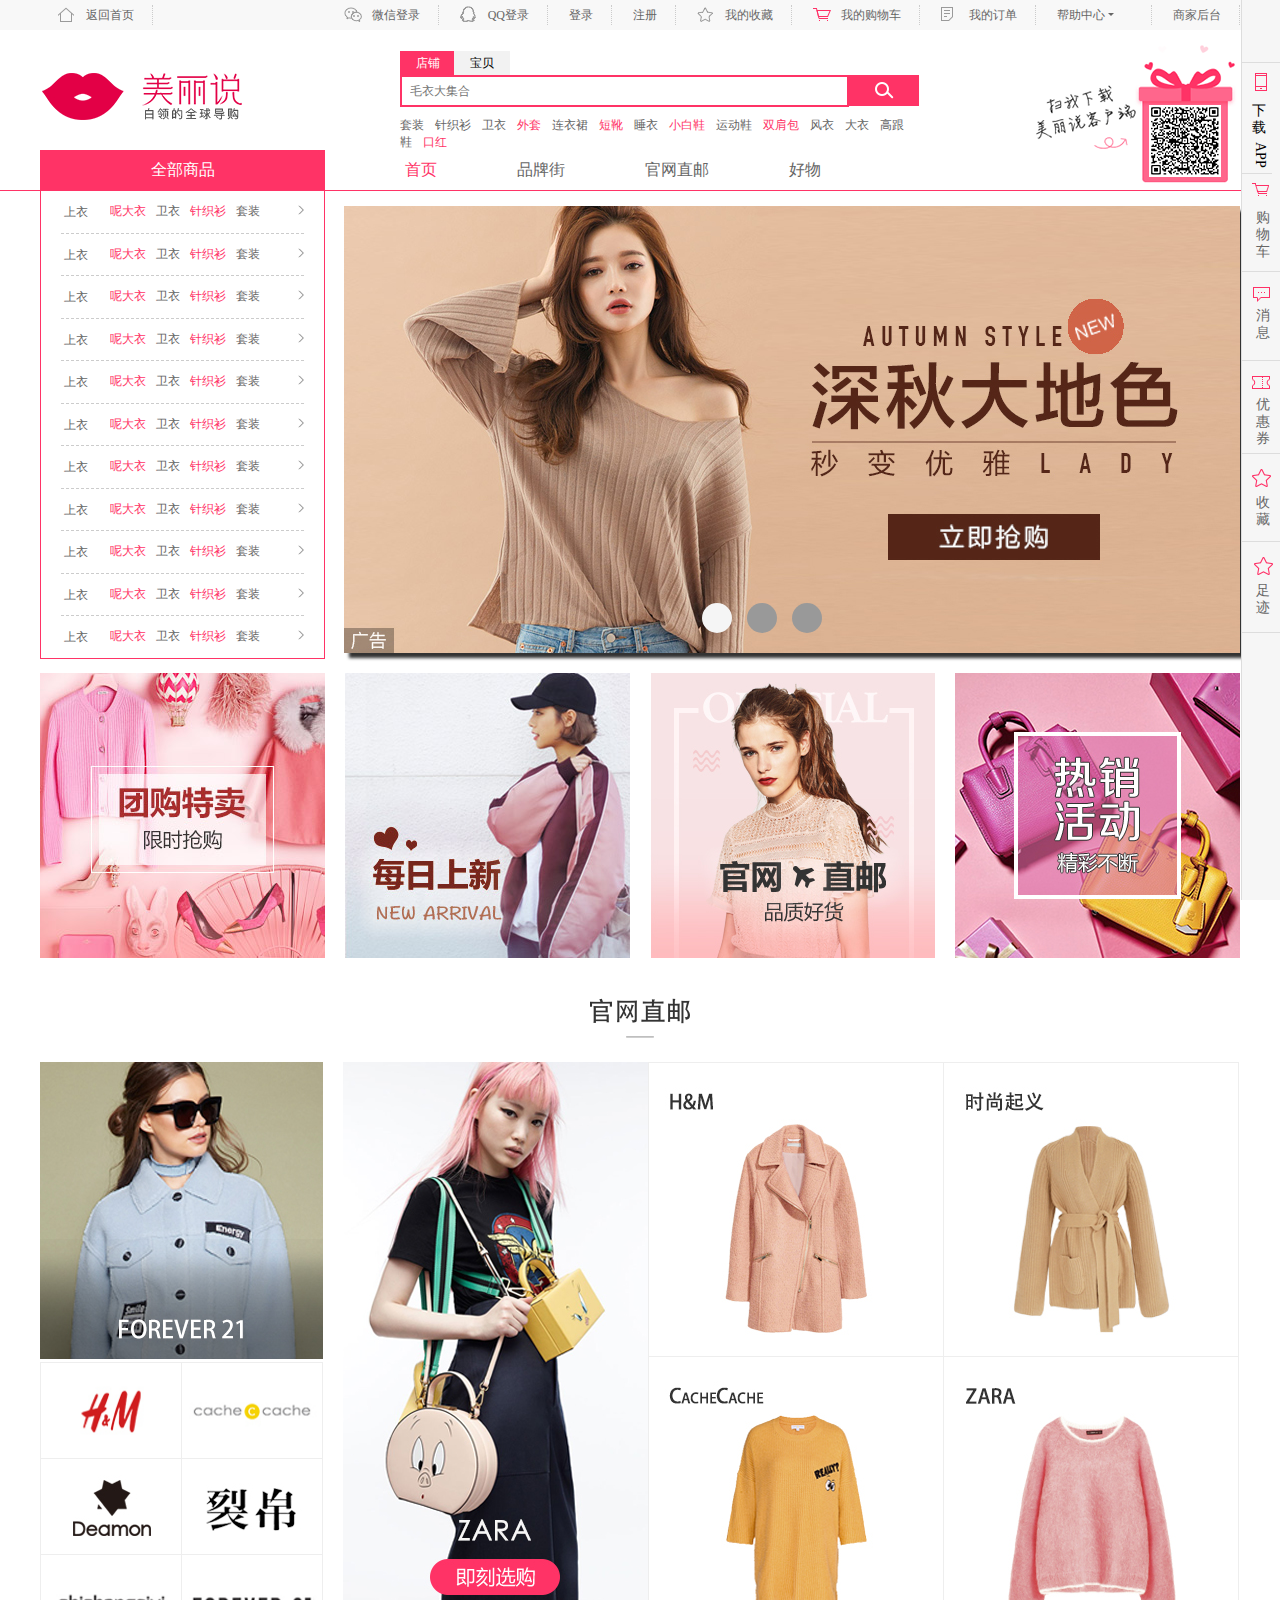
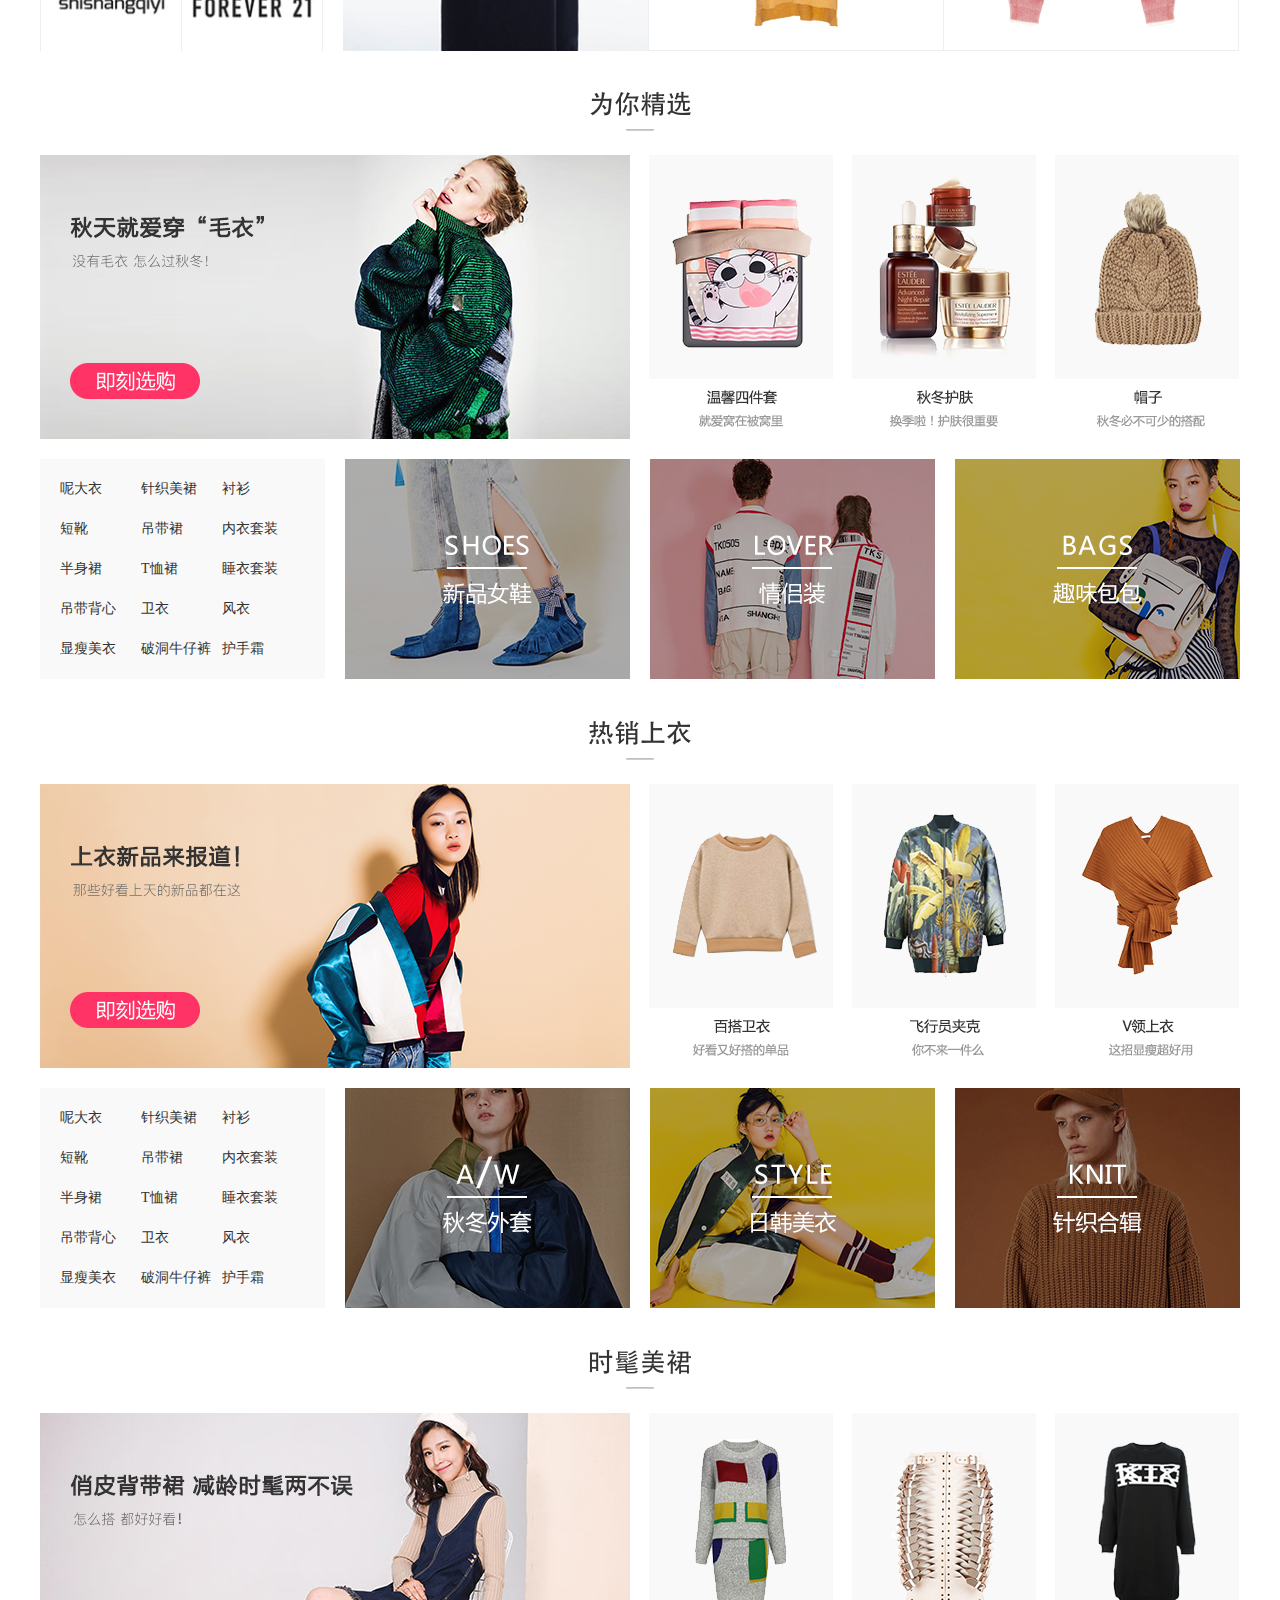
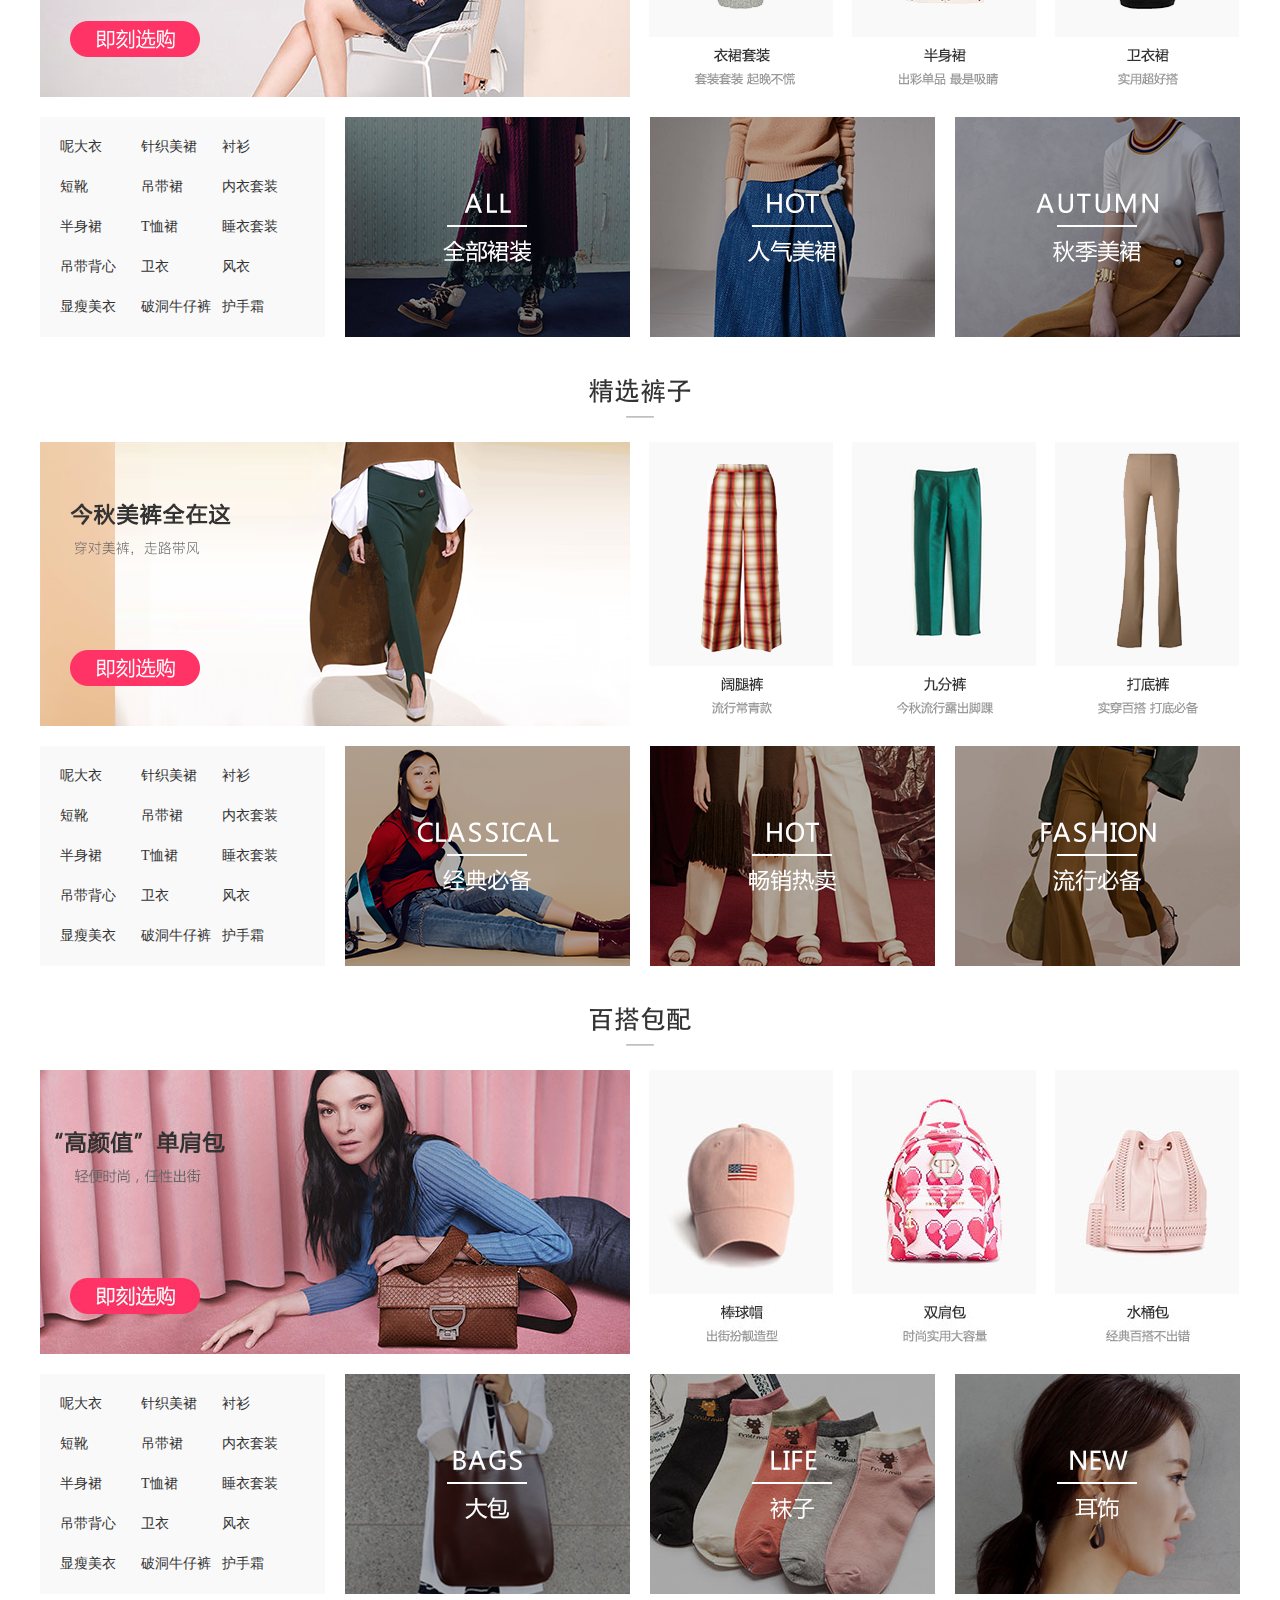
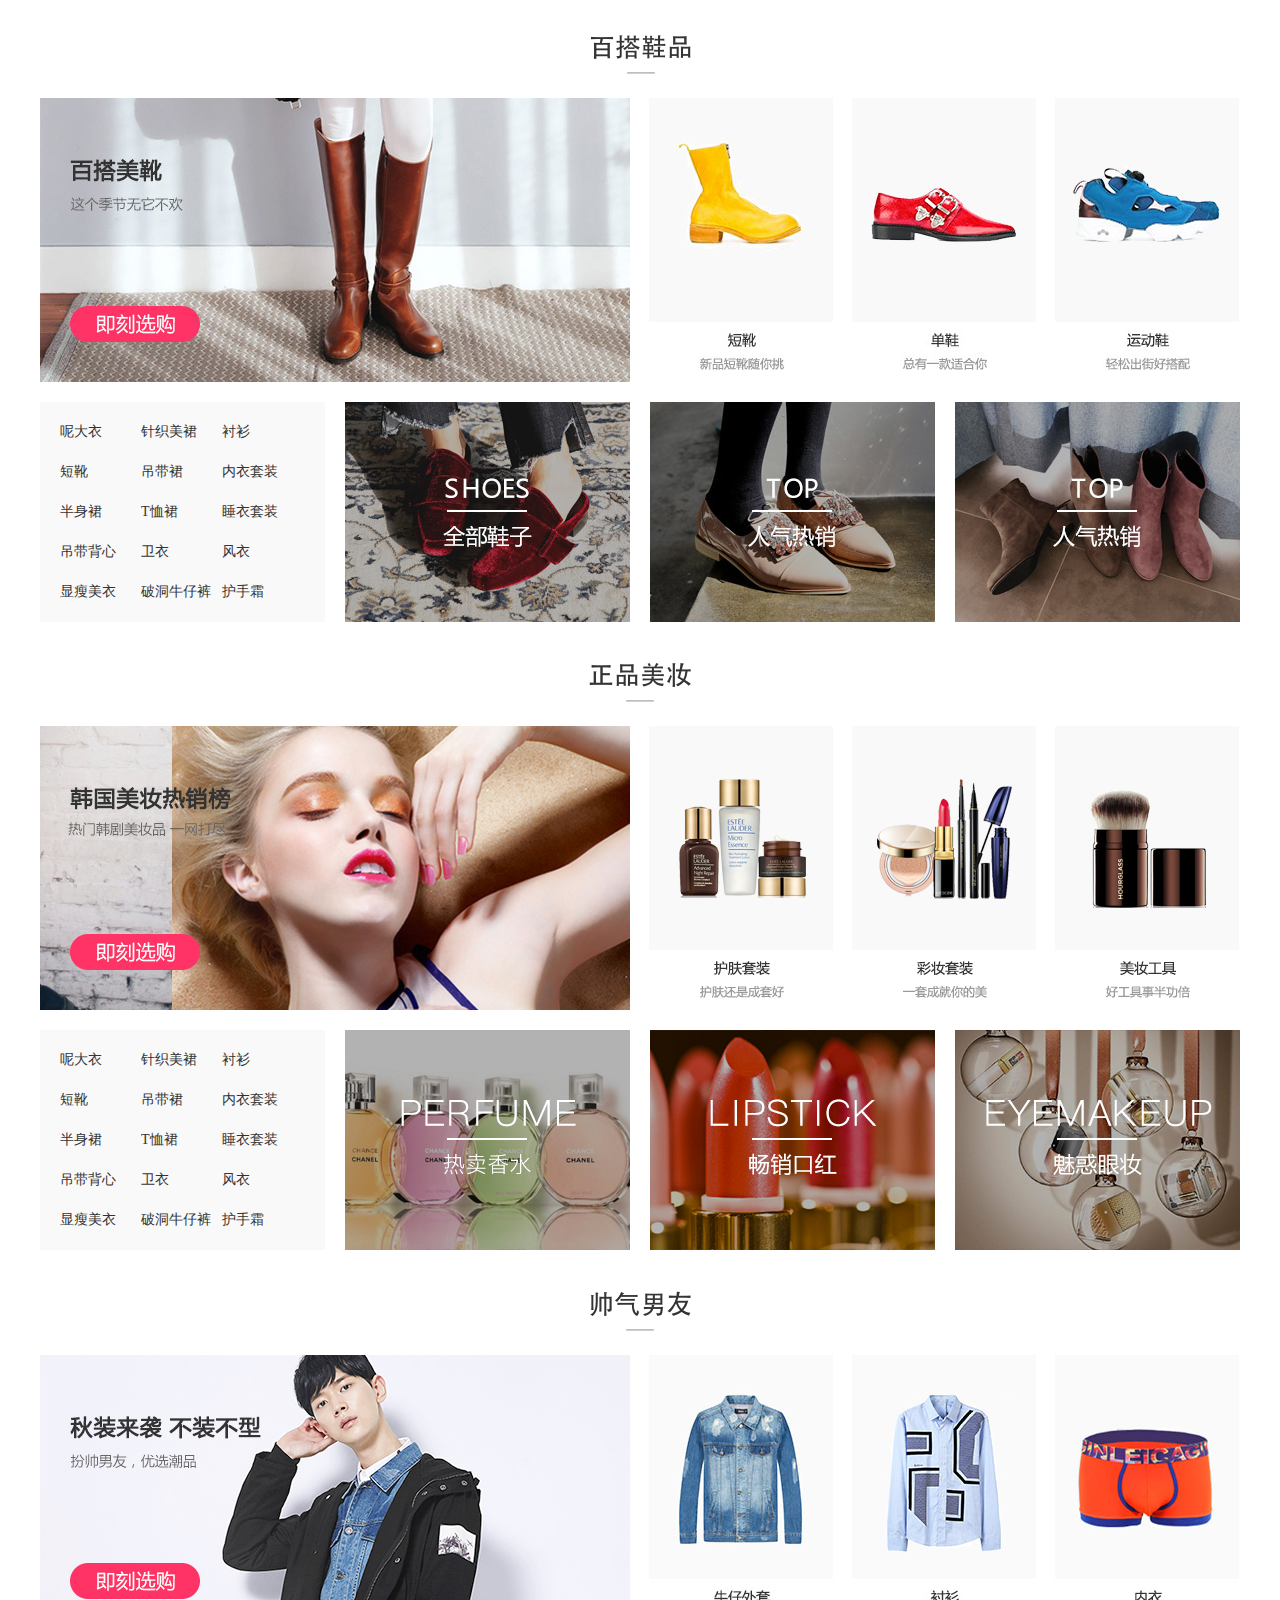
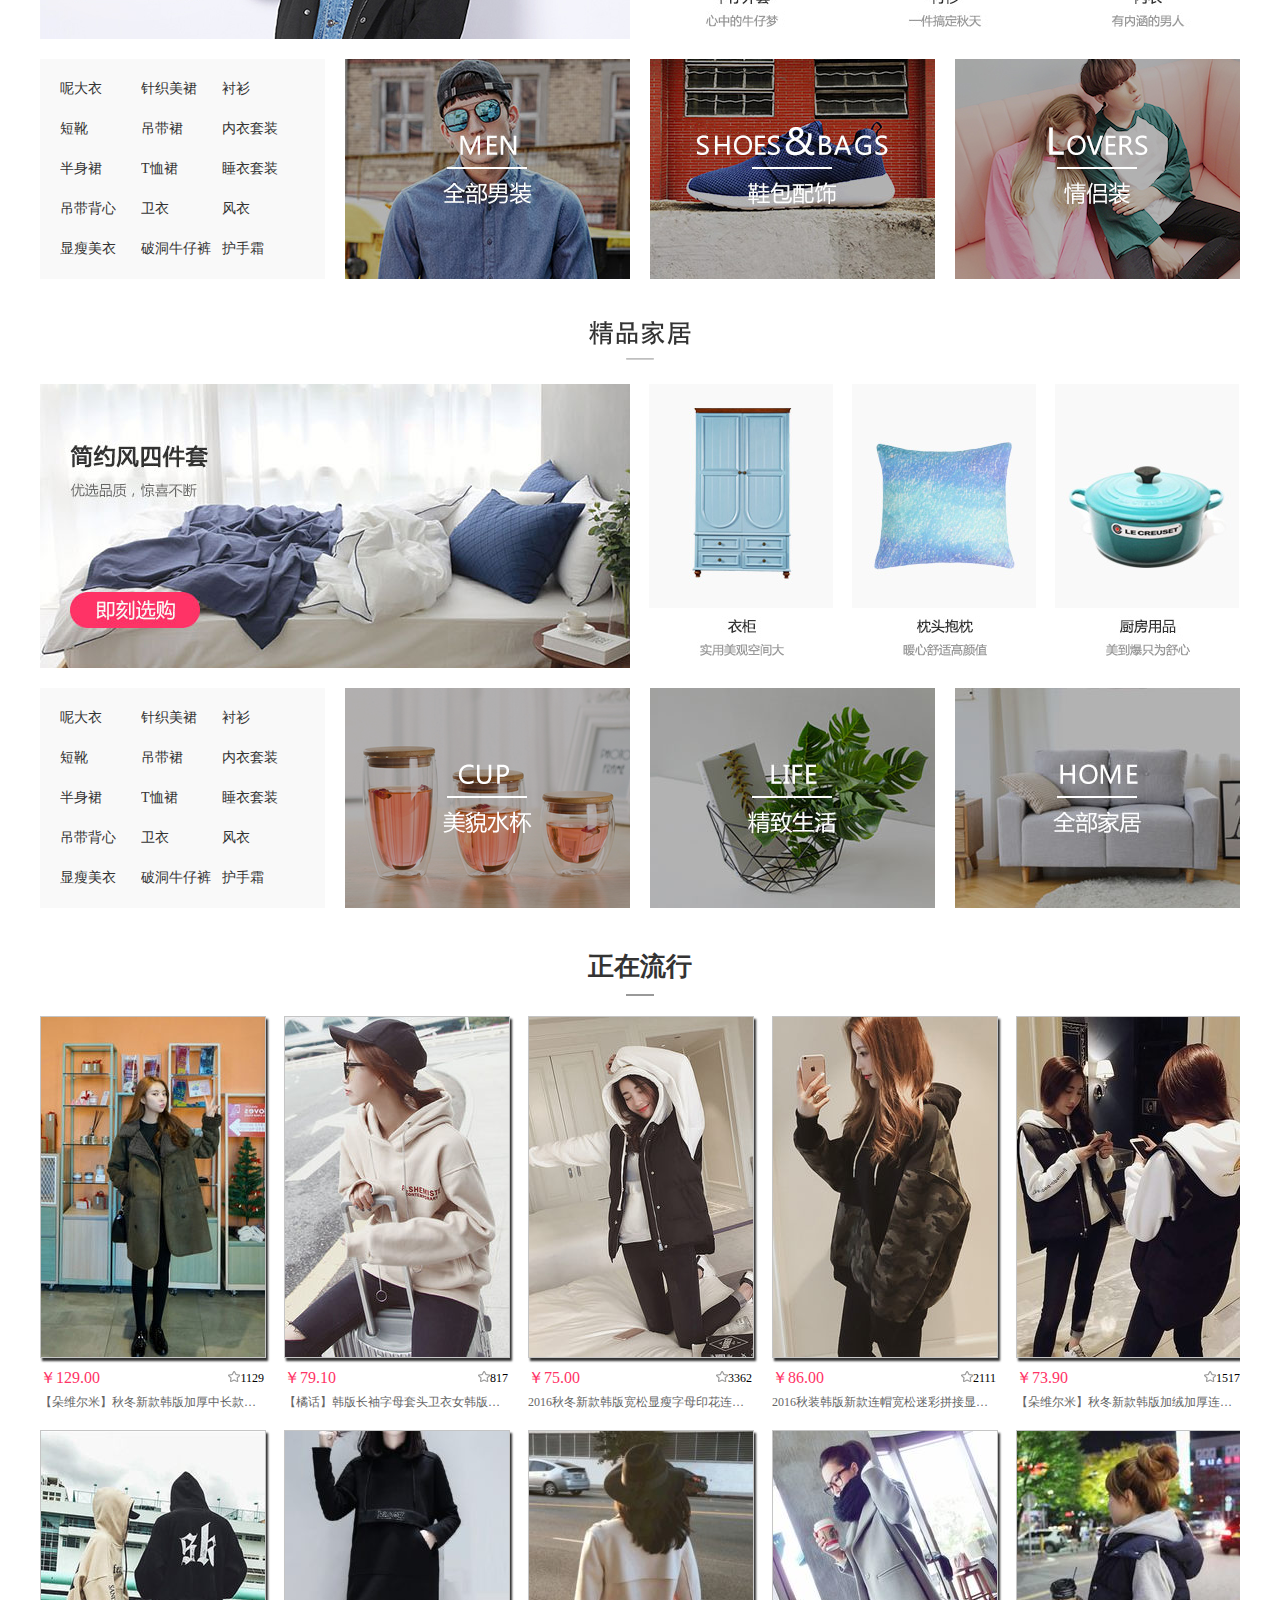
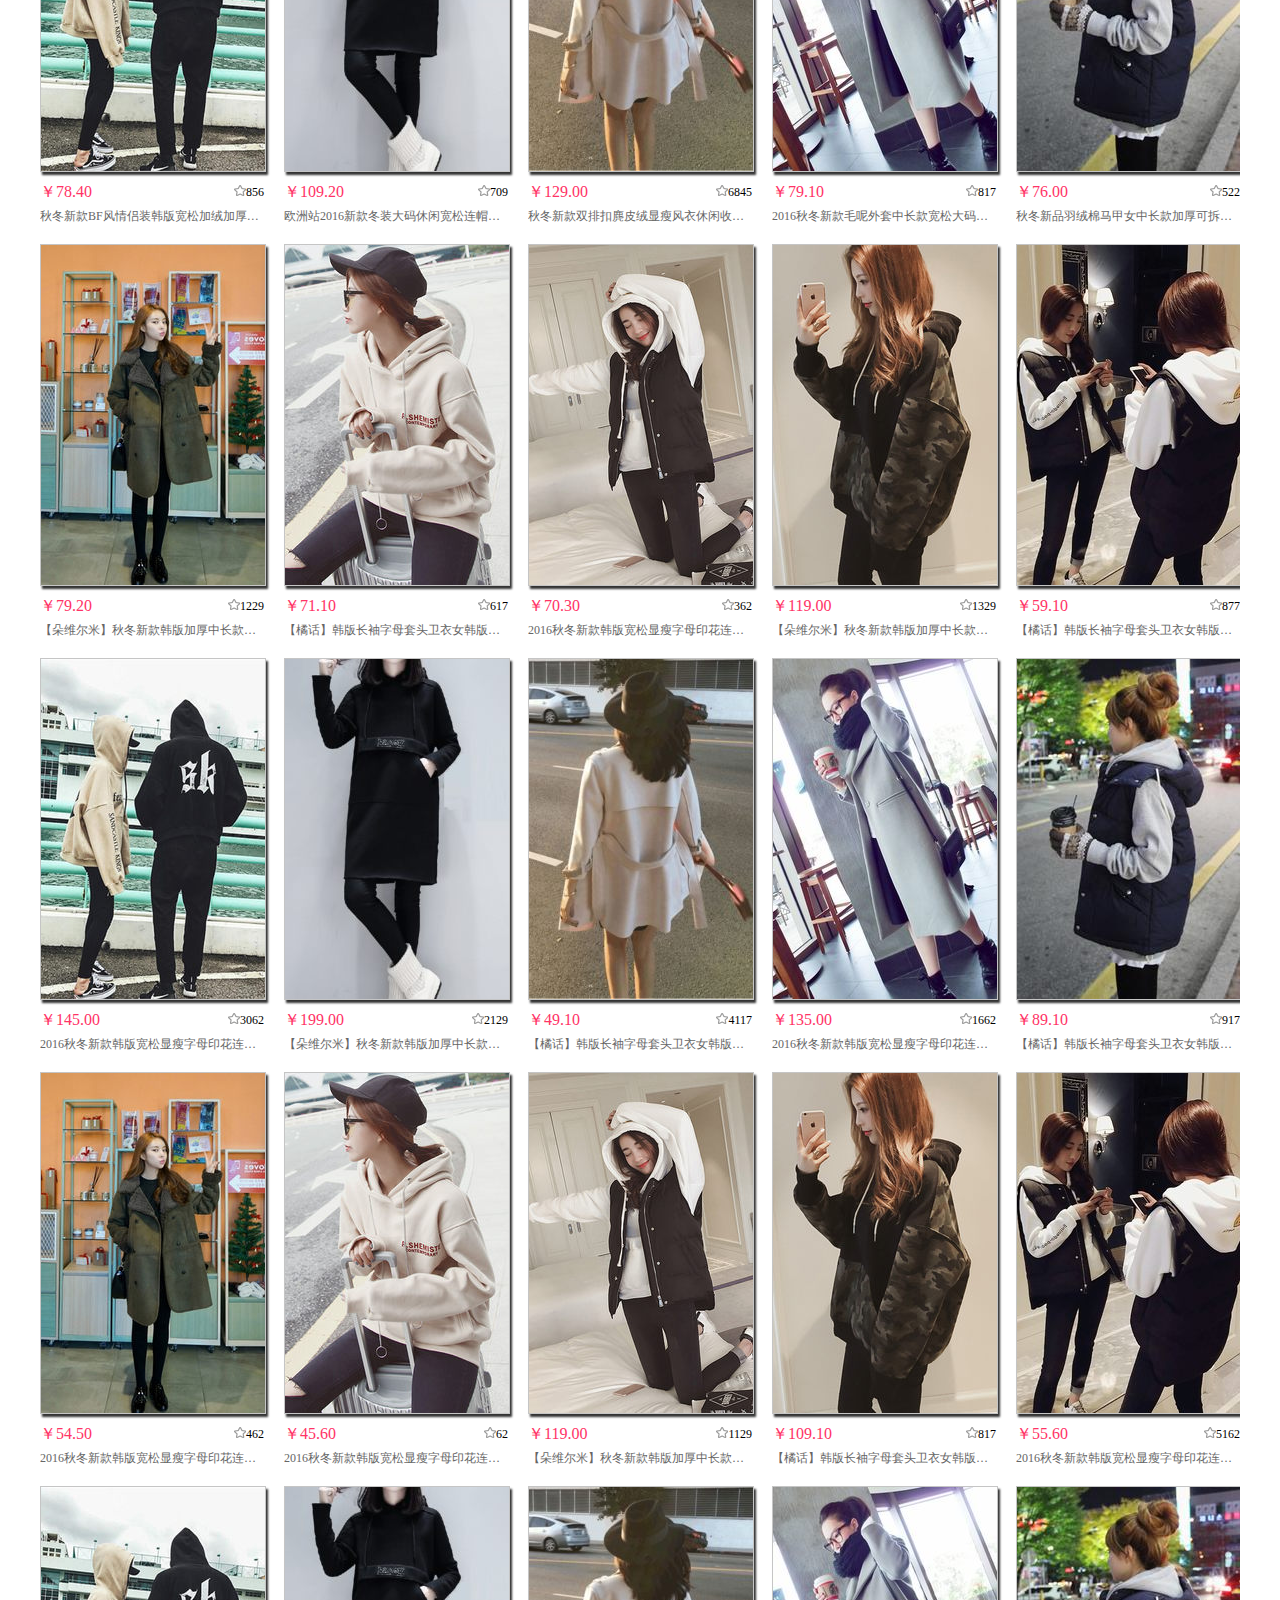
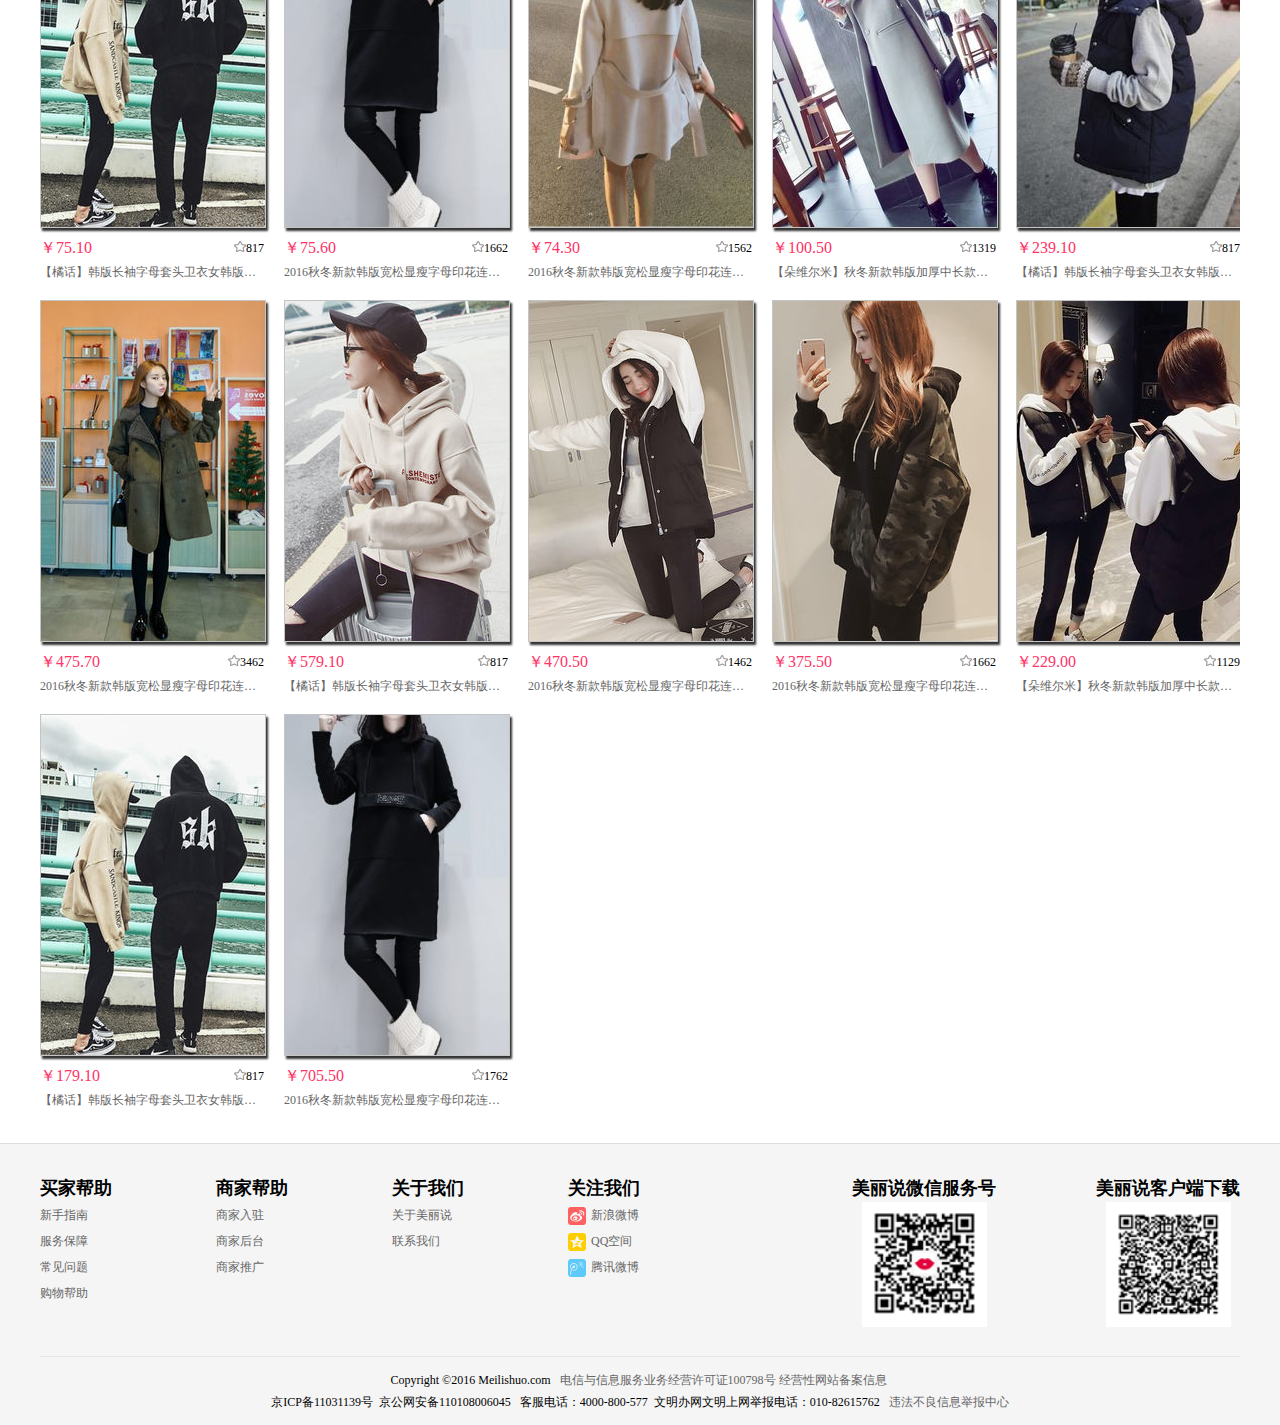
<file: 美丽说/index.html>
<!DOCTYPE html>
<html>
	<head>
		<meta charset="utf-8" />
		<title>美丽说</title>
		<link rel="stylesheet" type="text/css" href="css/index.css"/>
		<script type="text/javascript" src="jquery/jquery-1.11.3.js" ></script>
		<script src="js/index-main.js" type="text/javascript" charset="utf-8"></script>
	</head>
	<body>
		<header class="header"></header>
		<div class="main-con">
			<div class="top-wrap">
				<div class="top-banner">
					<ul class="banner-con">
						<li class="banner-con-list"><img src="img/lb1.jpg"/></li>
						<li class="banner-con-list"><img src="img/lb2.jpg"/></li>
						<li class="banner-con-list"><img src="img/lb3.png"/></li>
						<li class="banner-con-list"><img src="img/lb1.jpg"/></li>
					</ul>
					<ul class="banner-nav">
						<li class="banner-select"></li>
						<li></li>
						<li></li>
					</ul>
				</div>
				<ul class="top-ad-box">
					<li>
						<a href="jacascript:;">
							<img src="img/1w1.jpg"/>
						</a>
					</li>
					<li>
						<a href="jacascript:;">
							<img src="img/1w2.jpg"/>
						</a>
					</li>
					<li>
					<a href="jacascript:;">
							<img src="img/1w3.jpg"/>
						</a></li>
					<li class="mr0">
						<a href="jacascript:;">
							<img src="img/1w4.jpg"/>
						</a>
					</li>
				</ul>
				<!--官网直邮-->
				<h2><img alt="官网直邮" src="img/gwzy.png"/></h2>
				<div class="brand-wrap">
					<div class="brand-box">
						<a class="sad-up" href="javascript:;">
							<img src="img/sad-1.jpg"/>
						</a>
						<div class="sad-1">
						<a href="javascript:;" class="sad-list">
							<img src="img/sad-list1.jpg"/>
						</a>
						<a href="javascript:;" class="sad-list">
							<img src="img/sad-list2.jpg"/>
						</a>
						<a href="javascript:;" class="sad-list">
							<img src="img/sad-list3.jpg"/>
						</a>
						<a href="javascript:;" class="sad-list">
							<img src="img/sad-list4.jpg"/>
						</a>
						<a href="javascript:;" class="sad-list">
							<img src="img/sad-list5.jpg"/>
						</a>
						<a href="javascript:;" class="sad-list">
							<img src="img/sad-list6.jpg"/>
						</a>
						</div>
					</div>
					<div class="show-one">
						<a href="javascript:;">
							<img src="img/show-one.jpg"/>
						</a>
					</div>
					<div class="sad-r">
						<a href="javascript:;">
							<img src="img/sad-r1.jpg"/>
						</a>
						<a href="javascript:;">
							<img src="img/sad-r2.jpg"/>
						</a>
						<a href="javascript:;">
							<img src="img/sad-r3.jpg"/>
						</a>
						<a href="javascript:;">
							<img src="img/sad-r4.jpg"/>
						</a>
					</div>
				</div>
				<div class="forputin">
					
				</div>
				<div class="now-popular">
					<div class="popular-poster">
						<p class="title-box">正在流行</p>
						<p class="line"></p>
					</div>	
					<div class="popular-product">
						<ul class="product-ul">
							<li class="product-list">
							<div class="img-size">
								<img src="img/goods1.jpg"/>
							</div>
							<div class="product-info">
								<div class="aprice f1">
									<em class="price-u">￥</em>
									<span class="price-n">126.00</span>
								</div>
								<div class="fav fr">
									<em class="fav-i"></em>
									<span class="fav-n">1129</span>
								</div>
							</div>
							<a class="text-link" href="javascript:;">【朵维尔米】秋冬新款韩版加厚中长款麂皮绒外套</a>
						</li>
						</ul>		
					</div>
				</div>
				</div>
			</div>	
		</div>
		<footer class="footer"></footer>
	</body>
</html>
<script>
	//头部的链接  尾部的链接
		$(".header").load("index-header.html");
		$(".footer").load("footer.html")
	//轮播图调用
		flash();
	//ajax循环添加楼层
		var $forputin=$(".forputin").eq(0);
		for(var i=1;i<10;i++){
			build("No"+i+"")
		}	
	//正在流行物品添加
		nowPopular();
</script>
<script>
   	//放大 tranfrom:scale(1.2,1.2)     
//	$(".brand-wrap img").mouseover(function(){
//		var oWidth=$(this).parent().width();
//		var oHeight=$(this).parent().height();
//		//$(".brand-wrap img").stop().animate({"width":oWidth-20,"height":oHeight-20})
//		//$(this).parents("d").css("overflow","hidden")
//		$(this).stop().animate({"width":oWidth+20,"height":oHeight+20,"margin-left":"-10px","margin-top":"-10px"})
//		
//	})
//	
//	$(".brand-wrap img").mouseout(function(){
//		var oWidth=$(this).parent().width();
//		var oHeight=$(this).parent().height();
//		//$(".brand-wrap img").stop().animate({"width":oWidth-20,"height":oHeight-20})
//		$(this).stop().animate({"width":oWidth-20,"height":oHeight-20,"margin-left":"-10px","margin-top":"-10px"})
//	})
</script>
</file>
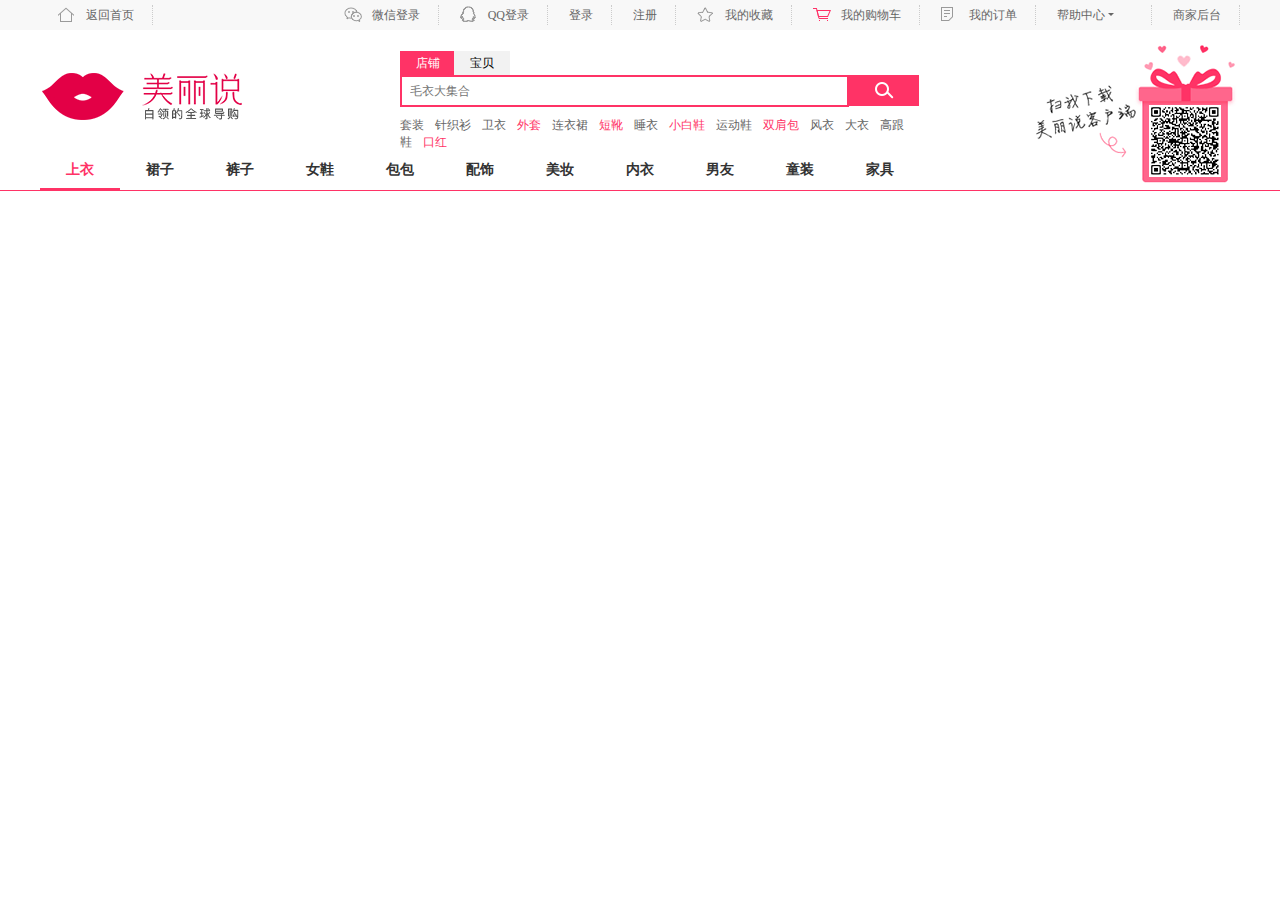
<file: 美丽说/detail-header.html>
<!DOCTYPE html>
<html>
	<head>
		<meta charset="UTF-8">
		<title></title>
		<link rel="stylesheet" href="css/detail-header.css" type="text/css" />
	</head>
	<body>
		<div class="com-topbar">
			<div class="inner">
				<ul>
					<li class="homepage">
						<a class="index" href="index.html">
							<em></em>
							返回首页
						</a>
					</li>
					<li>
						<a href="javascript:;">
							<em class="weixin-load"></em>
						    微信登录
						</a>
					</li>
					<li>
						<a href="javascript:;">
							<em class="qq-load"></em>
						    QQ登录
						</a>
					</li>
					<li>
						<a href="load.html">登录</a>
					</li>
					<li>
						<a href="register.html">注册</a>
					</li>
					<li class="mydrop">
						<a href="javascript:;">
							<em class="my-collect"></em>
						    我的收藏
						</a>
						<ul class="my-down">
							<li><a href="javascript:;">收藏宝贝</a></li>
							<li><a href="javascript:;">收藏店铺</a></li>
						</ul>
					</li>
					<li class="mydrop car-wrap">
						<a href="javascript:;">
							<em class="my-shoppingcar"></em>
						    我的购物车
						</a>
					</li>
					<li>
						<a href="javascript:;">
							<em class="my-order"></em>
						    我的订单
						</a>
					</li>
					<li class="mydrop">
						<a href="javascript:;">
						    帮助中心
						 <em class="my-arrow"></em>
						</a>
						<ul class="my-down">
							<li><a href="javascript:;">买家服务</a></li>
							<li><a href="javascript:;">商家服务</a></li>
							<li><a href="javascript:;">规则中心</a></li>
						</ul>
					</li>
					<li>
						<a href="register.html">商家后台</a>
					</li>
			</ul>
			</div>
		</div>
		<div class="com-search">
			<div class="inner">
				<a href="index.html">
					<a href="index.html" class="logo">
						<img src="img/mls-logo.png"/>
					</a>
				</a>
				<div class="search">
					<div class="search-tab">
						<span class="active">店铺</span>
						<span>宝贝</span>
					</div>
					<div class="search-box">
						<input class="search-text" type="text" placeholder="毛衣大集合" />
						<span class="search-button"></span>
						<div class="search-suggest"></div>
					</div>
					<div class="hot-word">
						<a href="javascript:;" style="color: #666666;">套装</a>
						<a href="javascript:;" style="color: #666666;">针织衫</a>
						<a href="javascript:;" style="color: #666666;">卫衣</a>
						<a href="javascript:;" style="color: #ff3366;">外套</a>
						<a href="javascript:;" style="color: #666666;">连衣裙</a>
						<a href="javascript:;" style="color: #ff3366;">短靴</a>
						<a href="javascript:;" style="color: #666666;">睡衣</a>
						<a href="javascript:;" style="color: #ff3366;">小白鞋</a>
						<a href="javascript:;" style="color: #666666;">运动鞋</a>
						<a href="javascript:;" style="color: #ff3366;">双肩包</a>
						<a href="javascript:;" style="color: #666666;">风衣</a>
						<a href="javascript:;" style="color: #666666;">大衣</a>
						<a href="javascript:;" style="color: #666666;">高跟鞋</a>
						<a href="javascript:;" style="color: #ff3366;">口红</a>
					</div>
				</div>
				<a class="spread" href="javascript:;">
					<img src="img/spread1.gif"/>
				</a>
			</div>
		</div>
		<div class="sec-nav">
			<ul>
				<div class="at"></div>
				<li>
					<a class="active" href="javascript:;">上衣</a>
				</li>
				<li>
					<a href="javascript:;">裙子</a>
				</li>
				<li>
					<a href="javascript:;">裤子</a>
				</li>
				<li>
					<a href="javascript:;">女鞋</a>
				</li>
				<li>
					<a href="javascript:;">包包</a>
				</li>
				<li>
					<a href="javascript:;">配饰</a>
				</li>
				<li>
					<a href="javascript:;">美妆</a>
				</li>
				<li>
					<a href="javascript:;">内衣</a>
				</li>
				<li>
					<a href="javascript:;">男友</a>
				</li>
				<li>
					<a href="javascript:;">童装</a>
				</li>
				<li>
					<a href="javascript:;">家具</a>
				</li>
			</ul>
		</div>
	</body>
</html>

<script type="text/javascript" src="jquery/jquery-1.11.3.js" ></script>
<script>
	//鼠标放上去时让topbar里面的mt-down显示出来
	$(".mydrop").mouseover(function(){
	  $(this).find(".my-down").css({"display":"block"})
	}).mouseout(function(){
	  $(this).find(".my-down").css({"display":"none"})
	})
	
	//search里面店铺和宝贝切换
	$(".search-tab span").click(function(){
		$(this).addClass("active").siblings().removeClass("active")
	})
	
	//鼠标放在sec-nav里面的li上下面有个下划线跟着走
	$(".sec-nav ul li").mouseover(function(){
		var index=$(this).index();
		$(this).find("a").addClass("active").parent().siblings().find("a").removeClass("active");
		$(".at").stop().animate({"left":(index-1)*$(this).width()})
	})
</script>
</file>
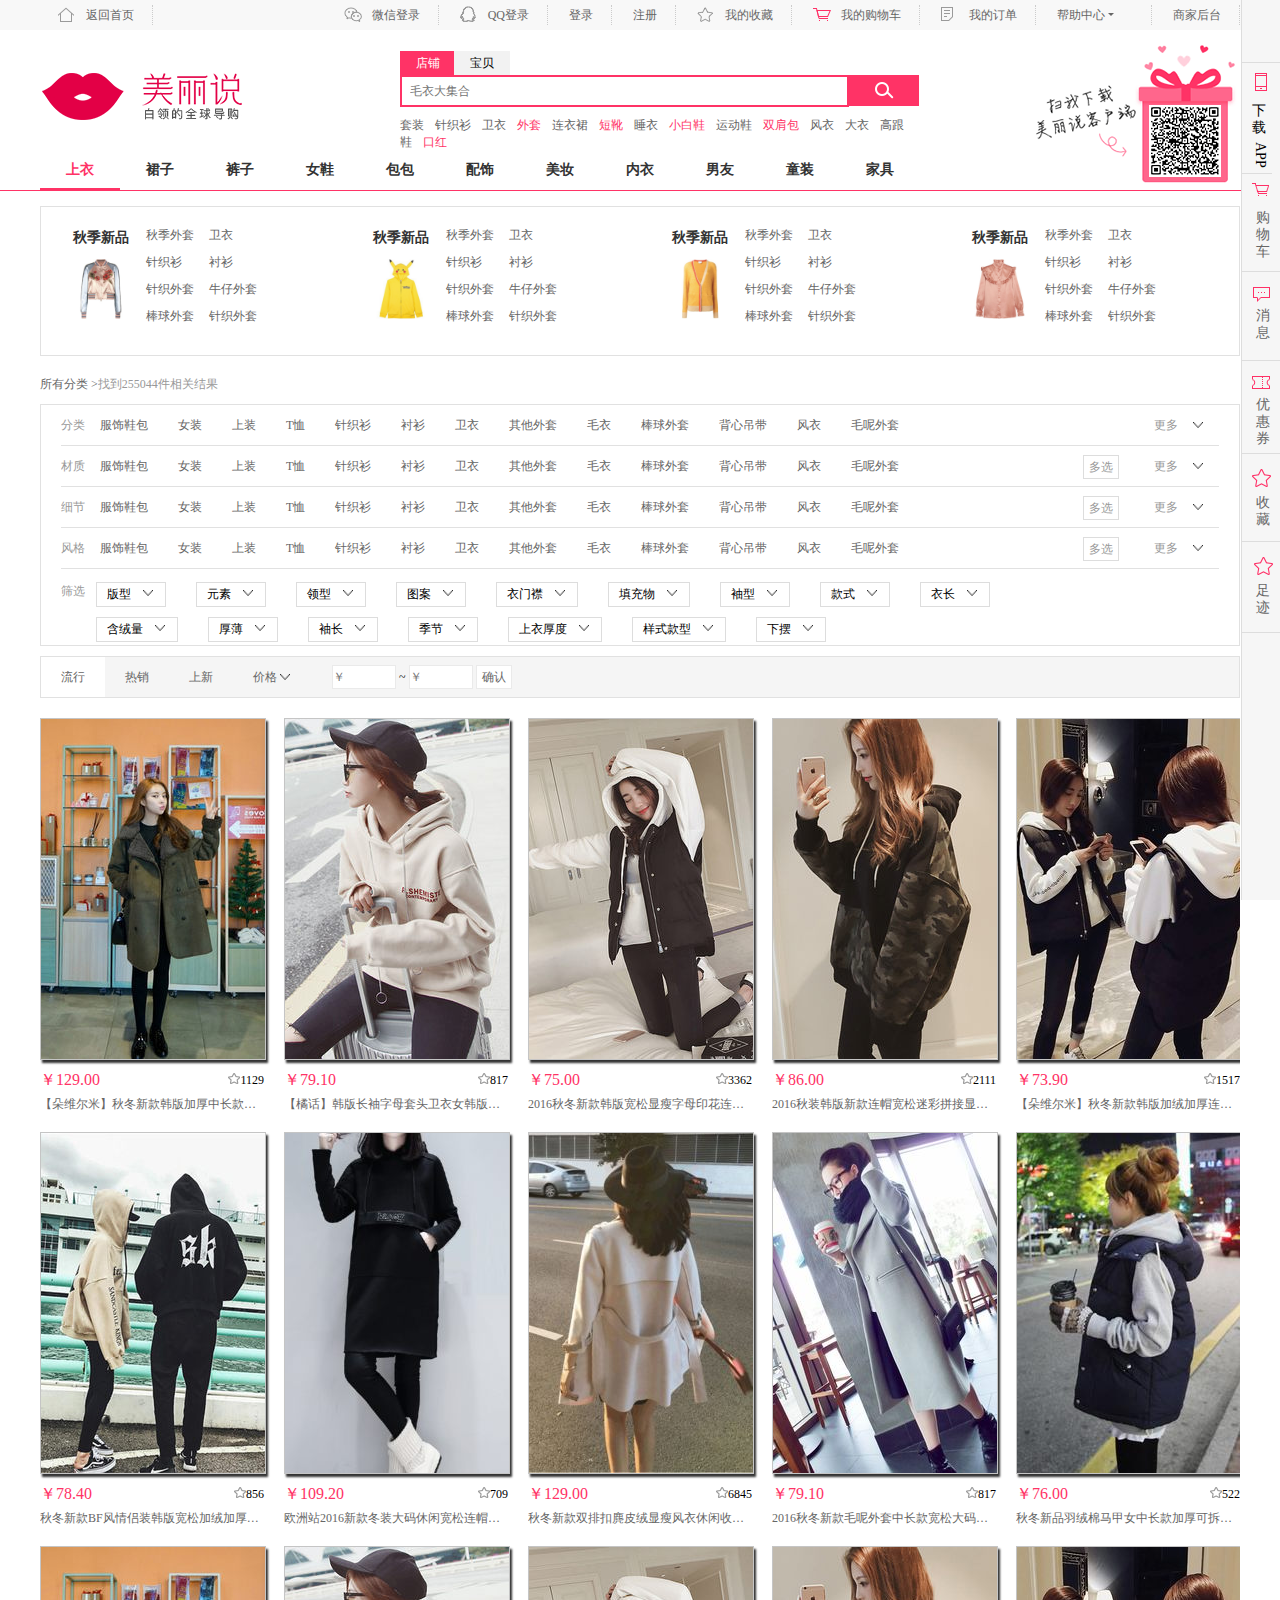
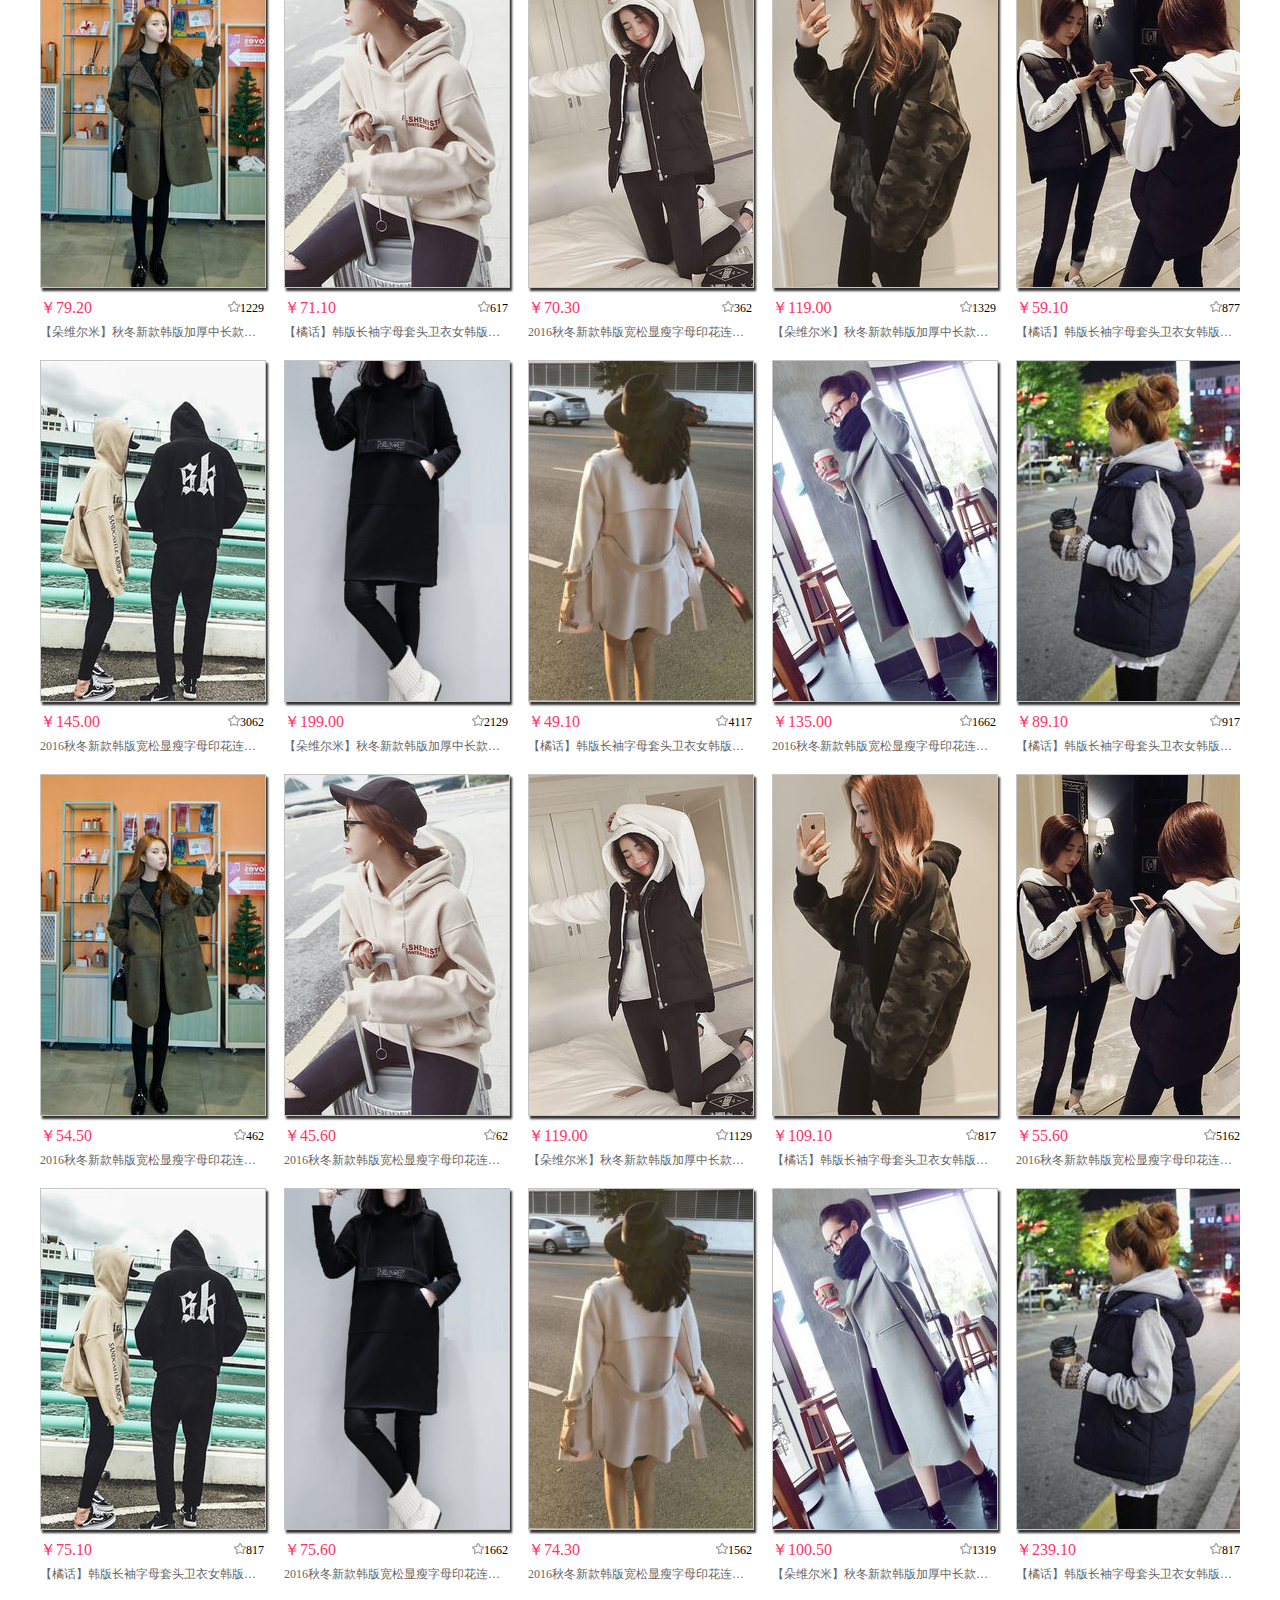
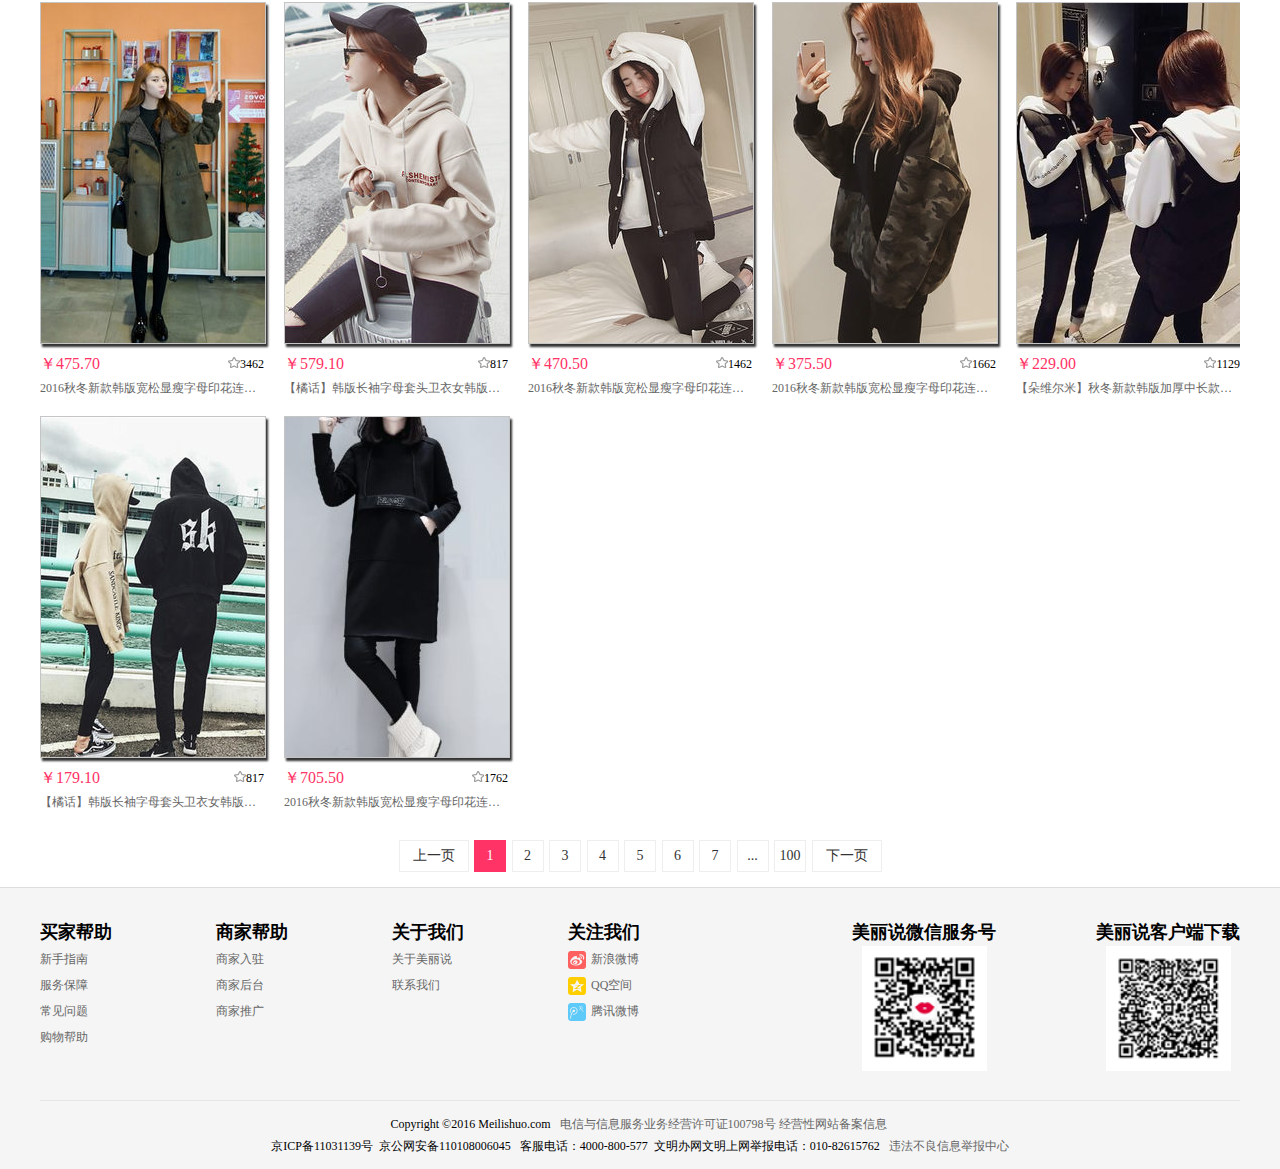
<file: 美丽说/detail.html>
<!DOCTYPE html>
<html>
	<head>
		<meta charset="UTF-8">
		<title>详情页</title>
		<script type="text/javascript" src="jquery/jquery-1.11.3.js" ></script>
		<link rel="stylesheet" href="css/detail-main.css" />
	</head>
	<body>
		<header class="header"></header>
		<div class="detail-wrap">
			<div class="resture-continer">
				<div class="resture-wrap">
					<div class="cataloginfo">
						<a href="javascript:;"><p class="title">秋季新品</p></a>
						<a class="imgwrap" href="javascript:;">
							<img src="img/sd_1.jpg"/>
						</a>
					</div>
					<div class="catalogchoice">
						<ul>
							<li><a href="javascript:;">秋季外套</a></li>
							<li><a href="javascript:;">针织衫</a></li>
							<li><a href="javascript:;">针织外套</a></li>
							<li><a href="javascript:;">棒球外套</a></li>
						</ul>
					</div>
					<div class="catalogchoice">
						<ul>
							<li><a href="javascript:;">卫衣</a></li>
							<li><a href="javascript:;">衬衫</a></li>
							<li><a href="javascript:;">牛仔外套</a></li>
							<li><a href="javascript:;">针织外套</a></li>
						</ul>
					</div>
				</div>
				<div class="resture-wrap">
					<div class="cataloginfo">
						<a href="javascript:;"><p class="title">秋季新品</p></a>
						<a class="imgwrap" href="javascript:;">
							<img src="img/sd_2.png"/>
						</a>
					</div>
					<div class="catalogchoice">
						<ul>
							<li><a href="javascript:;">秋季外套</a></li>
							<li><a href="javascript:;">针织衫</a></li>
							<li><a href="javascript:;">针织外套</a></li>
							<li><a href="javascript:;">棒球外套</a></li>
						</ul>
					</div>
					<div class="catalogchoice">
						<ul>
							<li><a href="javascript:;">卫衣</a></li>
							<li><a href="javascript:;">衬衫</a></li>
							<li><a href="javascript:;">牛仔外套</a></li>
							<li><a href="javascript:;">针织外套</a></li>
						</ul>
					</div>
				</div>
				<div class="resture-wrap">
					<div class="cataloginfo">
						<a href="javascript:;"><p class="title">秋季新品</p></a>
						<a class="imgwrap" href="javascript:;">
							<img src="img/sd_3.jpg"/>
						</a>
					</div>
					<div class="catalogchoice">
						<ul>
							<li><a href="javascript:;">秋季外套</a></li>
							<li><a href="javascript:;">针织衫</a></li>
							<li><a href="javascript:;">针织外套</a></li>
							<li><a href="javascript:;">棒球外套</a></li>
						</ul>
					</div>
					<div class="catalogchoice">
						<ul>
							<li><a href="javascript:;">卫衣</a></li>
							<li><a href="javascript:;">衬衫</a></li>
							<li><a href="javascript:;">牛仔外套</a></li>
							<li><a href="javascript:;">针织外套</a></li>
						</ul>
					</div>
				</div>
				<div class="resture-wrap">
					<div class="cataloginfo">
						<a href="javascript:;"><p class="title">秋季新品</p></a>
						<a class="imgwrap" href="javascript:;">
							<img src="img/sd_4.jpg"/>
						</a>
					</div>
					<div class="catalogchoice">
						<ul>
							<li><a href="javascript:;">秋季外套</a></li>
							<li><a href="javascript:;">针织衫</a></li>
							<li><a href="javascript:;">针织外套</a></li>
							<li><a href="javascript:;">棒球外套</a></li>
						</ul>
					</div>
					<div class="catalogchoice">
						<ul>
							<li><a href="javascript:;">卫衣</a></li>
							<li><a href="javascript:;">衬衫</a></li>
							<li><a href="javascript:;">牛仔外套</a></li>
							<li><a href="javascript:;">针织外套</a></li>
						</ul>
					</div>
				</div>
			</div>
			<div class="user-contain">
				<div class="choice">
					<a href="javascript:;">所有分类 ></a>
					<div class="serchoicewrap">
						<p>找到255044件相关结果</p>
					</div>
				</div>
				<!--分类-->
				<div class="stylewrap">
					<div class="styleinfo">
						<div class="stylecatalog" style="height: 40px;">
							<div class="stylecontainer">
								<p class="style-title">分类</p>
								<p class="style-namewrap">
									<a href="javastyle:;" class="stylename">服饰鞋包</a>
									<a href="javastyle:;" class="stylename">女装</a>
									<a href="javastyle:;" class="stylename">上装</a>
									<a href="javastyle:;" class="stylename">T恤</a>
									<a href="javastyle:;" class="stylename">针织衫</a>
									<a href="javastyle:;" class="stylename">衬衫</a>
									<a href="javastyle:;" class="stylename">卫衣</a>
									<a href="javastyle:;" class="stylename">其他外套</a>
									<a href="javastyle:;" class="stylename">毛衣</a>
									<a href="javastyle:;" class="stylename">棒球外套</a>
									<a href="javastyle:;" class="stylename">背心吊带</a>
									<a href="javastyle:;" class="stylename">风衣</a>
									<a href="javastyle:;" class="stylename">毛呢外套</a>
									<a href="javastyle:;" class="stylename">衬衫</a>
									<a href="javastyle:;" class="stylename">卫衣</a>
									<a href="javastyle:;" class="stylename">其他外套</a>
									<a href="javastyle:;" class="stylename">毛衣</a>
									<a href="javastyle:;" class="stylename">棒球外套</a>
									<a href="javastyle:;" class="stylename">背心吊带</a>
									<a href="javastyle:;" class="stylename">风衣</a>
									<a href="javastyle:;" class="stylename">毛呢外套</a>
									<a href="javastyle:;" class="stylename">衬衫</a>
									<a href="javastyle:;" class="stylename">卫衣</a>
								</p>
								<a class="more" href="javascript:;" style="display: inline;">
									<span class="moredesc">更多</span>
									<span class="morearrow"></span>
								</a>
							</div>
						</div>
						<div class="stylecatalog" style="height: 40px;">
							<div class="stylecontainer">
								<p class="style-title">材质</p>
								<p class="style-namewrap">
									<a href="javastyle:;" class="stylename">服饰鞋包</a>
									<a href="javastyle:;" class="stylename">女装</a>
									<a href="javastyle:;" class="stylename">上装</a>
									<a href="javastyle:;" class="stylename">T恤</a>
									<a href="javastyle:;" class="stylename">针织衫</a>
									<a href="javastyle:;" class="stylename">衬衫</a>
									<a href="javastyle:;" class="stylename">卫衣</a>
									<a href="javastyle:;" class="stylename">其他外套</a>
									<a href="javastyle:;" class="stylename">毛衣</a>
									<a href="javastyle:;" class="stylename">棒球外套</a>
									<a href="javastyle:;" class="stylename">背心吊带</a>
									<a href="javastyle:;" class="stylename">风衣</a>
									<a href="javastyle:;" class="stylename">毛呢外套</a>
									<a href="javastyle:;" class="stylename">衬衫</a>
									<a href="javastyle:;" class="stylename">卫衣</a>
									<a href="javastyle:;" class="stylename">其他外套</a>
									<a href="javastyle:;" class="stylename">毛衣</a>
									<a href="javastyle:;" class="stylename">棒球外套</a>
									<a href="javastyle:;" class="stylename">背心吊带</a>
									<a href="javastyle:;" class="stylename">风衣</a>
									<a href="javastyle:;" class="stylename">毛呢外套</a>
									<a href="javastyle:;" class="stylename">衬衫</a>
									<a href="javastyle:;" class="stylename">卫衣</a>
								</p>
								<a class="more" href="javascript:;" style="display: inline;">
									<span class="moredesc">更多</span>
									<span class="morearrow"></span>
								</a>
								<a class="mulchoice" href="javascript:;">多选</a>
							</div>
						</div>
						<div class="stylecatalog" style="height: 40px;">
							<div class="stylecontainer">
								<p class="style-title">细节</p>
								<p class="style-namewrap">
									<a href="javastyle:;" class="stylename">服饰鞋包</a>
									<a href="javastyle:;" class="stylename">女装</a>
									<a href="javastyle:;" class="stylename">上装</a>
									<a href="javastyle:;" class="stylename">T恤</a>
									<a href="javastyle:;" class="stylename">针织衫</a>
									<a href="javastyle:;" class="stylename">衬衫</a>
									<a href="javastyle:;" class="stylename">卫衣</a>
									<a href="javastyle:;" class="stylename">其他外套</a>
									<a href="javastyle:;" class="stylename">毛衣</a>
									<a href="javastyle:;" class="stylename">棒球外套</a>
									<a href="javastyle:;" class="stylename">背心吊带</a>
									<a href="javastyle:;" class="stylename">风衣</a>
									<a href="javastyle:;" class="stylename">毛呢外套</a>
									<a href="javastyle:;" class="stylename">衬衫</a>
									<a href="javastyle:;" class="stylename">卫衣</a>
									<a href="javastyle:;" class="stylename">其他外套</a>
									<a href="javastyle:;" class="stylename">毛衣</a>
									<a href="javastyle:;" class="stylename">棒球外套</a>
									<a href="javastyle:;" class="stylename">背心吊带</a>
									<a href="javastyle:;" class="stylename">风衣</a>
									<a href="javastyle:;" class="stylename">毛呢外套</a>
									<a href="javastyle:;" class="stylename">衬衫</a>
									<a href="javastyle:;" class="stylename">卫衣</a>
								</p>
								<a class="more" href="javascript:;" style="display: inline;">
									<span class="moredesc">更多</span>
									<span class="morearrow"></span>
								</a>
								<a class="mulchoice" href="javascript:;">多选</a>
							</div>
						</div>
						<div class="stylecatalog" style="height: 40px;">
							<div class="stylecontainer">
								<p class="style-title">风格</p>
								<p class="style-namewrap">
									<a href="javastyle:;" class="stylename">服饰鞋包</a>
									<a href="javastyle:;" class="stylename">女装</a>
									<a href="javastyle:;" class="stylename">上装</a>
									<a href="javastyle:;" class="stylename">T恤</a>
									<a href="javastyle:;" class="stylename">针织衫</a>
									<a href="javastyle:;" class="stylename">衬衫</a>
									<a href="javastyle:;" class="stylename">卫衣</a>
									<a href="javastyle:;" class="stylename">其他外套</a>
									<a href="javastyle:;" class="stylename">毛衣</a>
									<a href="javastyle:;" class="stylename">棒球外套</a>
									<a href="javastyle:;" class="stylename">背心吊带</a>
									<a href="javastyle:;" class="stylename">风衣</a>
									<a href="javastyle:;" class="stylename">毛呢外套</a>
									<a href="javastyle:;" class="stylename">衬衫</a>
									<a href="javastyle:;" class="stylename">卫衣</a>
									<a href="javastyle:;" class="stylename">其他外套</a>
									<a href="javastyle:;" class="stylename">毛衣</a>
									<a href="javastyle:;" class="stylename">棒球外套</a>
									<a href="javastyle:;" class="stylename">背心吊带</a>
									<a href="javastyle:;" class="stylename">风衣</a>
									<a href="javastyle:;" class="stylename">毛呢外套</a>
									<a href="javastyle:;" class="stylename">衬衫</a>
									<a href="javastyle:;" class="stylename">卫衣</a>
								</p>
								<a class="more" href="javascript:;" style="display: inline;">
									<span class="moredesc">更多</span>
									<span class="morearrow"></span>
								</a>
								<a class="mulchoice" href="javascript:;">多选</a>
							</div>
						</div>
					</div>
					<div class="filterwrap">
						<p class="filtertitle">筛选</p>
						<ul class="filterwrapul">
							<li class="filter">
								<div class="filtername" style="border: 1px solid rgb(221,221,221);">
									<span>版型</span>
									<span class="filterarrow"></span>
								</div>
								<div class="filterinforname">
									<ul>
										<li class="filterInfo" style="color: rgb(102, 102, 102);">宽松</li>
										<li class="filterInfo" style="color: rgb(102, 102, 102);">直身</li>
										<li class="filterInfo">直筒</li>
										<li class="filterInfo">修身</li>
										<li class="filterInfo" style="color: rgb(102, 102, 102);">H型（直身）</li>
										<li class="filterInfo">收腰</li>
										<li class="filterInfo">X型（收腰）</li>
										<li class="filterInfo">O型（茧型）</li>
										<li class="filterInfo">oversize</li>
										<li class="filterInfo">立体裁剪（不规则）</li>
										<li class="filterInfo">A型</li>
										<li class="filterInfo">斗篷</li>
										<li class="filterInfo">蝙蝠</li>
										<li class="filterInfo">蝙蝠型</li>
										<li class="filterInfo">A字型</li>	
										<li class="filterInfo">斗篷型</li>
										<li class="filterInfo">裙摆型</li>
										<li class="filterInfo">高腰型</li>
										<li class="filterInfo">箱型</li>
										<li class="filterInfo">廓型</li>
									</ul>		
								</div>
							</li>
							<li class="filter">
								<div class="filtername" style="border: 1px solid rgb(221,221,221);">
									<span>元素</span>
									<span class="filterarrow"></span>
								</div>
								<div class="filterinforname">
									<ul>
										<li class="filterInfo" style="color: rgb(102, 102, 102);">宽松</li>
										<li class="filterInfo" style="color: rgb(102, 102, 102);">直身</li>
										<li class="filterInfo">直筒</li>
										<li class="filterInfo">修身</li>
										<li class="filterInfo" style="color: rgb(102, 102, 102);">H型（直身）</li>
										<li class="filterInfo">收腰</li>
										<li class="filterInfo">X型（收腰）</li>
										<li class="filterInfo">O型（茧型）</li>
										<li class="filterInfo">oversize</li>
										<li class="filterInfo">立体裁剪（不规则）</li>
										<li class="filterInfo">A型</li>
										<li class="filterInfo">斗篷</li>
										<li class="filterInfo">蝙蝠</li>
										<li class="filterInfo">蝙蝠型</li>
										<li class="filterInfo">A字型</li>	
										<li class="filterInfo">斗篷型</li>
										<li class="filterInfo">裙摆型</li>
										<li class="filterInfo">高腰型</li>
										<li class="filterInfo">箱型</li>
										<li class="filterInfo">廓型</li>
									</ul>		
								</div>
							</li>
							<li class="filter">
								<div class="filtername" style="border: 1px solid rgb(221,221,221);">
									<span>领型</span>
									<span class="filterarrow"></span>
								</div>
								<div class="filterinforname">
									<ul>
										<li class="filterInfo" style="color: rgb(102, 102, 102);">宽松</li>
										<li class="filterInfo" style="color: rgb(102, 102, 102);">直身</li>
										<li class="filterInfo">直筒</li>
										<li class="filterInfo">修身</li>
										<li class="filterInfo" style="color: rgb(102, 102, 102);">H型（直身）</li>
										<li class="filterInfo">收腰</li>
										<li class="filterInfo">X型（收腰）</li>
										<li class="filterInfo">O型（茧型）</li>
										<li class="filterInfo">oversize</li>
										<li class="filterInfo">立体裁剪（不规则）</li>
										<li class="filterInfo">A型</li>
										<li class="filterInfo">斗篷</li>
										<li class="filterInfo">蝙蝠</li>
										<li class="filterInfo">蝙蝠型</li>
										<li class="filterInfo">A字型</li>	
										<li class="filterInfo">斗篷型</li>
										<li class="filterInfo">裙摆型</li>
										<li class="filterInfo">高腰型</li>
										<li class="filterInfo">箱型</li>
										<li class="filterInfo">廓型</li>
									</ul>		
								</div>
							</li>
							<li class="filter">
								<div class="filtername" style="border: 1px solid rgb(221,221,221);">
									<span>图案</span>
									<span class="filterarrow"></span>
								</div>
								<div class="filterinforname">
									<ul>
										<li class="filterInfo" style="color: rgb(102, 102, 102);">宽松</li>
										<li class="filterInfo" style="color: rgb(102, 102, 102);">直身</li>
										<li class="filterInfo">直筒</li>
										<li class="filterInfo">修身</li>
										<li class="filterInfo" style="color: rgb(102, 102, 102);">H型（直身）</li>
										<li class="filterInfo">收腰</li>
										<li class="filterInfo">X型（收腰）</li>
										<li class="filterInfo">O型（茧型）</li>
										<li class="filterInfo">oversize</li>
										<li class="filterInfo">立体裁剪（不规则）</li>
										<li class="filterInfo">A型</li>
										<li class="filterInfo">斗篷</li>
										<li class="filterInfo">蝙蝠</li>
										<li class="filterInfo">蝙蝠型</li>
										<li class="filterInfo">A字型</li>	
										<li class="filterInfo">斗篷型</li>
										<li class="filterInfo">裙摆型</li>
										<li class="filterInfo">高腰型</li>
										<li class="filterInfo">箱型</li>
										<li class="filterInfo">廓型</li>
									</ul>		
								</div>
							</li>
							<li class="filter">
								<div class="filtername" style="border: 1px solid rgb(221,221,221);">
									<span>衣门襟</span>
									<span class="filterarrow"></span>
								</div>
								<div class="filterinforname">
									<ul>
										<li class="filterInfo" style="color: rgb(102, 102, 102);">宽松</li>
										<li class="filterInfo" style="color: rgb(102, 102, 102);">直身</li>
										<li class="filterInfo">直筒</li>
										<li class="filterInfo">修身</li>
										<li class="filterInfo" style="color: rgb(102, 102, 102);">H型（直身）</li>
										<li class="filterInfo">收腰</li>
										<li class="filterInfo">X型（收腰）</li>
										<li class="filterInfo">O型（茧型）</li>
										<li class="filterInfo">oversize</li>
										<li class="filterInfo">立体裁剪（不规则）</li>
										<li class="filterInfo">A型</li>
										<li class="filterInfo">斗篷</li>
										<li class="filterInfo">蝙蝠</li>
										<li class="filterInfo">蝙蝠型</li>
										<li class="filterInfo">A字型</li>	
										<li class="filterInfo">斗篷型</li>
										<li class="filterInfo">裙摆型</li>
										<li class="filterInfo">高腰型</li>
										<li class="filterInfo">箱型</li>
										<li class="filterInfo">廓型</li>
									</ul>		
								</div>
							</li>
							<li class="filter">
								<div class="filtername" style="border: 1px solid rgb(221,221,221);">
									<span>填充物</span>
									<span class="filterarrow"></span>
								</div>
								<div class="filterinforname">
									<ul>
										<li class="filterInfo" style="color: rgb(102, 102, 102);">宽松</li>
										<li class="filterInfo" style="color: rgb(102, 102, 102);">直身</li>
										<li class="filterInfo">直筒</li>
										<li class="filterInfo">修身</li>
										<li class="filterInfo" style="color: rgb(102, 102, 102);">H型（直身）</li>
										<li class="filterInfo">收腰</li>
										<li class="filterInfo">X型（收腰）</li>
										<li class="filterInfo">O型（茧型）</li>
										<li class="filterInfo">oversize</li>
										<li class="filterInfo">立体裁剪（不规则）</li>
										<li class="filterInfo">A型</li>
										<li class="filterInfo">斗篷</li>
										<li class="filterInfo">蝙蝠</li>
										<li class="filterInfo">蝙蝠型</li>
										<li class="filterInfo">A字型</li>	
										<li class="filterInfo">斗篷型</li>
										<li class="filterInfo">裙摆型</li>
										<li class="filterInfo">高腰型</li>
										<li class="filterInfo">箱型</li>
										<li class="filterInfo">廓型</li>
									</ul>		
								</div>
							</li>
							<li class="filter">
								<div class="filtername" style="border: 1px solid rgb(221,221,221);">
									<span>袖型</span>
									<span class="filterarrow"></span>
								</div>
								<div class="filterinforname">
									<ul>
										<li class="filterInfo" style="color: rgb(102, 102, 102);">宽松</li>
										<li class="filterInfo" style="color: rgb(102, 102, 102);">直身</li>
										<li class="filterInfo">直筒</li>
										<li class="filterInfo">修身</li>
										<li class="filterInfo" style="color: rgb(102, 102, 102);">H型（直身）</li>
										<li class="filterInfo">收腰</li>
										<li class="filterInfo">X型（收腰）</li>
										<li class="filterInfo">O型（茧型）</li>
										<li class="filterInfo">oversize</li>
										<li class="filterInfo">立体裁剪（不规则）</li>
										<li class="filterInfo">A型</li>
										<li class="filterInfo">斗篷</li>
										<li class="filterInfo">蝙蝠</li>
										<li class="filterInfo">蝙蝠型</li>
										<li class="filterInfo">A字型</li>	
										<li class="filterInfo">斗篷型</li>
										<li class="filterInfo">裙摆型</li>
										<li class="filterInfo">高腰型</li>
										<li class="filterInfo">箱型</li>
										<li class="filterInfo">廓型</li>
									</ul>		
								</div>
							</li>
							<li class="filter">
								<div class="filtername" style="border: 1px solid rgb(221,221,221);">
									<span>款式</span>
									<span class="filterarrow"></span>
								</div>
								<div class="filterinforname">
									<ul>
										<li class="filterInfo" style="color: rgb(102, 102, 102);">宽松</li>
										<li class="filterInfo" style="color: rgb(102, 102, 102);">直身</li>
										<li class="filterInfo">直筒</li>
										<li class="filterInfo">修身</li>
										<li class="filterInfo" style="color: rgb(102, 102, 102);">H型（直身）</li>
										<li class="filterInfo">收腰</li>
										<li class="filterInfo">X型（收腰）</li>
										<li class="filterInfo">O型（茧型）</li>
										<li class="filterInfo">oversize</li>
										<li class="filterInfo">立体裁剪（不规则）</li>
										<li class="filterInfo">A型</li>
										<li class="filterInfo">斗篷</li>
										<li class="filterInfo">蝙蝠</li>
										<li class="filterInfo">蝙蝠型</li>
										<li class="filterInfo">A字型</li>	
										<li class="filterInfo">斗篷型</li>
										<li class="filterInfo">裙摆型</li>
										<li class="filterInfo">高腰型</li>
										<li class="filterInfo">箱型</li>
										<li class="filterInfo">廓型</li>
									</ul>		
								</div>
							</li>
							<li class="filter">
								<div class="filtername" style="border: 1px solid rgb(221,221,221);">
									<span>衣长</span>
									<span class="filterarrow"></span>
								</div>
								<div class="filterinforname">
									<ul>
										<li class="filterInfo" style="color: rgb(102, 102, 102);">宽松</li>
										<li class="filterInfo" style="color: rgb(102, 102, 102);">直身</li>
										<li class="filterInfo">直筒</li>
										<li class="filterInfo">修身</li>
										<li class="filterInfo" style="color: rgb(102, 102, 102);">H型（直身）</li>
										<li class="filterInfo">收腰</li>
										<li class="filterInfo">X型（收腰）</li>
										<li class="filterInfo">O型（茧型）</li>
										<li class="filterInfo">oversize</li>
										<li class="filterInfo">立体裁剪（不规则）</li>
										<li class="filterInfo">A型</li>
										<li class="filterInfo">斗篷</li>
										<li class="filterInfo">蝙蝠</li>
										<li class="filterInfo">蝙蝠型</li>
										<li class="filterInfo">A字型</li>	
										<li class="filterInfo">斗篷型</li>
										<li class="filterInfo">裙摆型</li>
										<li class="filterInfo">高腰型</li>
										<li class="filterInfo">箱型</li>
										<li class="filterInfo">廓型</li>
									</ul>		
								</div>
							</li>
							<li class="filter">
								<div class="filtername" style="border: 1px solid rgb(221,221,221);">
									<span>含绒量</span>
									<span class="filterarrow"></span>
								</div>
								<div class="filterinforname">
									<ul>
										<li class="filterInfo" style="color: rgb(102, 102, 102);">宽松</li>
										<li class="filterInfo" style="color: rgb(102, 102, 102);">直身</li>
										<li class="filterInfo">直筒</li>
										<li class="filterInfo">修身</li>
										<li class="filterInfo" style="color: rgb(102, 102, 102);">H型（直身）</li>
										<li class="filterInfo">收腰</li>
										<li class="filterInfo">X型（收腰）</li>
										<li class="filterInfo">O型（茧型）</li>
										<li class="filterInfo">oversize</li>
										<li class="filterInfo">立体裁剪（不规则）</li>
										<li class="filterInfo">A型</li>
										<li class="filterInfo">斗篷</li>
										<li class="filterInfo">蝙蝠</li>
										<li class="filterInfo">蝙蝠型</li>
										<li class="filterInfo">A字型</li>	
										<li class="filterInfo">斗篷型</li>
										<li class="filterInfo">裙摆型</li>
										<li class="filterInfo">高腰型</li>
										<li class="filterInfo">箱型</li>
										<li class="filterInfo">廓型</li>
									</ul>		
								</div>
							</li>
							<li class="filter">
								<div class="filtername" style="border: 1px solid rgb(221,221,221);">
									<span>厚薄</span>
									<span class="filterarrow"></span>
								</div>
								<div class="filterinforname">
									<ul>
										<li class="filterInfo" style="color: rgb(102, 102, 102);">宽松</li>
										<li class="filterInfo" style="color: rgb(102, 102, 102);">直身</li>
										<li class="filterInfo">直筒</li>
										<li class="filterInfo">修身</li>
										<li class="filterInfo" style="color: rgb(102, 102, 102);">H型（直身）</li>
										<li class="filterInfo">收腰</li>
										<li class="filterInfo">X型（收腰）</li>
										<li class="filterInfo">O型（茧型）</li>
										<li class="filterInfo">oversize</li>
										<li class="filterInfo">立体裁剪（不规则）</li>
										<li class="filterInfo">A型</li>
										<li class="filterInfo">斗篷</li>
										<li class="filterInfo">蝙蝠</li>
										<li class="filterInfo">蝙蝠型</li>
										<li class="filterInfo">A字型</li>	
										<li class="filterInfo">斗篷型</li>
										<li class="filterInfo">裙摆型</li>
										<li class="filterInfo">高腰型</li>
										<li class="filterInfo">箱型</li>
										<li class="filterInfo">廓型</li>
									</ul>		
								</div>
							</li>
							<li class="filter">
								<div class="filtername" style="border: 1px solid rgb(221,221,221);">
									<span>袖长</span>
									<span class="filterarrow"></span>
								</div>
								<div class="filterinforname">
									<ul>
										<li class="filterInfo" style="color: rgb(102, 102, 102);">宽松</li>
										<li class="filterInfo" style="color: rgb(102, 102, 102);">直身</li>
										<li class="filterInfo">直筒</li>
										<li class="filterInfo">修身</li>
										<li class="filterInfo" style="color: rgb(102, 102, 102);">H型（直身）</li>
										<li class="filterInfo">收腰</li>
										<li class="filterInfo">X型（收腰）</li>
										<li class="filterInfo">O型（茧型）</li>
										<li class="filterInfo">oversize</li>
										<li class="filterInfo">立体裁剪（不规则）</li>
										<li class="filterInfo">A型</li>
										<li class="filterInfo">斗篷</li>
										<li class="filterInfo">蝙蝠</li>
										<li class="filterInfo">蝙蝠型</li>
										<li class="filterInfo">A字型</li>	
										<li class="filterInfo">斗篷型</li>
										<li class="filterInfo">裙摆型</li>
										<li class="filterInfo">高腰型</li>
										<li class="filterInfo">箱型</li>
										<li class="filterInfo">廓型</li>
									</ul>		
								</div>
							</li>
							<li class="filter">
								<div class="filtername" style="border: 1px solid rgb(221,221,221);">
									<span>季节</span>
									<span class="filterarrow"></span>
								</div>
								<div class="filterinforname">
									<ul>
										<li class="filterInfo" style="color: rgb(102, 102, 102);">宽松</li>
										<li class="filterInfo" style="color: rgb(102, 102, 102);">直身</li>
										<li class="filterInfo">直筒</li>
										<li class="filterInfo">修身</li>
										<li class="filterInfo" style="color: rgb(102, 102, 102);">H型（直身）</li>
										<li class="filterInfo">收腰</li>
										<li class="filterInfo">X型（收腰）</li>
										<li class="filterInfo">O型（茧型）</li>
										<li class="filterInfo">oversize</li>
										<li class="filterInfo">立体裁剪（不规则）</li>
										<li class="filterInfo">A型</li>
										<li class="filterInfo">斗篷</li>
										<li class="filterInfo">蝙蝠</li>
										<li class="filterInfo">蝙蝠型</li>
										<li class="filterInfo">A字型</li>	
										<li class="filterInfo">斗篷型</li>
										<li class="filterInfo">裙摆型</li>
										<li class="filterInfo">高腰型</li>
										<li class="filterInfo">箱型</li>
										<li class="filterInfo">廓型</li>
									</ul>		
								</div>
							</li>
							<li class="filter">
								<div class="filtername" style="border: 1px solid rgb(221,221,221);">
									<span>上衣厚度</span>
									<span class="filterarrow"></span>
								</div>
								<div class="filterinforname">
									<ul>
										<li class="filterInfo" style="color: rgb(102, 102, 102);">宽松</li>
										<li class="filterInfo" style="color: rgb(102, 102, 102);">直身</li>
										<li class="filterInfo">直筒</li>
										<li class="filterInfo">修身</li>
										<li class="filterInfo" style="color: rgb(102, 102, 102);">H型（直身）</li>
										<li class="filterInfo">收腰</li>
										<li class="filterInfo">X型（收腰）</li>
										<li class="filterInfo">O型（茧型）</li>
										<li class="filterInfo">oversize</li>
										<li class="filterInfo">立体裁剪（不规则）</li>
										<li class="filterInfo">A型</li>
										<li class="filterInfo">斗篷</li>
										<li class="filterInfo">蝙蝠</li>
										<li class="filterInfo">蝙蝠型</li>
										<li class="filterInfo">A字型</li>	
										<li class="filterInfo">斗篷型</li>
										<li class="filterInfo">裙摆型</li>
										<li class="filterInfo">高腰型</li>
										<li class="filterInfo">箱型</li>
										<li class="filterInfo">廓型</li>
									</ul>		
								</div>
							</li>
							<li class="filter">
								<div class="filtername" style="border: 1px solid rgb(221,221,221);">
									<span>样式款型</span>
									<span class="filterarrow"></span>
								</div>
								<div class="filterinforname">
									<ul>
										<li class="filterInfo" style="color: rgb(102, 102, 102);">宽松</li>
										<li class="filterInfo" style="color: rgb(102, 102, 102);">直身</li>
										<li class="filterInfo">直筒</li>
										<li class="filterInfo">修身</li>
										<li class="filterInfo" style="color: rgb(102, 102, 102);">H型（直身）</li>
										<li class="filterInfo">收腰</li>
										<li class="filterInfo">X型（收腰）</li>
										<li class="filterInfo">O型（茧型）</li>
										<li class="filterInfo">oversize</li>
										<li class="filterInfo">立体裁剪（不规则）</li>
										<li class="filterInfo">A型</li>
										<li class="filterInfo">斗篷</li>
										<li class="filterInfo">蝙蝠</li>
										<li class="filterInfo">蝙蝠型</li>
										<li class="filterInfo">A字型</li>	
										<li class="filterInfo">斗篷型</li>
										<li class="filterInfo">裙摆型</li>
										<li class="filterInfo">高腰型</li>
										<li class="filterInfo">箱型</li>
										<li class="filterInfo">廓型</li>
									</ul>		
								</div>
							</li>
							<li class="filter">
								<div class="filtername" style="border: 1px solid rgb(221,221,221);">
									<span>下摆</span>
									<span class="filterarrow"></span>
								</div>
								<div class="filterinforname">
									<ul>
										<li class="filterInfo" style="color: rgb(102, 102, 102);">宽松</li>
										<li class="filterInfo" style="color: rgb(102, 102, 102);">直身</li>
										<li class="filterInfo">直筒</li>
										<li class="filterInfo">修身</li>
										<li class="filterInfo" style="color: rgb(102, 102, 102);">H型（直身）</li>
										<li class="filterInfo">收腰</li>
										<li class="filterInfo">X型（收腰）</li>
										<li class="filterInfo">O型（茧型）</li>
										<li class="filterInfo">oversize</li>
										<li class="filterInfo">立体裁剪（不规则）</li>
										<li class="filterInfo">A型</li>
										<li class="filterInfo">斗篷</li>
										<li class="filterInfo">蝙蝠</li>
										<li class="filterInfo">蝙蝠型</li>
										<li class="filterInfo">A字型</li>	
										<li class="filterInfo">斗篷型</li>
										<li class="filterInfo">裙摆型</li>
										<li class="filterInfo">高腰型</li>
										<li class="filterInfo">箱型</li>
										<li class="filterInfo">廓型</li>
									</ul>					
								</div>
							</li>
						</ul>
					</div>
				</div>
				<!--排序-->
				<div class="order-wrap">
					<div class="order-info">
						<a href="javascript:;" class="fashion active">流行</a>
						<a href="javascript:;" class="fashion hot-sell">热销</a>
						<a href="javascript:;" class="fashion">上新</a>
						<a href="javascript:;" class="fashion price left">
							<span class="pricecon">价格</span>
							<span class="pricearrow"></span>
							<ul class="pricedesc">
								<li class="down">价格从高到低</li>
								<li class="up">价格从低到高</li>
							</ul>
						</a>
					</div>
					<div class="prise-wrap">
						<input type="text" class="minprice" placeholder="￥" />
						<span>~</span>
						<input type="text" class="maxprice" placeholder="￥" />
						<a class="sure" href="javascript:;">确认</a>
					</div>
				</div>
				<div class="product">
					<ul class="product-ul">
						<!--<li class="product-list">
							<div class="img-size">
								<img src="img/goods1.jpg"/>
							</div>
							<div class="product-info">
								<div class="aprice f1">
									<em class="price-u">￥</em>
									<span class="price-n">126.00</span>
								</div>
								<div class="fav fr">
									<em class="fav-i"></em>
									<span class="fav-n">1129</span>
								</div>
							</div>
							<a class="text-link" href="javascript:;">【朵维尔米】秋冬新款韩版加厚中长款麂皮绒外套</a>
						</li>-->
					</ul>
				</div>
			</div>
			<div class="page-nav">
				<a class="pagePrev" href="javascript:;">上一页</a>
				<a class="currentpage" href="javascript:;">1</a>
				<a href="javascript:;">2</a>
				<a href="javascript:;">3</a>
				<a href="javascript:;">4</a>
				<a href="javascript:;">5</a>
				<a href="javascript:;">6</a>
				<a href="javascript:;">7</a>
				<a class="dian" href="javascript:;">...</a>
				<a href="javascript:;">100</a>
				<a class="pagenext" href="javascript:;">下一页</a>
			</div>
		</div>
		<aside class="biu-sidebar">
			<div class="biu-options">
				<div class="biu-download">
					下载
					<span>APP</span>
					<div class="mls-qrcode">
						<img src="img/mls-qrcode.png"/>
					</div>
				</div>
				<div class="biu-cart">
					<a href="javascript:;">
						<span></span>
						购物车
					</a>
				</div>
				<div class="biu-service">
					<a href="javascript:;">
						<span></span>
						消息
					</a>
				</div>
				<div class="biu-coupon">
					<a href="javascript:;">
						<span></span>
						优惠券
					</a>
				</div>
				<div class="biu-mark">
					<a href="javascript:;">收藏</a>
				</div>
				<div class="biu-footprint">
					<a href="javascript:;">足迹</a>
				</div>
			</div>
			<div class="biu-gotop"></div>
		</aside>
		<footer class="footer"></footer>
	</body>
</html>
<script>
	//详情页load
	$(".header").load("detail-header.html");
	//footer加入
	$(".footer").load("footer.html");
	//点击更多时下面的列表显示出来 更多变成收起
	var num=1;
	$(".stylecatalog .more").click(function(){
		num++
		if(num%2==0){
			$(this).parent().parent().css({"height":"auto"});
			$(this).find(".moredesc").eq(0).html("收起");
		}else{
			$(this).parent().parent().css({"height":"40px"});
			$(this).find(".moredesc").eq(0).html("更多");
		}
	})
	//点击选项filterinfoname弹出隐藏框
	$(".filter").mouseover(function(){
		var index=$(this).index();
		$(this).find(".filterinforname").eq(0).css({"display":"block"});
	}).mouseout(function(){
		$(this).find(".filterinforname").eq(0).css({"display":"none"});
	})
	//order-wrap里面的流行热销点击切换
	$(".order-info .fashion").click(function(){
		$(this).addClass("active").siblings().removeClass("active");
	})
	//点击价格切换到从低到高和从高到低
	$(".order-info .left").eq(0).mouseover(function(){
		$(this).find(".pricedesc").css({"display":"block"});
	}).mouseout(function(){
		$(this).find(".pricedesc").css({"display":"none"});
	})
	//AJAX调用动态添加商品
	detailgoods()
	function detailgoods(){
		var goods_list=document.getElementsByClassName("product-ul")[0];
		 var req = new XMLHttpRequest();
		    req.open("get", "date/detail-goods.json", true);
		    req.send();
		    req.onreadystatechange = function () {
		        if (req.readyState == 4) {
		            if (req.status == 200) {
		                var result = req.responseText;
		                var list = JSON.parse(result);
		                var html = "";
		                var arr=[];
		                for (var i=0;i<list.length;i++) {
		                	var id=list[i]["id"];
		                	arr.push(id);
		                    var src = list[i]["src"];
		                    var dis = list[i]["dis"];
		                    var prise=list[i]["prise"];		                   
		                    var volume=list[i]["volume"];
		                    
		                    html +="<li class='product-list' date_prise="+prise+" date_popular="+volume+"><div class='img-size'><img src='img/"+src+"'/></div><div class='product-info'><div class='aprice f1'><em class='price-u'>￥</em><span class='price-n'>"+prise+"</span></div><div class='fav fr'><em class='fav-i'></em><span class='fav-n'>"+volume+"</span></div></div><a class='text-link' href='javascript:;'>"+dis+"</a></li>";
		                }
		                goods_list.innerHTML = html;
	                
		                var alist = [];
		                var source=$(".product-ul").eq(0).find(".product-list");
					    for (var i=0;i<source.length;i++) {
					    	alist.push($(".product-list").eq(i));
					    	 //console.log(alist[i])
					    }
					    //alert(alist.length)
					   
					    //alert($(".product-list").eq(1).attr("date_popular"))
			    $(".order-info .hot-sell").eq(0).click(function () {
			        alist.sort(function (a,b) {
			            return b.attr("date_popular")-a.attr("date_popular");
			        });
			        $(".product-ul").html("");
			        for (var i = 0; i < alist.length; i++) {
			             $(".product-ul").append(alist[i]);
			        }
			    });	
			    
			    
	//热销排序		    
                $(".pricedesc .up").eq(0).click(function () {
			        alist.sort(function (a, b) {
			            return a.attr("date_prise") - b.attr("date_prise");
			        });
			         $(".product-ul").html("");
			        for (var i = 0; i < alist.length; i++) {
			            $(".product-ul").append(alist[i]);
			        }
			       
			    });
	
			     $(".pricedesc .down").eq(0).click(function () {
			        alist.sort(function (a, b) {
			            return b.attr("date_prise") - a.attr("date_prise");
			        });
			         $(".product-ul").html("");
			        for (var i = 0; i < alist.length; i++) {
			             $(".product-ul").append(alist[i]);
			        }
			       
			    });	
	//价格排序		  
				$(".product-list .img-size").mouseover(function(){
					$(this).find("img").stop().animate({"width":"244px","height":"360px","margin-left":"-10px","margin-top":"-10px"},1000)
				}).mouseout(function(){
					$(this).find("img").stop().animate({"width":"224px","height":"340px","margin-left":"0","margin-top":"0"},1000)
				})
	
	
			    $(".product-ul .product-list").click(function(){
			    	var index=$(this).index();
			    		window.location.href="magnifying.html?id=good"+arr[index];	
			    })
	//带参数进入放大镜
			
		    }
		}
	}
}
	//翻页键点击变换颜色
	$(".page-nav a:not('.dian')").click(function(){
		$(this).addClass("currentpage").siblings().removeClass("currentpage")
	})
	//gotop 滚动条到一定高度出现点击滚动到顶部
	$(window).scroll(function(){
		var top=$(this).scrollTop();
		if(top>=600){
			$(".biu-gotop").eq(0).show();
			$(".biu-gotop").eq(0).click(function(){
				$("html,body").stop().animate({"scrollTop":0});
			});
		}else{
			$(".biu-gotop").eq(0).hide();
		}
	})
</script>
</file>
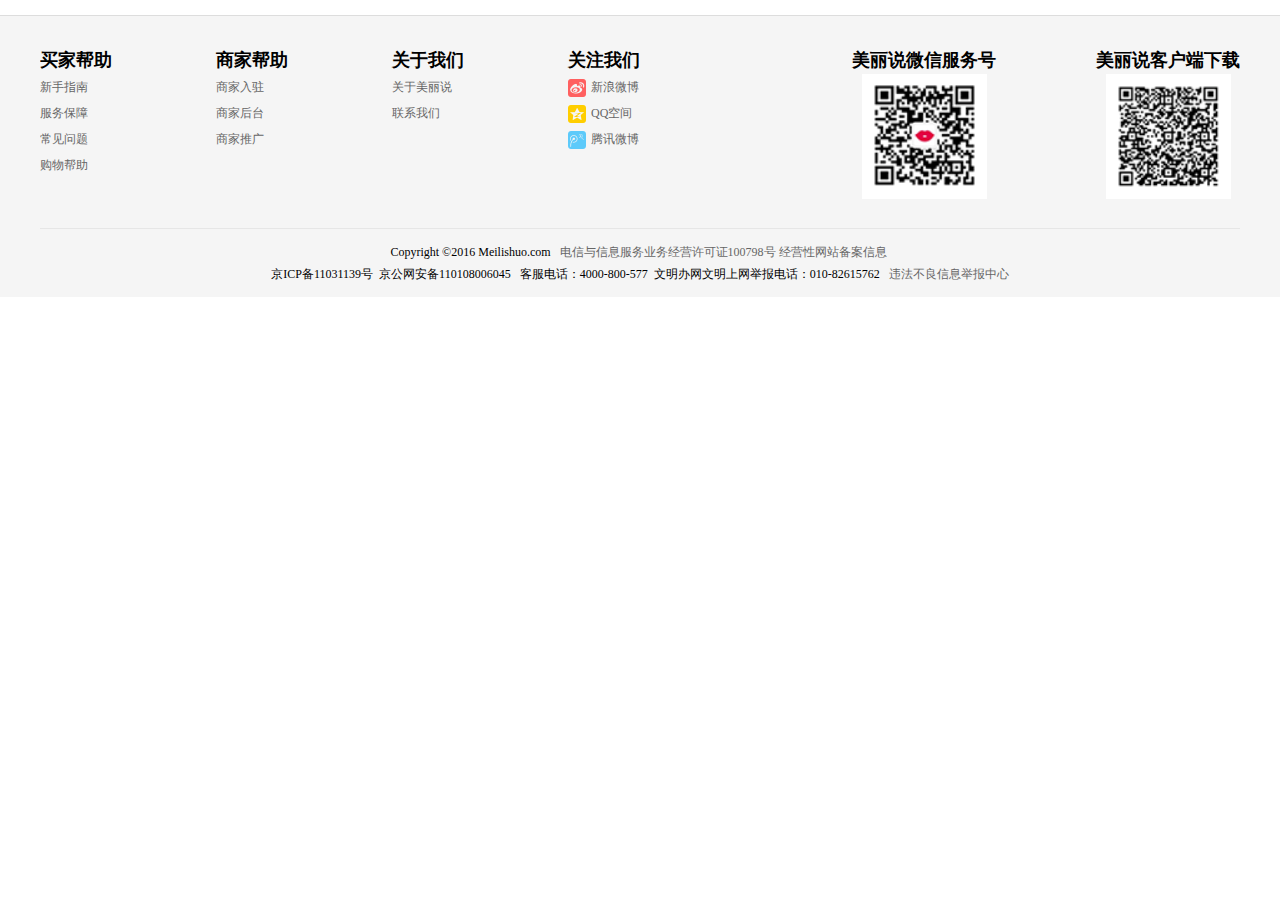
<file: 美丽说/footer.html>
<!DOCTYPE html>
<html>
	<head>
		<meta charset="UTF-8">
		<title></title>
		<link rel="stylesheet" href="css/footer.css" type="text/css" />
	</head>
	<body>
		<div class="com-footer">
			<div class="footer-inner">
				<div class="flist">
					<h4>买家帮助</h4>
					<div>
						<a href="javascript:;">新手指南</a>
					</div>
					<div>
						<a href="javascript:;">服务保障</a>
					</div>
					<div>
						<a href="javascript:;">常见问题</a>
					</div>
					<div>
						<a href="javascript:;">购物帮助</a>
					</div>
				</div>
				<div class="flist">
					<h4>商家帮助</h4>
					<div>
						<a href="javascript:;">商家入驻</a>
					</div>
					<div>
						<a href="javascript:;">商家后台</a>
					</div>
					<div>
						<a href="javascript:;">商家推广</a>
					</div>
				</div>
				<div class="flist">
					<h4>关于我们</h4>
					<div>
						<a href="javascript:;">关于美丽说</a>
					</div>
					<div>
						<a href="javascript:;">联系我们</a>
					</div>
				</div>
				<div class="flist">
					<h4>关注我们</h4>
					<div>
						<a href="javascript:;">
							<span class="i-sina"></span>
							新浪微博
						</a>
					</div>
					<div>
						<a href="javascript:;">
							<span class="i-qzone"></span>
							QQ空间
						</a>
					</div>
					<div>
						<a href="javascript:;">
							<span class="i-tencent"></span>
							腾讯微博
						</a>
					</div>
				</div>
				<div class="flist service">
					<h4>美丽说微信服务号</h4>
					<a href="javascript:;">
						<img src="img/ml-qrcode.png"/>
					</a>
				</div>
				<div class="flist last">
					<h4>美丽说客户端下载</h4>
					<a href="javascript:;">
						<img src="img/ml-khd.png"/>
					</a>
				</div>
				<div class="record">
				Copyright ©2016 Meilishuo.com &nbsp;
				<a href="javascript:;">电信与信息服务业务经营许可证100798号</a>&nbsp;<a href="javascript:;">经营性网站备案信息</a>&nbsp;<br> 
				京ICP备11031139号&nbsp; 京公网安备110108006045&nbsp;&nbsp; 客服电话：4000-800-577&nbsp; 
				文明办网文明上网举报电话：010-82615762 &nbsp;
				<a href="javascript:;" target="_blank">违法不良信息举报中心</a>		
				</div>
			</div>
		</div>
	</body>
</html>
</file>
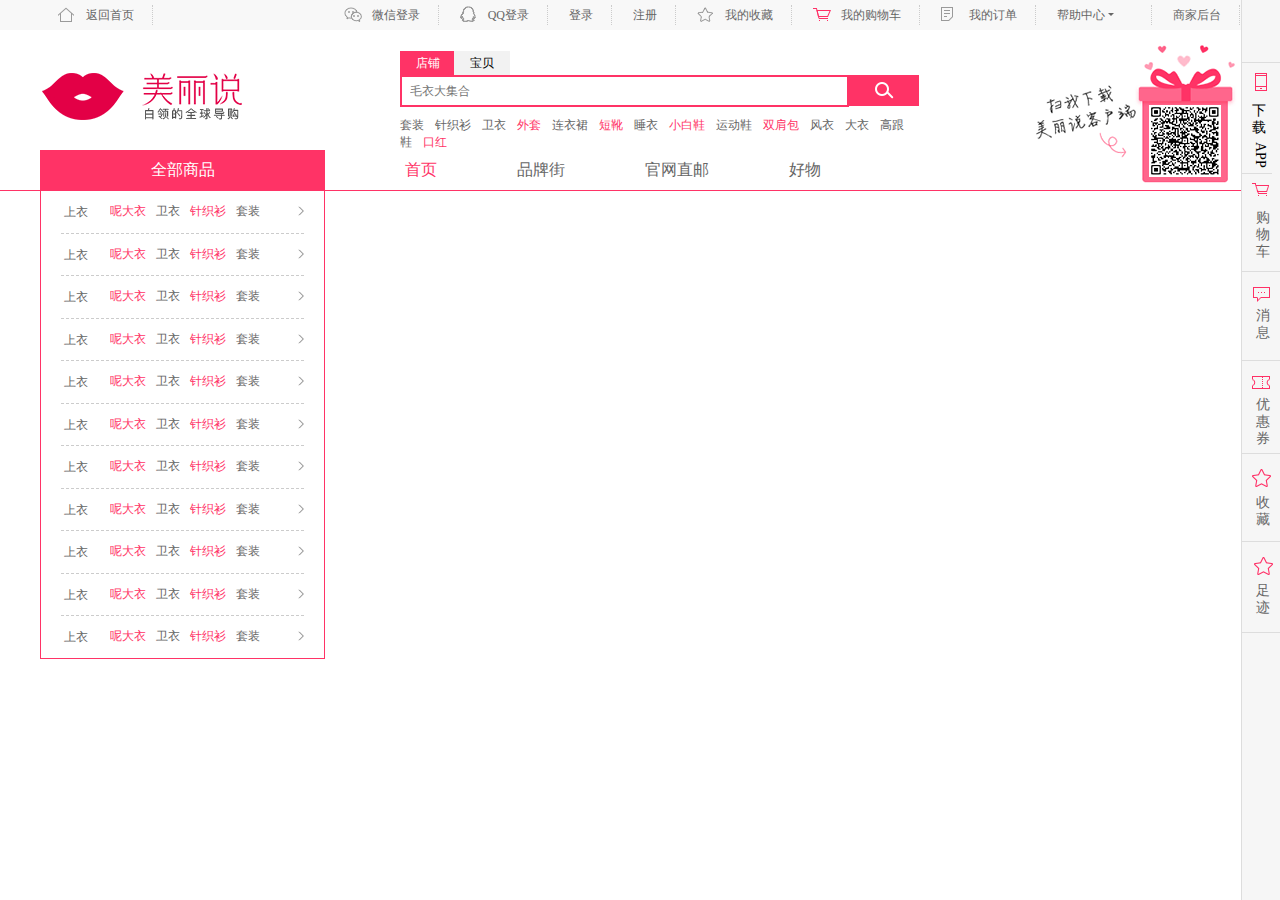
<file: 美丽说/index-header.html>
<!DOCTYPE html>
<html>
	<head>
		<meta charset="UTF-8">
		<title>header</title>
		<link rel="stylesheet" href="css/detail-header.css" />
		<link rel="stylesheet" href="css/index-header.css" />
		<link rel="stylesheet" type="text/css" href="css/detail-main.css"/>
		<script type="text/javascript" src="jquery/jquery-1.11.3.js" ></script>
	</head>
	<body>
		<div class="com-topbar">
			<div class="inner">
				<ul>
					<li class="homepage">
						<a class="index" href="index.html">
							<em></em>
							返回首页
						</a>
					</li>
					<li>
						<a href="javascript:;">
							<em class="weixin-load"></em>
						    微信登录
						</a>
					</li>
					<li>
						<a href="javascript:;">
							<em class="qq-load"></em>
						    QQ登录
						</a>
					</li>
					<li>
						<a href="load.html">登录</a>
					</li>
					<li>
						<a href="register.html">注册</a>
					</li>
					<li class="mydrop">
						<a href="javascript:;">
							<em class="my-collect"></em>
						    我的收藏
						</a>
						<ul class="my-down">
							<li><a href="javascript:;">收藏宝贝</a></li>
							<li><a href="javascript:;">收藏店铺</a></li>
						</ul>
					</li>
					<li class="mydrop car-wrap">
						<a href="javascript:;">
							<em class="my-shoppingcar"></em>
						    我的购物车
						</a>
					</li>
					<li>
						<a href="javascript:;">
							<em class="my-order"></em>
						    我的订单
						</a>
					</li>
					<li class="mydrop">
						<a href="javascript:;">
						    帮助中心
						 <em class="my-arrow"></em>
						</a>
						<ul class="my-down">
							<li><a href="javascript:;">买家服务</a></li>
							<li><a href="javascript:;">商家服务</a></li>
							<li><a href="javascript:;">规则中心</a></li>
						</ul>
					</li>
					<li>
						<a href="register.html">商家后台</a>
					</li>
			</ul>
			</div>
		</div>
		<div class="com-search">
			<div class="inner">
				<a href="index.html">
					<a href="index.html" class="logo">
						<img src="img/mls-logo.png"/>
					</a>
				</a>
				<div class="search">
					<div class="search-tab">
						<span class="active">店铺</span>
						<span>宝贝</span>
					</div>
					<div class="search-box">
						<input class="search-text" type="text" placeholder="毛衣大集合" />
						<span class="search-button"></span>
						<div class="search-suggest"></div>
					</div>
					<div class="hot-word">
						<a href="javascript:;" style="color: #666666;">套装</a>
						<a href="javascript:;" style="color: #666666;">针织衫</a>
						<a href="javascript:;" style="color: #666666;">卫衣</a>
						<a href="javascript:;" style="color: #ff3366;">外套</a>
						<a href="javascript:;" style="color: #666666;">连衣裙</a>
						<a href="javascript:;" style="color: #ff3366;">短靴</a>
						<a href="javascript:;" style="color: #666666;">睡衣</a>
						<a href="javascript:;" style="color: #ff3366;">小白鞋</a>
						<a href="javascript:;" style="color: #666666;">运动鞋</a>
						<a href="javascript:;" style="color: #ff3366;">双肩包</a>
						<a href="javascript:;" style="color: #666666;">风衣</a>
						<a href="javascript:;" style="color: #666666;">大衣</a>
						<a href="javascript:;" style="color: #666666;">高跟鞋</a>
						<a href="javascript:;" style="color: #ff3366;">口红</a>
					</div>
				</div>
				<a class="spread" href="javascript:;">
					<img src="img/spread1.gif"/>
				</a>
			</div>
		</div>
			<aside class="biu-sidebar">
			<div class="biu-options">
				<div class="biu-download">
					下载
					<span>APP</span>
					<div class="mls-qrcode">
						<img src="img/mls-qrcode.png"/>
					</div>
				</div>
				<div class="biu-cart">
					<a href="javascript:;">
						<span></span>
						购物车
					</a>
				</div>
				<div class="biu-service">
					<a href="javascript:;">
						<span></span>
						消息
					</a>
				</div>
				<div class="biu-coupon">
					<a href="javascript:;">
						<span></span>
						优惠券
					</a>
				</div>
				<div class="biu-mark">
					<a href="javascript:;">收藏</a>
				</div>
				<div class="biu-footprint">
					<a href="javascript:;">足迹</a>
				</div>
			</div>
			<div class="biu-gotop"></div>
		</aside>
		<div class="asec-nav">
			<ul class="nav-main">
				<li class="nav-all">
					全部商品
					<div class="attr-box" style="display: block;">
						<ul class="sec-box">
							<li class="sec-list">
								<div class="list-count">
									<h3 class="nav-tel">
										<a href="detail.html" target="_blank">上衣</a>
									</h3>
									<p class="list-p">
										<a class="red item-i" href="javascript:;">呢大衣</a>
										<a class="item-i" href="javascript:;">卫衣</a>
										<a class="red item-i" href="javascript:;">针织衫</a>
										<a class="item-i" href="javascript:;">套装</a>
									</p>
									<samp class="corner">
										<img src="img/corner.png"/>
									</samp>
								</div>
								<ul class="nav-list">
									<li>
										<h4>
											<a href="javascript:;" target="_blank">新品发布</a>
										</h4>
										<p>	
											<a target="_blank">针织开衫</a>																											
											<a target="_blank">运动衫</a>																											
											<a target="_blank">V领上衣</a>																											
											<a target="_blank">风衣</a>																											
											<a target="_blank">牛仔外套</a>																											
											<a target="_blank">衬衫</a>																											
											<a target="_blank">毛衣</a>																											
											<a target="_blank">长款T恤</a>																											
											<a target="_blank">长款外套</a>																											
											<a target="_blank">蕾丝衫</a>																											
											<a target="_blank">打底衫</a>																											
											<a target="_blank">麂皮外套</a>																									
										</p>
									</li>																					
									<li>	
										<h4>
											<a target="_blank">人气热销</a>
										</h4>
										<p>	
											<a target="_blank">T恤</a>				
											<a target="_blank">基本款</a>																											
											<a target="_blank">运动套装</a>																											
											<a target="_blank">V领衬衫</a>																											
											<a target="_blank">条纹衫</a>																											
											<a target="_blank">白色衬衫</a>																											
											<a target="_blank">针织开衫</a>																											
											<a target="_blank">短款上衣</a>																											
											<a target="_blank">针织背心</a>																											
											<a target="_blank">情侣装</a>																											
											<a target="_blank">长款衬衫</a>																									
										</p>											
									</li>																			
							</ul>
							</li>
							<li class="sec-list">
								<div class="list-count">
									<h3 class="nav-tel">
										<a href="detail.html" target="_blank">上衣</a>
									</h3>
									<p class="list-p">
										<a class="red item-i" href="javascript:;">呢大衣</a>
										<a class="item-i" href="javascript:;">卫衣</a>
										<a class="red item-i" href="javascript:;">针织衫</a>
										<a class="item-i" href="javascript:;">套装</a>
									</p>
									<samp class="corner">
										<img src="img/corner.png"/>
									</samp>
								</div>
								<ul class="nav-list">
									<li>
										<h4>
											<a href="javascript:;" target="_blank">新品发布</a>
										</h4>
										<p>	
											<a target="_blank">针织开衫</a>																											
											<a target="_blank">运动衫</a>																											
											<a target="_blank">V领上衣</a>																											
											<a target="_blank">风衣</a>																											
											<a target="_blank">牛仔外套</a>																											
											<a target="_blank">衬衫</a>																											
											<a target="_blank">毛衣</a>																											
											<a target="_blank">长款T恤</a>																											
											<a target="_blank">长款外套</a>																											
											<a target="_blank">蕾丝衫</a>																											
											<a target="_blank">打底衫</a>																											
											<a target="_blank">麂皮外套</a>																									
										</p>
									</li>																					
									<li>	
										<h4>
											<a target="_blank">人气热销</a>
										</h4>
										<p>	
											<a target="_blank">T恤</a>				
											<a target="_blank">基本款</a>																											
											<a target="_blank">运动套装</a>																											
											<a target="_blank">V领衬衫</a>																											
											<a target="_blank">条纹衫</a>																											
											<a target="_blank">白色衬衫</a>																											
											<a target="_blank">针织开衫</a>																											
											<a target="_blank">短款上衣</a>																											
											<a target="_blank">针织背心</a>																											
											<a target="_blank">情侣装</a>																											
											<a target="_blank">长款衬衫</a>																									
										</p>											
									</li>																			
							</ul>
							</li>
							<li class="sec-list">
								<div class="list-count">
									<h3 class="nav-tel">
										<a href="detail.html" target="_blank">上衣</a>
									</h3>
									<p class="list-p">
										<a class="red item-i" href="javascript:;">呢大衣</a>
										<a class="item-i" href="javascript:;">卫衣</a>
										<a class="red item-i" href="javascript:;">针织衫</a>
										<a class="item-i" href="javascript:;">套装</a>
									</p>
									<samp class="corner">
										<img src="img/corner.png"/>
									</samp>
								</div>
								<ul class="nav-list">
									<li>
										<h4>
											<a href="javascript:;" target="_blank">新品发布</a>
										</h4>
										<p>	
											<a target="_blank">针织开衫</a>																											
											<a target="_blank">运动衫</a>																											
											<a target="_blank">V领上衣</a>																											
											<a target="_blank">风衣</a>																											
											<a target="_blank">牛仔外套</a>																											
											<a target="_blank">衬衫</a>																											
											<a target="_blank">毛衣</a>																											
											<a target="_blank">长款T恤</a>																											
											<a target="_blank">长款外套</a>																											
											<a target="_blank">蕾丝衫</a>																											
											<a target="_blank">打底衫</a>																											
											<a target="_blank">麂皮外套</a>																									
										</p>
									</li>																					
									<li>	
										<h4>
											<a target="_blank">人气热销</a>
										</h4>
										<p>	
											<a target="_blank">T恤</a>				
											<a target="_blank">基本款</a>																											
											<a target="_blank">运动套装</a>																											
											<a target="_blank">V领衬衫</a>																											
											<a target="_blank">条纹衫</a>																											
											<a target="_blank">白色衬衫</a>																											
											<a target="_blank">针织开衫</a>																											
											<a target="_blank">短款上衣</a>																											
											<a target="_blank">针织背心</a>																											
											<a target="_blank">情侣装</a>																											
											<a target="_blank">长款衬衫</a>																									
										</p>											
									</li>																			
							</ul>
							</li>
							<li class="sec-list">
								<div class="list-count">
									<h3 class="nav-tel">
										<a href="detail.html" target="_blank">上衣</a>
									</h3>
									<p class="list-p">
										<a class="red item-i" href="javascript:;">呢大衣</a>
										<a class="item-i" href="javascript:;">卫衣</a>
										<a class="red item-i" href="javascript:;">针织衫</a>
										<a class="item-i" href="javascript:;">套装</a>
									</p>
									<samp class="corner">
										<img src="img/corner.png"/>
									</samp>
								</div>
								<ul class="nav-list">
									<li>
										<h4>
											<a href="javascript:;" target="_blank">新品发布</a>
										</h4>
										<p>	
											<a target="_blank">针织开衫</a>																											
											<a target="_blank">运动衫</a>																											
											<a target="_blank">V领上衣</a>																											
											<a target="_blank">风衣</a>																											
											<a target="_blank">牛仔外套</a>																											
											<a target="_blank">衬衫</a>																											
											<a target="_blank">毛衣</a>																											
											<a target="_blank">长款T恤</a>																											
											<a target="_blank">长款外套</a>																											
											<a target="_blank">蕾丝衫</a>																											
											<a target="_blank">打底衫</a>																											
											<a target="_blank">麂皮外套</a>																									
										</p>
									</li>																					
									<li>	
										<h4>
											<a target="_blank">人气热销</a>
										</h4>
										<p>	
											<a target="_blank">T恤</a>				
											<a target="_blank">基本款</a>																											
											<a target="_blank">运动套装</a>																											
											<a target="_blank">V领衬衫</a>																											
											<a target="_blank">条纹衫</a>																											
											<a target="_blank">白色衬衫</a>																											
											<a target="_blank">针织开衫</a>																											
											<a target="_blank">短款上衣</a>																											
											<a target="_blank">针织背心</a>																											
											<a target="_blank">情侣装</a>																											
											<a target="_blank">长款衬衫</a>																									
										</p>											
									</li>																			
							</ul>
							</li>
							<li class="sec-list">
								<div class="list-count">
									<h3 class="nav-tel">
										<a href="detail.html" target="_blank">上衣</a>
									</h3>
									<p class="list-p">
										<a class="red item-i" href="javascript:;">呢大衣</a>
										<a class="item-i" href="javascript:;">卫衣</a>
										<a class="red item-i" href="javascript:;">针织衫</a>
										<a class="item-i" href="javascript:;">套装</a>
									</p>
									<samp class="corner">
										<img src="img/corner.png"/>
									</samp>
								</div>
								<ul class="nav-list">
									<li>
										<h4>
											<a href="javascript:;" target="_blank">新品发布</a>
										</h4>
										<p>	
											<a target="_blank">针织开衫</a>																											
											<a target="_blank">运动衫</a>																											
											<a target="_blank">V领上衣</a>																											
											<a target="_blank">风衣</a>																											
											<a target="_blank">牛仔外套</a>																											
											<a target="_blank">衬衫</a>																											
											<a target="_blank">毛衣</a>																											
											<a target="_blank">长款T恤</a>																											
											<a target="_blank">长款外套</a>																											
											<a target="_blank">蕾丝衫</a>																											
											<a target="_blank">打底衫</a>																											
											<a target="_blank">麂皮外套</a>																									
										</p>
									</li>																					
									<li>	
										<h4>
											<a target="_blank">人气热销</a>
										</h4>
										<p>	
											<a target="_blank">T恤</a>				
											<a target="_blank">基本款</a>																											
											<a target="_blank">运动套装</a>																											
											<a target="_blank">V领衬衫</a>																											
											<a target="_blank">条纹衫</a>																											
											<a target="_blank">白色衬衫</a>																											
											<a target="_blank">针织开衫</a>																											
											<a target="_blank">短款上衣</a>																											
											<a target="_blank">针织背心</a>																											
											<a target="_blank">情侣装</a>																											
											<a target="_blank">长款衬衫</a>																									
										</p>											
									</li>																			
							</ul>
							</li>
							<li class="sec-list">
								<div class="list-count">
									<h3 class="nav-tel">
										<a href="detail.html" target="_blank">上衣</a>
									</h3>
									<p class="list-p">
										<a class="red item-i" href="javascript:;">呢大衣</a>
										<a class="item-i" href="javascript:;">卫衣</a>
										<a class="red item-i" href="javascript:;">针织衫</a>
										<a class="item-i" href="javascript:;">套装</a>
									</p>
									<samp class="corner">
										<img src="img/corner.png"/>
									</samp>
								</div>
								<ul class="nav-list">
									<li>
										<h4>
											<a href="javascript:;" target="_blank">新品发布</a>
										</h4>
										<p>	
											<a target="_blank">针织开衫</a>																											
											<a target="_blank">运动衫</a>																											
											<a target="_blank">V领上衣</a>																											
											<a target="_blank">风衣</a>																											
											<a target="_blank">牛仔外套</a>																											
											<a target="_blank">衬衫</a>																											
											<a target="_blank">毛衣</a>																											
											<a target="_blank">长款T恤</a>																											
											<a target="_blank">长款外套</a>																											
											<a target="_blank">蕾丝衫</a>																											
											<a target="_blank">打底衫</a>																											
											<a target="_blank">麂皮外套</a>																									
										</p>
									</li>																					
									<li>	
										<h4>
											<a target="_blank">人气热销</a>
										</h4>
										<p>	
											<a target="_blank">T恤</a>				
											<a target="_blank">基本款</a>																											
											<a target="_blank">运动套装</a>																											
											<a target="_blank">V领衬衫</a>																											
											<a target="_blank">条纹衫</a>																											
											<a target="_blank">白色衬衫</a>																											
											<a target="_blank">针织开衫</a>																											
											<a target="_blank">短款上衣</a>																											
											<a target="_blank">针织背心</a>																											
											<a target="_blank">情侣装</a>																											
											<a target="_blank">长款衬衫</a>																									
										</p>											
									</li>																			
							</ul>
							</li>
							<li class="sec-list">
								<div class="list-count">
									<h3 class="nav-tel">
										<a href="detail.html" target="_blank">上衣</a>
									</h3>
									<p class="list-p">
										<a class="red item-i" href="javascript:;">呢大衣</a>
										<a class="item-i" href="javascript:;">卫衣</a>
										<a class="red item-i" href="javascript:;">针织衫</a>
										<a class="item-i" href="javascript:;">套装</a>
									</p>
									<samp class="corner">
										<img src="img/corner.png"/>
									</samp>
								</div>
								<ul class="nav-list">
									<li>
										<h4>
											<a href="javascript:;" target="_blank">新品发布</a>
										</h4>
										<p>	
											<a target="_blank">针织开衫</a>																											
											<a target="_blank">运动衫</a>																											
											<a target="_blank">V领上衣</a>																											
											<a target="_blank">风衣</a>																											
											<a target="_blank">牛仔外套</a>																											
											<a target="_blank">衬衫</a>																											
											<a target="_blank">毛衣</a>																											
											<a target="_blank">长款T恤</a>																											
											<a target="_blank">长款外套</a>																											
											<a target="_blank">蕾丝衫</a>																											
											<a target="_blank">打底衫</a>																											
											<a target="_blank">麂皮外套</a>																									
										</p>
									</li>																					
									<li>	
										<h4>
											<a target="_blank">人气热销</a>
										</h4>
										<p>	
											<a target="_blank">T恤</a>				
											<a target="_blank">基本款</a>																											
											<a target="_blank">运动套装</a>																											
											<a target="_blank">V领衬衫</a>																											
											<a target="_blank">条纹衫</a>																											
											<a target="_blank">白色衬衫</a>																											
											<a target="_blank">针织开衫</a>																											
											<a target="_blank">短款上衣</a>																											
											<a target="_blank">针织背心</a>																											
											<a target="_blank">情侣装</a>																											
											<a target="_blank">长款衬衫</a>																									
										</p>											
									</li>																			
							</ul>
							</li>
							<li class="sec-list">
								<div class="list-count">
									<h3 class="nav-tel">
										<a href="detail.html" target="_blank">上衣</a>
									</h3>
									<p class="list-p">
										<a class="red item-i" href="javascript:;">呢大衣</a>
										<a class="item-i" href="javascript:;">卫衣</a>
										<a class="red item-i" href="javascript:;">针织衫</a>
										<a class="item-i" href="javascript:;">套装</a>
									</p>
									<samp class="corner">
										<img src="img/corner.png"/>
									</samp>
								</div>
								<ul class="nav-list">
									<li>
										<h4>
											<a href="javascript:;" target="_blank">新品发布</a>
										</h4>
										<p>	
											<a target="_blank">针织开衫</a>																											
											<a target="_blank">运动衫</a>																											
											<a target="_blank">V领上衣</a>																											
											<a target="_blank">风衣</a>																											
											<a target="_blank">牛仔外套</a>																											
											<a target="_blank">衬衫</a>																											
											<a target="_blank">毛衣</a>																											
											<a target="_blank">长款T恤</a>																											
											<a target="_blank">长款外套</a>																											
											<a target="_blank">蕾丝衫</a>																											
											<a target="_blank">打底衫</a>																											
											<a target="_blank">麂皮外套</a>																									
										</p>
									</li>																					
									<li>	
										<h4>
											<a target="_blank">人气热销</a>
										</h4>
										<p>	
											<a target="_blank">T恤</a>				
											<a target="_blank">基本款</a>																											
											<a target="_blank">运动套装</a>																											
											<a target="_blank">V领衬衫</a>																											
											<a target="_blank">条纹衫</a>																											
											<a target="_blank">白色衬衫</a>																											
											<a target="_blank">针织开衫</a>																											
											<a target="_blank">短款上衣</a>																											
											<a target="_blank">针织背心</a>																											
											<a target="_blank">情侣装</a>																											
											<a target="_blank">长款衬衫</a>																									
										</p>											
									</li>																			
							</ul>
							</li>
							<li class="sec-list">
								<div class="list-count">
									<h3 class="nav-tel">
										<a href="detail.html" target="_blank">上衣</a>
									</h3>
									<p class="list-p">
										<a class="red item-i" href="javascript:;">呢大衣</a>
										<a class="item-i" href="javascript:;">卫衣</a>
										<a class="red item-i" href="javascript:;">针织衫</a>
										<a class="item-i" href="javascript:;">套装</a>
									</p>
									<samp class="corner">
										<img src="img/corner.png"/>
									</samp>
								</div>
								<ul class="nav-list">
									<li>
										<h4>
											<a href="javascript:;" target="_blank">新品发布</a>
										</h4>
										<p>	
											<a target="_blank">针织开衫</a>																											
											<a target="_blank">运动衫</a>																											
											<a target="_blank">V领上衣</a>																											
											<a target="_blank">风衣</a>																											
											<a target="_blank">牛仔外套</a>																											
											<a target="_blank">衬衫</a>																											
											<a target="_blank">毛衣</a>																											
											<a target="_blank">长款T恤</a>																											
											<a target="_blank">长款外套</a>																											
											<a target="_blank">蕾丝衫</a>																											
											<a target="_blank">打底衫</a>																											
											<a target="_blank">麂皮外套</a>																									
										</p>
									</li>																					
									<li>	
										<h4>
											<a target="_blank">人气热销</a>
										</h4>
										<p>	
											<a target="_blank">T恤</a>				
											<a target="_blank">基本款</a>																											
											<a target="_blank">运动套装</a>																											
											<a target="_blank">V领衬衫</a>																											
											<a target="_blank">条纹衫</a>																											
											<a target="_blank">白色衬衫</a>																											
											<a target="_blank">针织开衫</a>																											
											<a target="_blank">短款上衣</a>																											
											<a target="_blank">针织背心</a>																											
											<a target="_blank">情侣装</a>																											
											<a target="_blank">长款衬衫</a>																									
										</p>											
									</li>																			
							</ul>
							</li>
							<li class="sec-list">
								<div class="list-count">
									<h3 class="nav-tel">
										<a href="detail.html" target="_blank">上衣</a>
									</h3>
									<p class="list-p">
										<a class="red item-i" href="javascript:;">呢大衣</a>
										<a class="item-i" href="javascript:;">卫衣</a>
										<a class="red item-i" href="javascript:;">针织衫</a>
										<a class="item-i" href="javascript:;">套装</a>
									</p>
									<samp class="corner">
										<img src="img/corner.png"/>
									</samp>
								</div>
								<ul class="nav-list">
									<li>
										<h4>
											<a href="javascript:;" target="_blank">新品发布</a>
										</h4>
										<p>	
											<a target="_blank">针织开衫</a>																											
											<a target="_blank">运动衫</a>																											
											<a target="_blank">V领上衣</a>																											
											<a target="_blank">风衣</a>																											
											<a target="_blank">牛仔外套</a>																											
											<a target="_blank">衬衫</a>																											
											<a target="_blank">毛衣</a>																											
											<a target="_blank">长款T恤</a>																											
											<a target="_blank">长款外套</a>																											
											<a target="_blank">蕾丝衫</a>																											
											<a target="_blank">打底衫</a>																											
											<a target="_blank">麂皮外套</a>																									
										</p>
									</li>																					
									<li>	
										<h4>
											<a target="_blank">人气热销</a>
										</h4>
										<p>	
											<a target="_blank">T恤</a>				
											<a target="_blank">基本款</a>																											
											<a target="_blank">运动套装</a>																											
											<a target="_blank">V领衬衫</a>																											
											<a target="_blank">条纹衫</a>																											
											<a target="_blank">白色衬衫</a>																											
											<a target="_blank">针织开衫</a>																											
											<a target="_blank">短款上衣</a>																											
											<a target="_blank">针织背心</a>																											
											<a target="_blank">情侣装</a>																											
											<a target="_blank">长款衬衫</a>																									
										</p>											
									</li>																			
							</ul>
							</li>
							<li class="sec-list sec-last">
								<div class="list-count">
									<h3 class="nav-tel">
										<a href="detail.html" target="_blank">上衣</a>
									</h3>
									<p class="list-p">
										<a class="red item-i" href="javascript:;">呢大衣</a>
										<a class="item-i" href="javascript:;">卫衣</a>
										<a class="red item-i" href="javascript:;">针织衫</a>
										<a class="item-i" href="javascript:;">套装</a>
									</p>
									<samp class="corner">
										<img src="img/corner.png"/>
									</samp>
								</div>
								<ul class="nav-list">
									<li>
										<h4>
											<a href="javascript:;" target="_blank">新品发布</a>
										</h4>
										<p>	
											<a target="_blank">针织开衫</a>																											
											<a target="_blank">运动衫</a>																											
											<a target="_blank">V领上衣</a>																											
											<a target="_blank">风衣</a>																											
											<a target="_blank">牛仔外套</a>																											
											<a target="_blank">衬衫</a>																											
											<a target="_blank">毛衣</a>																											
											<a target="_blank">长款T恤</a>																											
											<a target="_blank">长款外套</a>																											
											<a target="_blank">蕾丝衫</a>																											
											<a target="_blank">打底衫</a>																											
											<a target="_blank">麂皮外套</a>																									
										</p>
									</li>																					
									<li>	
										<h4>
											<a target="_blank">人气热销</a>
										</h4>
										<p>	
											<a target="_blank">T恤</a>				
											<a target="_blank">基本款</a>																											
											<a target="_blank">运动套装</a>																											
											<a target="_blank">V领衬衫</a>																											
											<a target="_blank">条纹衫</a>																											
											<a target="_blank">白色衬衫</a>																											
											<a target="_blank">针织开衫</a>																											
											<a target="_blank">短款上衣</a>																											
											<a target="_blank">针织背心</a>																											
											<a target="_blank">情侣装</a>																											
											<a target="_blank">长款衬衫</a>																									
										</p>											
									</li>																			
							</ul>
							</li>
						</ul>
					</div>
				</li>
				<li class="nav-tab">
					<a class="active" href="index.html">首页</a>
				</li>
				<li class="nav-tab">
					<a href="javascript:;">品牌街</a>
				</li>
				<li class="nav-tab">
					<a href="javascript:;">官网直邮</a>
				</li>
				<li class="nav-tab">
					<a href="javascript:;">好物</a>
				</li>
			</ul>
		</div>
	</body>
</html>
<script>
	//鼠标放上去时让topbar里面的mt-down显示出来
	$(".mydrop").mouseover(function(){
	  $(this).find(".my-down").css({"display":"block"})
	}).mouseout(function(){
	  $(this).find(".my-down").css({"display":"none"})
	})
	
	//search里面店铺和宝贝切换
	$(".search-tab span").click(function(){
		$(this).addClass("active").siblings().removeClass("active")
	})
	
	//gotop 滚动条到一定高度出现点击滚动到顶部
	$(window).scroll(function(){
		var top=$(this).scrollTop();
		if(top>=600){
			$(".biu-gotop").eq(0).show();
			$(".biu-gotop").eq(0).click(function(){
				$("html,body").stop().animate({"scrollTop":0});
			});
		}else{
			$(".biu-gotop").eq(0).hide();
		}
	})
	//导航栏鼠标移入
	$(".sec-box .sec-list").mouseover(function(){
		$(this).find(".nav-list").css({display:"block"})
		$(this).siblings().find(".nav-list").css({display:"none"})
	}).mouseout(function(){
		$(this).find(".nav-list").css({display:"none"})
	})
	//nav-tab点击添加class名其他的清除
	$(".nav-tab").click(function(){
		$(this).find("a").addClass("active");
		$(this).siblings().find("a").removeClass("active");
	})
</script>
</file>
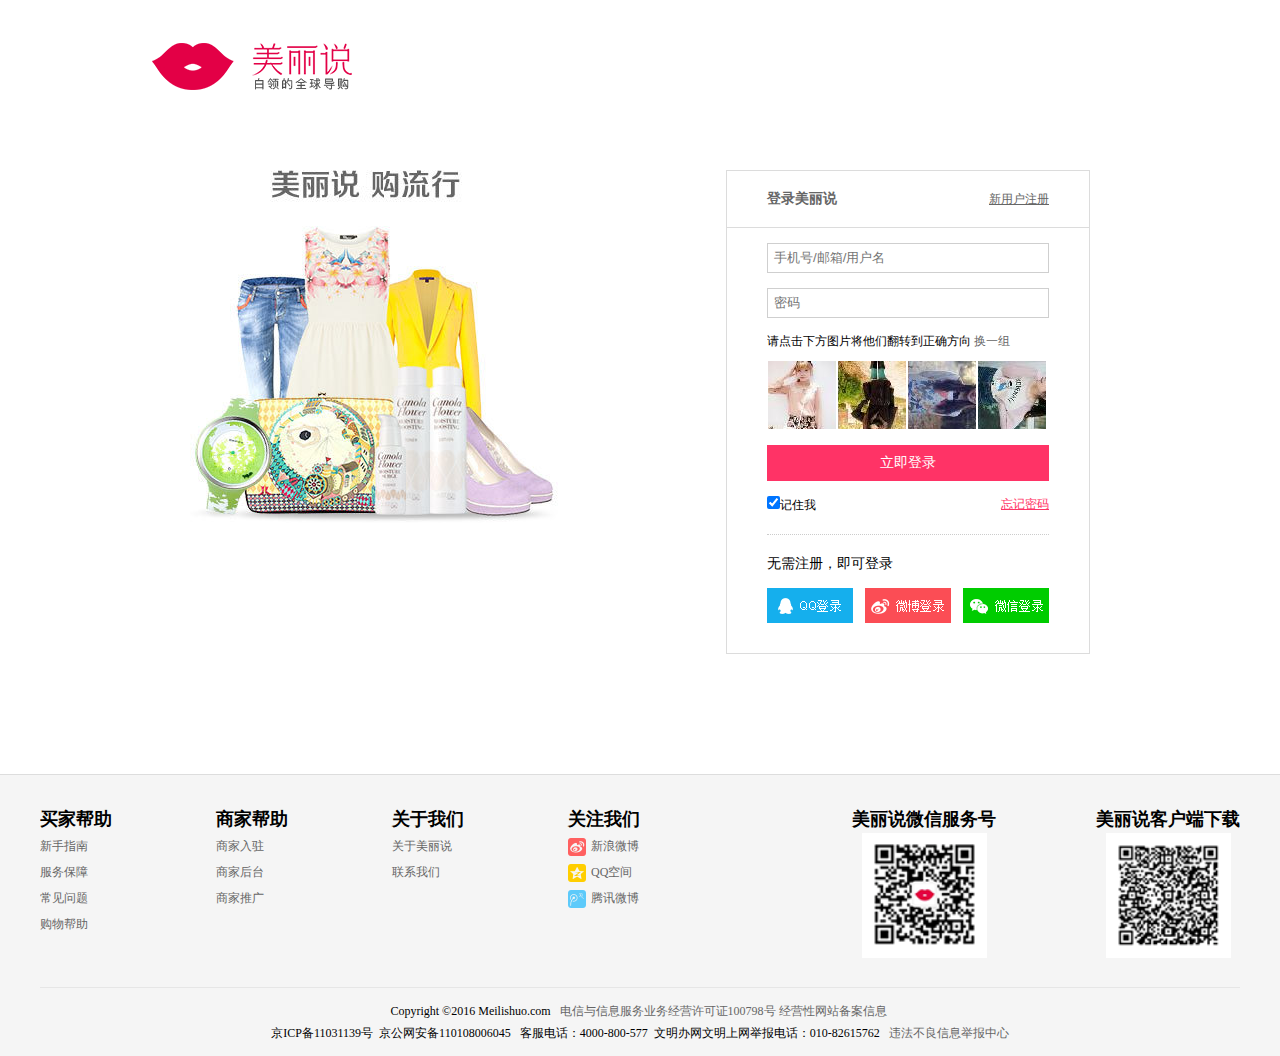
<file: 美丽说/load.html>
<!DOCTYPE html>
<html>
	<head>
		<meta charset="UTF-8">
		<title>登录页面</title>
	</head>
	<link rel="stylesheet" href="css/load.css" />
	<script type="text/javascript" src="jquery/jquery-1.11.3.js" ></script>
	<body>
		<div class="main">
			<h1>
				<a href="index.html"><img src="img/mls-logo.png"/></a>
			</h1>
			<div class="content">
				<div class="left-side">
					<a href="javascript:;"><img src="img/idid.jpg"/></a>
				</div>
				<div class="right-side">
					<p class="title">
						登录美丽说
						<a class="register" href="register.html">新用户注册</a>
					</p>
					<form>
						<div class="form">
							<p class="err-tips"></p>
							<div class="item">
								<input type="text" id="phone" class="phone ui-input" placeholder="手机号/邮箱/用户名" />
							</div>
							<div class="item">
								<input type="password" id="password" class="ui-input code" placeholder="密码" />
							</div>
							<div class="img-code">
								<p>
									请点击下方图片将他们翻转到正确方向
									<a href="javascript:;">换一组</a>
								</p>
								<ul>
									<li class="one"></li>
									<li class="two"></li>
									<li class="three"></li>
									<li class="four"></li>
								</ul>
							</div>
							<div class="item">
								<div class="submit smb-load">立即登录</div>
							</div>
							<div class="item" style="font-size: 12px;">
								<label>
									<input type="checkbox" checked="checked" name="read" id="remenber" value="1" />记住我
								</label>
								<a class="forget" href="javascript:;">忘记密码</a>
							</div>
						</div>
					</form>
					<div class="fast-login">
						<h3>无需注册，即可登录</h3>
						<div class="fast-way">
							<a class="qq-way" href="javascript:;"></a>
							<a class="sina-way" href="javascript:;"></a>
							<a class="weixin-way" href="javascript:;"></a>
						</div>
					</div>
				</div>
			</div>
		</div>
		<footer class="footer"></footer>
	</body>
</html>
 <script>
 	//foot的load
 	$(".footer").load("footer.html");
 </script>
 
 <script type="text/javascript" src="js/cookie.js" ></script>
 <script type="text/javascript" src="js/load.js" ></script>
 
 <script>
 	load();
 </script>
</file>
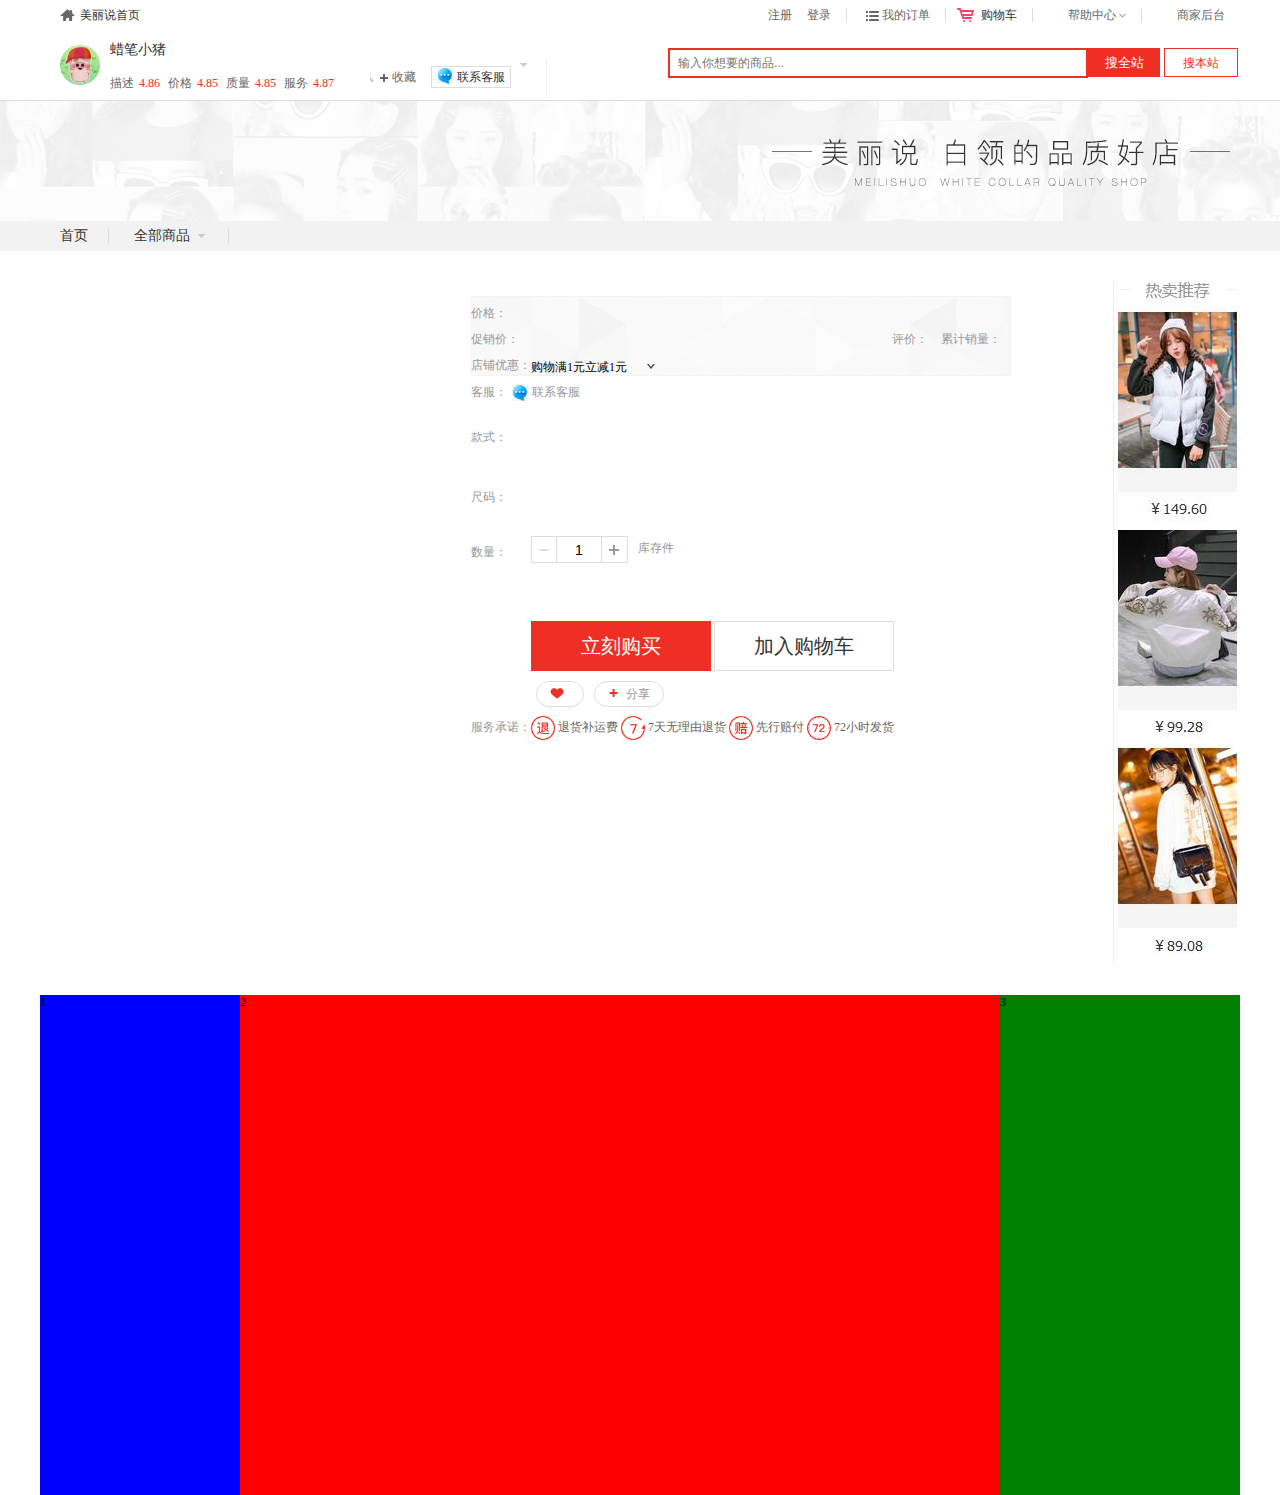
<file: 美丽说/magnifying.html>
<!DOCTYPE html>
<html>
	<head>
		<meta charset="UTF-8">
		<title>放大镜页面</title>
		<link rel="stylesheet" href="css/magnifying.css" />
		<script type="text/javascript" src="jquery/jquery-1.11.3.js" ></script>
	</head>
	<body>
		<div class="top-bar">
			<div class="top-wrap">
				<a class="backhome" href="index.html">美丽说首页</a>
				<ul class="header-top">
					<li class="s1">
						<a href="javascript:;">注册</a>
					</li>
					<li class="s1">
						<a href="javascript:;">登录</a>
					</li>
					<li class="s1 my-order has-line">
						<a href="javascript:;">我的订单</a>
					</li>
					<li class="s1 has-line shop-cart-v2">
						<a class="cart-info-wrap" href="#">
							<span class="cart-info">购物车</span>
						</a>
						<div class="shop-cart-info">
							<ul class="max-height-ie6">
								
								<div class="subbox">
									<div class="fr">
										<a class="goel">删除</a>
									</div>
								</div>
							</ul>
						</div>
					</li>
					<li class="s1 has-icon has-line">
						<a href="javascript:;">帮助中心</a>
						<i class="icon-delta"></i>
						<ol class="ext-mode">
							<li class="s2"><a target="_blank" >买家服务</a></li>
							<li class="s2"><a target="_blank" >商家服务</a></li>
							<li class="s2"><a target="_blank" >规则中心</a></li>
						</ol>
					</li>
					<li class="s1 has-line">
						<a href="javascript:;">商家后台</a>
					</li>
				</ul>
			</div>
			<div class="shop-header">
				<div class="head">
					<div class="userinfo">
						<a class="avatar" href="javascript:;">
							<img class="face" src="img/baface.jpg"/>
						</a>
						<div class="shopname">
							<div class="namewrap">
								<a class="namef" href="javascript:;">蜡笔小猪</a>
								<p class="mark"></p>
							</div>
							<div class="shopscore">
								<p>
									<span class="s-cart">
										描述
										<b>4.86</b>
									</span>
									<span class="s-cart">
										价格
										<b>4.85</b>
									</span>
									<span class="s-cart">
										质量
										<b>4.85</b>
									</span>
									<span class="s-cart">
										服务
										<b>4.87</b>
									</span>
								</p>
								<div class="shop-info">
									<div class="shop-info-content clearfix">
										<div class="info-box fl">
											<ol class="li li3">
												<li><span class="tag">所在地区：</span>广东 广州</li>
												<li><span class="tag">商品数：</span>367</li>
												<li><span class="tag">收藏数：</span>2432</li>
												<li><span class="tag">销售量：</span>3412</li>
												<li><span class="tag">创建时间：</span>2016年02月23日</li>
												<li><span class="tag">店铺保证金：</span>已缴纳</li>
												<li class="company-info clearfix"><span class="tag">公司名：</span>
										             <div class="c-name">深圳市十里桃花服饰有限公司</div></li>
										    </ol>
										</div>
										<ol class="li li1">
											<li class="title">动态评分</li>
											<li>描述相符：<span class="num">4.86</span></li>
											<li>质量满意：<span class="num">4.85</span></li>
											<li>价格合理：<span class="num">4.85</span></li>
											<li>服务周到：<span class="num">4.87</span></li>
										</ol>
										<ol class="li li2"><li class="title">比同行平均</li>
											<li><span class="tag up">高</span><span class="num">6.81%</span></li>
											<li><span class="tag up">高</span><span class="num">7.3%</span></li>
											<li><span class="tag up">高</span><span class="num">7.06%</span></li>
											<li><span class="tag up">高</span><span class="num">6.1%</span></li>
										</ol>
										<ol class="li li4">
											<li class="title"> 本店 </li>
											<li>平均发货时间：<span class="low">0.77</span>天</li>
										</ol>
										<ol class="li li5">
											<li class="title"> 行业 </li>
											<li>0.46 天</li>
										</ol>
									</div>
									<div class="shop-info-content clearfix">
										<div class="info-box fl">
											<ol class="li li3">
												<li><span class="tag">所在地区：</span>广东 广州</li>
												<li><span class="tag">商品数：</span>367</li>
												<li><span class="tag">收藏数：</span>2432</li>
												<li><span class="tag">销售量：</span>3412</li>
												<li><span class="tag">创建时间：</span>2016年02月23日</li>
												<li><span class="tag">店铺保证金：</span>已缴纳</li>
												<li class="company-info clearfix">
													<span class="tag">公司名：</span>
													<div class="c-name">深圳市十里桃花服饰有限公司</div>
												</li>
											</ol>
										</div>
										<ol class="li li1">
											<li class="title">动态评分</li>
											<li>描述相符：<span class="num">4.86</span></li>
											<li>质量满意：<span class="num">4.85</span></li>
											<li>价格合理：<span class="num">4.85</span></li>
											<li>服务周到：<span class="num">4.87</span></li>
										</ol>
										<ol class="li li2">
											<li class="title">比同行平均</li>
											<li><span class="tag up">高</span><span class="num">6.81%</span></li>
											<li><span class="tag up">高</span><span class="num">7.3%</span></li>
											<li><span class="tag up">高</span><span class="num">7.06%</span></li>
											<li><span class="tag up">高</span><span class="num">6.1%</span></li>
										</ol>
										<ol class="li li4">
											<li class="title"> 本店 </li>
											<li>平均发货时间：<span class="low">0.77</span>天</li>
										</ol>
										<ol class="li li5">
											<li class="title"> 行业 </li><li>0.46 天</li>
										</ol>
									</div>
								</div>
							</div>
						</div>
						<div class="shop-action">
							<a class="shop-follow" href="javascript:;">收藏</a>
							<a class="chart" href="javascript:;">
								<div class="mlstalk kefu">联系客服</div>
							</a>
						</div>
						<div class="icon-show-score"></div>
						<div class="line-right"></div>
					</div>
					<div class="shopsearch">
						<div class="top-nav-search">
							<form>
								<div class="text-wrap">
									<input type="text" class="text ts-txt" placeholder="输入你想要的商品..."/>
									<a class="search-inshop">搜本站</a>
									<input type="submit" class="submit-btn" value="搜全站" />
								</div>
							</form>
							<div class="top-search-hint"></div>
						</div>
					</div>
				</div>
			</div>
			<div class="ovbox">
				<div class="mod-list">
					<div class="topbanner mod-cont">
						<a class="shop-bg-img" href="javascript:;"><img src="img/mod-liat.jpg"/></a>
					</div>
				</div>
			</div>
			<div class="ovbox white-style mod-topNav">
				<div class="mod-list">
					<div class="mod-item">
						<div class="mod-cont topNav">
							<ol>
								<li>
									<a href="index.html">首页</a>
								</li>
								<li class="all">
									<a href="javascript:;">全部商品</a>
								</li>
							</ol>
							<div class="category-list">
								<dl>
									<dd class="submenu">
										<a href="javascript:;">套装</a>
									</dd>
									<dd class="submenu">
										<a href="javascript:;">裤子/下装</a>
									</dd>
									<dd class="submenu">
										<a href="javascript:;">半身裙</a>
									</dd>
									<dd class="submenu">
										<a href="javascript:;">背带裤/背带裙</a>
									</dd>
									<dd class="submenu">
										<a href="javascript:;">短裤</a>
									</dd>
									<dd class="submenu">
										<a href="javascript:;">外套</a>
									</dd>
									<dd class="submenu">
										<a href="javascript:;">连衣裙</a>
									</dd>
									<dd class="submenu">
										<a href="javascript:;">上衣/打底衫</a>
									</dd>
									<dd class="submenu">
										<a href="javascript:;">针织衫/毛衣</a>
									</dd>
									<dd class="submenu">
										<a href="javascript:;">卫衣</a>
									</dd>
									<dd class="submenu">
										<a href="javascript:;">衬衫</a>
									</dd>
									<dd class="submenu">
										<a href="javascript:;">羽绒服/棉衣</a>
									</dd>
									<dd class="submenu">
										<a href="javascript:;">毛呢/大衣</a>
									</dd>
								</dl>
							</div>
						</div>
					</div>
				</div>
			</div>
			<div class="shop-detail">
				<div class="detail-primary">
					<div class="detail-goods">
						<div class="clearfix">
							<div class="goods-info">
								<div class="info-box">
									<h1 class="goods-title">
										<span class="goods-title-des"></span>
									</h1>
									<div class="goods-prowrap goods-main">
										<div class="propery-box">
											<div class="propery-type">价格：</div>
											<div class="propery-price"></div>
										</div>
										<div class="propery-box">
											<div class="propery-type">促销价：</div>
											<div class="price newprice"></div>
											<div class="propery-extra">
												<span class="mr10">
													评价：<span class="num" style="color: #333;"></span>
												</span>
												<span>
													累计销量：<span class="num-sale" style="color: #333;"></span>
												</span>
											</div>
										</div>
										<div class="propery-box">
											<div class="propery-type">店铺优惠：</div>
											<div class="propery-module">
												 <span class="info shopPromotion-info">购物满1元立减1元</span> 
												 <span class="more"></span>
												 <div class="favorable-list"> 
												 	<ul> 
												 		<div class="favorable-item fl">
												 			<span class="dot fl">▪</span>
												 			<span class="fl">购物满1元立减1元</span> 
												 			<span class="get-btn">领取</span>
												 		</div>
												 		<div class="favorable-item fl"> 
												 			<span class="dot fl">▪</span>
												 			<span class="fl">购物满95元立减3元</span> 
												 			<span class="get-btn">领取</span>
												 		</div> 
											 			<div class="favorable-item fl"> 
											 				<span class="dot fl">▪</span>
											 				<span class="fl">购物满149元立减5元</span> 
											 				<span class="get-btn">领取</span>
											 			</div>
											 			<div class="favorable-item fl">
											 				<span class="dot fl">▪</span>
											 				<span class="fl">购物满190元立减8元</span>
											 			</div>  <div class="favorable-item fl">
											 				<span class="dot fl">▪</span> 
											 				<span class="fl">购物满300元立减30元</span> 
											 			</div> 
												 	</ul>
												 	<b></b> 
											</div> 
											</div>
										</div>
									</div>
									<div class="goods-im">
										<div class="propery-type">客服：</div>
										<div class="propery-type ptype1">联系客服</div>
									</div>
									<!--点击加入购物车后弹出是否去购物车结算的页面-->
									<div class="getout-car">
										<div class="giveup"></div>
										<div class="zhuan"></div>
										<div class="content-car">
											<p class="mac-mb10">
												<span class="mac-success-txt module-cart-icons">已将商品添加到购物车</span>
											</p>
											<p>
												<a href="shopping-car.html" class="goto-car module-cart-icons">去购物车结算>></a>
											</p>
										</div>
									</div>
				<!--如果没有选择款式和尺码点击加入购物车回让这个弹出来选择     放在了外面定位过去不会影响布局-->
									<div class="pannel-title">
										<b class="pannel-close"></b>
										<span class="choose-goods-info">选择商品信息</span>
									</div>
				<!--加上backchoice只为了价格边框-->
									<div class="backchoice">
										<div class="goods-box">
											<div class="propery-type">款式：</div>
											<div class="ptype2">
					        				    <ol class="J_StyleList style-list clearfix olq1">
					        				    	<!--款式-->
					        				    </ol>
											</div>
										</div>
										<div class="propery-size">
											<div class="propery-type">尺码：</div>
											<div class="ptype2">
					        				    <ol class="J_StyleList style-list clearfix olq2">
					        				    	<!--尺码-->
					        				    </ol>
											</div>
										</div>
										<div class="propery-num">
											<div class="propery-type">数量：</div>
											<div class="ptype2">
					        				   <div class="goods-num f1">
					        				   		<span class="num-reduce num-disable"></span>
							                        <input class="num-input" value="1" type="text">
							                        <span class="num-add "></span>
	                    						</div>
					        				   <div class="goods-stock f1">
					        				   	库存<span class="ostock"></span>件
					        				   </div> 
											</div>
										</div>
									</div>
									
									<div class="goods-buy">
										<a href="javascript:;" class="buy-btn buy-now">立刻购买</a>
                						<a href="javascript:;" class="buy-cart buy-btn">加入购物车</a>
          							</div>
									<div class="goods-social">
										<div class="item fav">
											<b></b>
											<span class="fav-num"></span>
										</div>
										<div class="item share">
											<b></b>
											分享
											<div class="share-w"></div>
										</div>
									</div>
									<div class="extra-serves">
										<div class="propery-type">服务承诺：</div>
										<ul class="list">
											<li class="item">
												<span class="link">
													<img src="img/i1.png"/>
													退货补运费
												</span>
											</li>
											<li class="item">
												<span class="link">
													<img src="img/i2.png"/>
													7天无理由退货
												</span>
											</li>
											<li class="item">
												<span class="link">
													<img src="img/i3.png"/>
													先行赔付
												</span>
											</li>
											<li class="item">
												<span class="link">
													<img src="img/i4.png"/>
													72小时发货
												</span>
											</li>
										</ul>
									</div>
								</div>
							</div>
							<div class="goods-topimg">
								<div class="big-img">
									<div class="refractor"></div>
									<!--大图-->
								</div>
								<div class="small-img">
									<ul class="carousel">
										
									</ul>
									<!--<span class="goto pre"></span>
									<span class="goto next"></span>	-->
								</div>
								<div class="bigimg-box">
									
								</div>
							</div>
						</div>
					</div>
					<div class="detail-slide">
						<img src="img/slide.jpg"/>
					</div>
				</div>
				<div class="detail-content">
					<div class="con-sidebar">1</div>
					<div class="con-main">2</div>
					<div class="con-extra">3</div>
				</div>
			</div>
		</div>
	</body>
</html>
<script type="text/javascript" src="js/cookie.js" ></script>
<script>








	//鼠标放上去购物车显示出来
	$(".shop-cart-v2").mouseover(function(){
		$(".shop-cart-info").eq(0).css("display","block");
	}).mouseout(function(){
		$(".shop-cart-info").eq(0).css("display","none");
	})

joinin();
function joinin(){
	//购物车加入商品
	var $oParent=$(".max-height-ie6").eq(0);
	var str = document.cookie;//找到cookie
    var list = [];
    var char = "goodsid_";
    for (var i = 0; i < str.length; i++) {
        var index = str.indexOf(char, i);
        if (index == i) {  
            var starIndex = i + 8;
            var endIndex = str.indexOf("=", starIndex);
            var id = str.substring(starIndex, endIndex);
            list.push(id)
        }
    }
	//console.log(list) //goods001   goods002
     //移除cookie
	function removeCookieById(id) {
   		var detailList = ["goodsid", "goodsDesc", "goodsPic", "goodsSize", "goodsNewPrice","goodsOldPrice","goodsNum"];
        for (var i = 0; i < detailList.length; i++) {
            setCookie(detailList[i] + "_" + id, "", -1000);
        }
   }	
	for (var i = 0; i < list.length; i++) {
		var _goodsid = getCookie("goodsid_" + id);
		var _goodsPic = getCookie("goodsPic_" + id);
        var _goodsDesc= decodeURI(getCookie("goodsDesc_" + id)); 
        var _goodsSize = getCookie("goodsSize_" + id);
		var _goodsNewPrice = getCookie("goodsNewPrice_" + id);
		var _goodsNum = getCookie("goodsNum_" + id);
		var id = list[i];
        $oLi=$("<li />");
        $oLi.attr({"id":_goodsid});
        $oParent.prepend($oLi);
        $oA=$("<a class='imgbox' />");
        $oLi.prepend($oA);
        $oImg=$("<img class='imgsrc' width='45' />");
        $oImg.attr({"src":_goodsPic});
        $oA.prepend($oImg);
        $oA1=$("<a class='title imgtit' />");
        $oA1.html(decodeURI(_goodsDesc));
        $oLi.prepend($oA1);
        $oSpan=$("<span class='info imginfo' />");
        $oSpan.html("数量: "+_goodsNum+"件 尺码 :"+_goodsSize);
        $oLi.prepend($oSpan);
        $oSpan1=$("<span class='price imgprice' />");
        $oSpan1.html(decodeURI(_goodsNewPrice)); 
        $oLi.prepend($oSpan1);
        $oSpan2=$("<span class='del' />");
        $oSpan2.html("删除"); 
        $oLi.prepend($oSpan2);
        
        //点击删除移除li
        $oSpan2.click(function(){
	    	$(this).parent().remove();	
	    	var id=$(this).parent().attr("id");
	    	removeCookieById(id)
	    })
        //点击goel删除所有的商品和cookie
		$(".subbox").click(function(){
			for (var i=0;i<$(".max-height-ie6 li").length;i++) {
				var oId=$(".max-height-ie6 li").eq(i).attr("id");
				removeCookieById(oId)
			}
			$(".max-height-ie6").eq(0).find("li").remove();
		})
   } 	
}	
	
		//选出商品加入购物车
	$(".buy-cart").eq(0).click(function(){
		if($(".olq1 li").hasClass("c")&&$(".olq2 li").hasClass("c")){
			$(".backchoice").eq(0).css({"border":"none"});
			$(".pannel-title").eq(0).css({"display":"none"});
			$(".getout-car").eq(0).css("display","block");
			setTimeout(function(){
				$(".zhuan").eq(0).css("height",0);
				$(".content-car").eq(0).css("display","block");
			},2000)
		$(".giveup").click(function(){
			$(".getout-car").eq(0).css("display","none");
		})
		
		
		//设置 购物车cookie
		var _goodsId=window.location.href.split("?")[1].split("=")[1];
        var _goodsDesc = encodeURI($(".goods-title-des").eq(0).html());
        var _goodsPic = $(".olq1 li").eq(0).find("img").attr("src");
        var _goodsNum = $(".num-input").eq(0).val()*1;
        var _goodsOldPrice = encodeURI($(".propery-price").eq(0).html());
        var _goodsNewPrice = encodeURI($(".newprice").eq(0).html());
        var _goodsSize=$(".olq2 li").eq(0).html();
        var goodsId = getCookie("goodsid_" + _goodsId);
        
        if (goodsId) {
            var num = getCookie("goodsNum_" + _goodsId) * 1;
            _goodsNum += num;
        }
        setCookie("goodsid_" + _goodsId, _goodsId, 100);
        setCookie("goodsDesc_" + _goodsId, _goodsDesc, 100);
        setCookie("goodsPic_" + _goodsId, _goodsPic, 100);
        setCookie("goodsNum_" + _goodsId, _goodsNum, 100);
        setCookie("goodsOldPrice_" + _goodsId, _goodsOldPrice, 100);
        setCookie("goodsNewPrice_" + _goodsId, _goodsNewPrice, 100);
        setCookie("goodsSize_" + _goodsId, _goodsSize, 100);
        
   		//清空ul里面的Li避免重复扫描COOKie 使内容重复
   		$(".max-height-ie6").eq(0).find("li").remove();
   		joinin()
		}else{
			$(".backchoice").eq(0).css({"border":"1px solid red"});
			$(".pannel-title").css({"display":"block"});
		}
	})
			
	//点击X后可以关掉边框		
	$(".pannel-close").click(function(){
		$(".backchoice").eq(0).css({"border":"none"});
		$(".pannel-title").eq(0).css({"display":"none"});
	})
						
		//点击加号的三个功能 1.减号出现2.数字加一3.不能大于库存
		$(".num-add").eq(0).bind("click",function(){
			var $num=$(".num-input").eq(0).val();
			$num++;
			if($num>1){
				$(".num-reduce").eq(0).removeClass("num-disable");
			}
			$maxnum=$(".ostock").eq(0).html();
			if($num>$maxnum){
				alert("您所填写的商品数量超过库存！");
				$num=$maxnum;
			}
			$(".num-input").eq(0).val($num);
			
		})
		//减号的作用
		$(".num-reduce").eq(0).click(function(){
			var $num=$(".num-input").eq(0).val();
			$num--;
			if($num>1){
				$(".num-input").eq(0).val($num);
			}else if($num<=1){
				$(".num-input").eq(0).val(1);
				$(".num-reduce").eq(0).addClass("num-disable");
			}
			
		})
	
			
	//让全部商品显示出来
	$(".topNav .all").eq(0).mouseover(function(){
		$(".category-list").eq(0).css({"display":"block"});
	}).mouseout(function(){
		$(".category-list").eq(0).css({"display":"none"});
	})
	$(".category-list").eq(0).mouseover(function(){
		$(".category-list").eq(0).css({"display":"block"});
	}).mouseout(function(){
		$(".category-list").eq(0).css({"display":"none"});
	})
	//显示优惠券
	$(".propery-module").mouseover(function(){
		$(".favorable-list").css({"display":"block"});
	}).mouseout(function(){
		$(".favorable-list").css({"display":"none"});
	});
	$(".favorable-list").mouseover(function(){
		$(".favorable-list").css({"display":"block"});
	}).mouseout(function(){
		$(".favorable-list").css({"display":"none"});
	});
	
	//鼠标进入事件fav 加边框   QQ等图标显示
	$(".fav").hover(function(){
		$(this).css({"border": "1px solid #ff3366"})
	},function(){
		$(this).css({"border": "1px solid #ddd"})
	})
	$(".share").hover(function(){
		$(this).find(".share-w").css({"display":"block"});
	},function(){
		$(this).find(".share-w").css("display","none")
	})

</script>
<script>
	function magnify(){
		//carousel里面遮罩层
		//放大镜效果
		$(".big-img").eq(0).mousemove(function(e){
			var e=e||window.event;
			var scrollTop=document.documentElement.scrollTop||document.body.scrollTop;
			var scrollLeft=document.documentElement.scrollLeft||document.body.scrollLeft;
			//console.log(e.clientX+" "+e.clientY);
			var nX=e.clientX-$(".refractor").width()/2-$(".goods-topimg").offset().left+scrollLeft;
			var nY=e.clientY-$(".refractor").height()/2-$(".goods-topimg").offset().top+scrollTop;
			//console.log(nX+" "+nY)
			var bigimgX=$(".bigimg-box img").width();
			var bigimgY=$(".bigimg-box img").height();
			var smallimgX=$(".big-img").width();
			var smallimgY=$(".big-img").height();
			var maxX=smallimgX-$(".refractor").width();
			var maxY=smallimgY-$(".refractor").height();
			$(".refractor").css("display","block");
			$(".bigimg-box").css("display","block");
			
			if(nX<=0)
			{
				nX=0;
			}
			else if(nX>=maxX)
			{
				nX=maxX;
			}
			if(nY<=0)
			{
				nY=0;
			}
			else if(nY>=maxY)
			{
				nY=maxY;
			}
			$(".refractor").css({"left":nX,"top":nY});
			$(".bigimg-box img").css({"left":-nX*bigimgX/smallimgX,"top":-nY*bigimgY/smallimgY});
		}).mouseout(function(){
			$(".refractor").css("display","none");
			$(".bigimg-box").css("display","none");
		})
	}
</script>
					<script>
				var goods_id=window.location.href.split("?")[1].split("=")[1];
					$.getJSON("date/magifying-goods.json", function(json){
					   for(var i in json){
						 	var oId=json[i]["id"];
							if(oId==goods_id){
								var html="";
								var desc=json[i].desc;
								var oldprice=json[i].oldprice;
								var newprice=json[i].newprice;
								var anum=json[i].volce;
								var num_sale=json[i].coupon;
								var astyle=json[i].ostyle;
								var osize=json[i].osize;
								var ostock=json[i].stock;
								var favnum=json[i].favnum;
								var src2=json[i].src2;
								var src1=json[i].src1;
								$(".goods-title-des").eq(0).html(desc);
								$(".propery-price").eq(0).html(oldprice);
								$(".newprice").eq(0).html(newprice);
								$(".mr10 .num").eq(0).html(anum);
								$(".num-sale").eq(0).html(num_sale);
								$(".ostock").eq(0).html(ostock);
								$(".fav-num").eq(0).html(favnum);

								for (var j=0;j<astyle.length;j++) {
									var $li=$("<li class='img-c' />");
									$(".olq1").eq(0).append($li);
									var $img=$("<img src="+astyle[j]+" />");
									$($li).append($img);
								}
				        		for (var k=0;k<osize.length;k++) {
									var $li=$("<li />");
										$li.html(osize[k])
									$(".olq2").eq(0).append($li);
								}
				        		//商品尺码选择加小勾标记
								$(".style-list li").click(function(){
									$(this).toggleClass("c").siblings().removeClass("c")
								})
								for(var n=0;n<src1.length;n++){
									html+="<li><span></span><img src='"+src1[n]+"'/></li>";
								}
								$(".carousel").eq(0).html(html);
//								for (var m=0;m<src2.length;m++) {
//									html1="<img src='"+src2[0]+"'/>";
//								}
								var html1="<img src='"+src2[0]+"'/>";
								$(".big-img").eq(0).append(html1);
								$(".bigimg-box").html(html1);
								magnify();
								
								//console.log(src2)
							//点击小图切换大图
							$(".carousel li").mouseover(function(){
								var index=$(this).index()
								$(".big-img img").attr({"src":src2[index]});
								$(".bigimg-box img").attr({"src":src2[index]});
								$(".carousel li").find("span").
								css({"display":"block","opacity":"0.6"});
								$(this).find("span").css({"opacity":"0"});
								$(".carousel li").eq(index).css({"border-bottom":"2px solid red"}).siblings().css({"border-bottom":"none"})
							})
							}
					    }
					});
					</script>
</file>
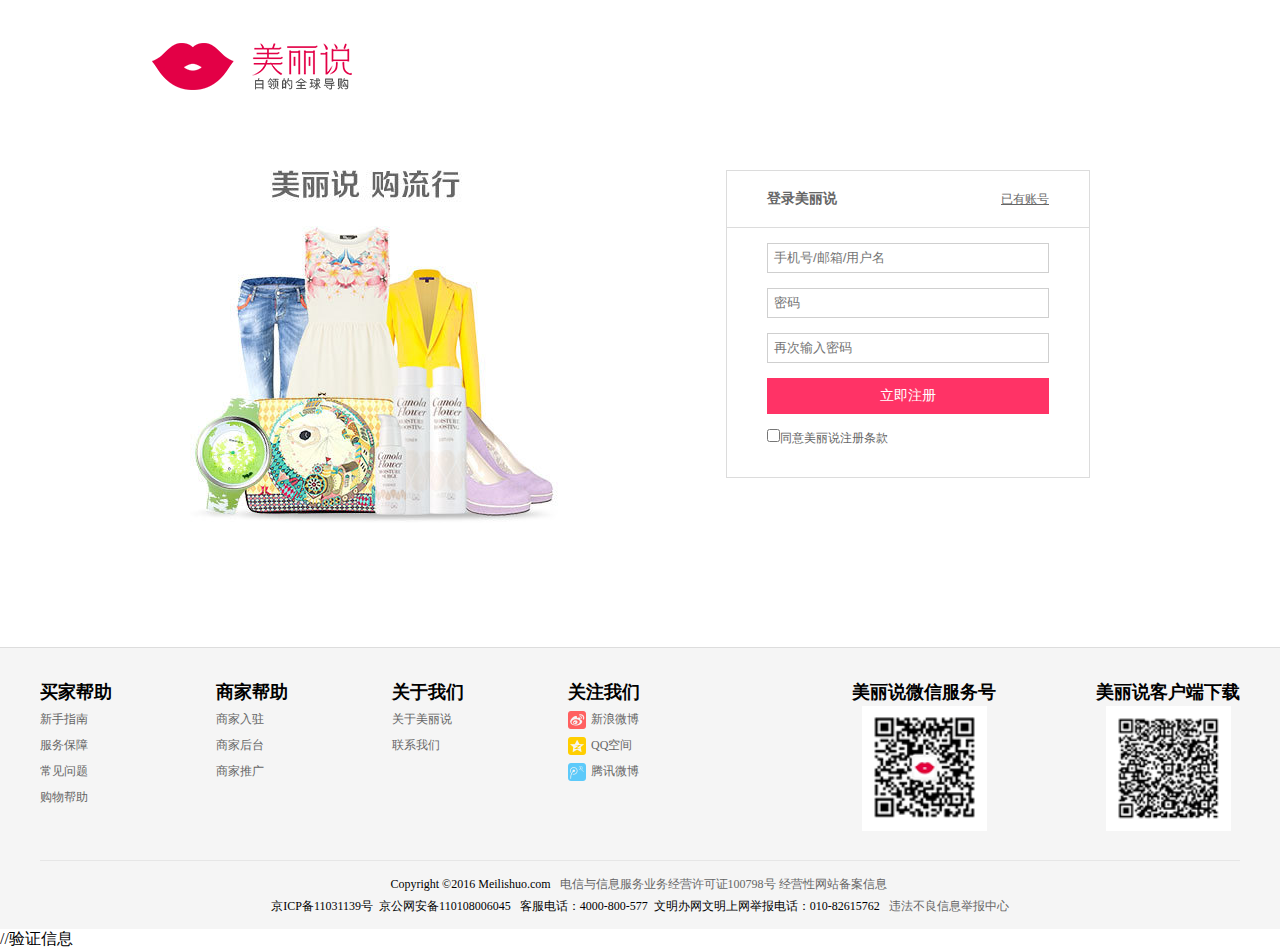
<file: 美丽说/register.html>
<!DOCTYPE html>
<html>
	<head>
		<meta charset="UTF-8">
		<title>注册页面</title>
	</head>
	<link rel="stylesheet" href="css/load.css" />
	<script type="text/javascript" src="jquery/jquery-1.11.3.js" ></script>
	<body>
		<div class="main">
			<h1>
				<a href="index.html"><img src="img/mls-logo.png"/></a>
			</h1>
			<div class="content">
				<div class="left-side">
					<a href="javascript:;"><img src="img/idid.jpg"/></a>
				</div>
				<div class="right-side">
					<p class="title">
						登录美丽说
						<a class="register" href="load.html">已有账号</a>
					</p>
					<form>
						<div class="form">
							<p class="err-tips"></p>
							<div class="item">
								<input type="text" id="phone1" class="phone ui-input" placeholder="手机号/邮箱/用户名" />
							</div>
							<div class="item">
								<input type="password" id="password1" class="ui-input code" placeholder="密码" />
							</div>
							<div class="item">
								<input type="password" id="password2" class="ui-input code" placeholder="再次输入密码" />
							</div>
							<div class="item">
								<div class="submit sub-btn">立即注册</div>
							</div>
							<div class="item" style="font-size: 12px;">
								<label>
									<input type="checkbox" name="read" id="remenber" value="1" /><a href="javascript:;">同意美丽说注册条款</a>
								</label>
							</div>
						</div>
					</form>
				</div>
			</div>
		</div>
		<footer class="footer"></footer>
	</body>
</html>
 <script>
 	//foot的load
 	$(".footer").load("footer.html");
 </script>
 
 //验证信息
 <script type="text/javascript" src="js/cookie.js" ></script>
<script type="text/javascript" src="js/register.js" ></script>
 <script type="text/javascript">
	register()
</script>
</file>
<file: 美丽说/css/index.css>
.main-con .top-wrap {
  width: 1200px;
  margin-left: auto;
  margin-right: auto; }
  .main-con .top-wrap .top-banner {
    width: 896px;
    margin: 15px -5px 0 304px;
    box-shadow: 5px 5px 3px #333333;
    overflow: hidden;
    position: relative;
    height: 447px; }
    .main-con .top-wrap .top-banner .banner-con {
      width: 896px;
      height: 447px; }
      .main-con .top-wrap .top-banner .banner-con .banner-con-list {
        position: absolute; }
        .main-con .top-wrap .top-banner .banner-con .banner-con-list img {
          width: 896px;
          height: 447px; }
    .main-con .top-wrap .top-banner .banner-nav {
      width: 200px;
      height: 30px;
      position: relative;
      z-index: 999;
      left: 40%;
      top: -50px; }
      .main-con .top-wrap .top-banner .banner-nav .banner-select {
        background: #F5F5F5; }
      .main-con .top-wrap .top-banner .banner-nav > li {
        float: left;
        margin-right: 15px;
        width: 30px;
        height: 30px;
        border-radius: 50%;
        background: #999; }
  .main-con .top-wrap .top-ad-box {
    width: 100%;
    height: 285px;
    overflow: hidden;
    margin-top: 20px; }
    .main-con .top-wrap .top-ad-box > li {
      float: left;
      width: 285px;
      height: 285px;
      overflow: hidden;
      margin-right: 20px; }
      .main-con .top-wrap .top-ad-box > li > img {
        width: 285px;
        display: block; }
    .main-con .top-wrap .top-ad-box .mr0 {
      float: right;
      margin-right: 0; }
  .main-con .top-wrap h2 {
    width: 100%;
    text-align: center;
    margin-top: 40px;
    margin-bottom: 20px; }
  .main-con .top-wrap .brand-wrap {
    width: 1200px;
    height: 589px;
    margin-left: auto;
    margin-right: auto;
    overflow: hidden; }
    .main-con .top-wrap .brand-wrap .brand-box {
      width: 283px;
      height: 589px;
      float: left;
      margin-right: 20px; }
      .main-con .top-wrap .brand-wrap .brand-box .sad-up {
        width: 283px;
        height: 297px;
        overflow: hidden; }
      .main-con .top-wrap .brand-wrap .brand-box .sad-1 .sad-list {
        float: left;
        width: 140px;
        height: 96px;
        overflow: hidden;
        border: 1px solid #eee;
        margin: -1px -1px -1px 0; }
        .main-con .top-wrap .brand-wrap .brand-box .sad-1 .sad-list > img {
          display: block;
          width: 140px; }
    .main-con .top-wrap .brand-wrap .show-one {
      width: 305px;
      height: 589px;
      overflow: hidden;
      float: left; }
      .main-con .top-wrap .brand-wrap .show-one > a {
        display: block; }
        .main-con .top-wrap .brand-wrap .show-one > a > img {
          width: 305px;
          display: block; }
    .main-con .top-wrap .brand-wrap .sad-r {
      float: right;
      width: 592px;
      height: 589px;
      overflow: hidden; }
      .main-con .top-wrap .brand-wrap .sad-r > a {
        display: block;
        float: left;
        width: 294px;
        height: 293px;
        overflow: hidden;
        border: 1px solid #eee;
        margin: 0 -1px -1px 0; }
        .main-con .top-wrap .brand-wrap .sad-r > a > img {
          width: 294px;
          display: block; }
  .main-con .top-wrap .forputin .common-box {
    width: 1200px;
    height: 525px;
    margin-left: auto;
    margin-right: auto;
    overflow: hidden; }
    .main-con .top-wrap .forputin .common-box .sad-t {
      width: 100%;
      height: 284px;
      overflow: hidden; }
      .main-con .top-wrap .forputin .common-box .sad-t > a {
        float: left; }
      .main-con .top-wrap .forputin .common-box .sad-t .ad1 {
        width: 590px;
        height: 284px;
        overflow: hidden; }
      .main-con .top-wrap .forputin .common-box .sad-t .ad2 {
        width: 184px;
        height: 284px;
        margin-left: 19px;
        overflow: hidden; }
    .main-con .top-wrap .forputin .common-box .sad-b {
      width: 100%;
      height: 220px;
      overflow: hidden;
      margin-top: 20px; }
      .main-con .top-wrap .forputin .common-box .sad-b .sad-3 {
        width: 285px;
        height: 220px;
        overflow: hidden;
        margin-left: 20px;
        float: left; }
      .main-con .top-wrap .forputin .common-box .sad-b .sad-attr-box {
        float: left;
        width: 245px;
        height: 200px;
        overflow: hidden;
        background-color: #F9F9F9;
        padding: 10px 20px; }
        .main-con .top-wrap .forputin .common-box .sad-b .sad-attr-box > a {
          float: left;
          width: 81px;
          height: 20px;
          line-height: 20px;
          overflow: hidden;
          text-align: left;
          font-size: 14px;
          color: #333;
          margin: 10px 0; }
        .main-con .top-wrap .forputin .common-box .sad-b .sad-attr-box a:hover {
          color: #FF3366; }
.main-con .now-popular {
  width: 1200px;
  margin-left: auto;
  margin-right: auto; }
  .main-con .now-popular .popular-poster {
    text-align: center;
    margin-top: 40px;
    margin-bottom: 20px; }
    .main-con .now-popular .popular-poster .title-box {
      font-size: 26px;
      font-weight: bolder;
      color: #333; }
    .main-con .now-popular .popular-poster .line {
      width: 28px;
      height: 10px;
      border-bottom: 2px solid #999;
      margin-left: auto;
      margin-right: auto; }
  .main-con .now-popular .popular-product {
    width: 1200px;
    margin-top: 20px;
    margin-left: auto;
    margin-right: auto;
    overflow: hidden; }
    .main-con .now-popular .popular-product .product-ul {
      margin-right: -20px; }
      .main-con .now-popular .popular-product .product-ul .product-list {
        width: 224px;
        float: left;
        position: relative;
        cursor: pointer;
        margin: 0 20px 20px 0; }
        .main-con .now-popular .popular-product .product-ul .product-list .img-size {
          position: relative;
          width: 224px;
          height: 340px;
          box-shadow: 2px 3px 2px #333333;
          border: 1px solid #C5C5C5;
          overflow: hidden; }
          .main-con .now-popular .popular-product .product-ul .product-list .img-size > img {
            position: absolute; }
        .main-con .now-popular .popular-product .product-ul .product-list .product-info {
          width: 224px;
          margin-top: 5px;
          height: 30px;
          line-height: 30px; }
          .main-con .now-popular .popular-product .product-ul .product-list .product-info .aprice {
            color: #ff3366; }
            .main-con .now-popular .popular-product .product-ul .product-list .product-info .aprice > em {
              font-style: normal;
              font-size: 16px; }
            .main-con .now-popular .popular-product .product-ul .product-list .product-info .aprice > span {
              font-size: 16px; }
          .main-con .now-popular .popular-product .product-ul .product-list .product-info .f1 {
            float: left; }
          .main-con .now-popular .popular-product .product-ul .product-list .product-info .fr {
            float: right; }
            .main-con .now-popular .popular-product .product-ul .product-list .product-info .fr .fav-i {
              width: 13px;
              height: 12px;
              display: inline-block;
              background: url(../img/i.png) 0 -304px; }
        .main-con .now-popular .popular-product .product-ul .product-list .text-link {
          color: #666;
          width: 224px;
          display: block;
          height: 16px;
          white-space: nowrap;
          overflow: hidden;
          text-overflow: ellipsis; }

/*# sourceMappingURL=index.css.map */
</file>
<file: 美丽说/css/detail-header.css>
* {
  margin: 0;
  padding: 0;
  list-style: none;
  text-decoration: none;
  font-size: 12px; }

.com-topbar a {
  line-height: 20px;
  cursor: pointer;
  color: #666; }

.com-topbar {
  min-width: 1260px;
  background-color: #F8F8F8;
  height: 30px;
  line-height: 30px; }
  .com-topbar .inner {
    width: 1200px;
    margin: 0 auto;
    text-align: right; }
    .com-topbar .inner > ul .homepage {
      float: left; }
    .com-topbar .inner > ul .mydrop {
      position: relative;
      z-index: 6; }
      .com-topbar .inner > ul .mydrop .my-down {
        position: absolute;
        top: 30px;
        z-index: 9;
        background-color: #F8F8F8;
        padding: 8px 0;
        border: 1px solid #eee;
        line-height: 20px;
        display: none;
        margin-left: -4px; }
    .com-topbar .inner > ul > li {
      display: inline-block;
      text-align: center; }
      .com-topbar .inner > ul > li a:hover {
        color: #f36; }
      .com-topbar .inner > ul > li a {
        border-right: 1px dotted #ccc;
        padding: 0 18px;
        display: inline-block;
        height: 20px;
        line-height: 20px;
        cursor: pointer;
        color: #666; }
        .com-topbar .inner > ul > li a > em {
          display: inline-block;
          width: 18px;
          height: 16px;
          vertical-align: sub;
          margin-right: 7px;
          background: url("../img/idid_xiaotubiao.png") no-repeat; }
        .com-topbar .inner > ul > li a .weixin-load {
          background-position: -25px 0; }
        .com-topbar .inner > ul > li a .qq-load {
          background-position: -52px 0; }
        .com-topbar .inner > ul > li a .my-collect {
          background-position: -76px 0; }
        .com-topbar .inner > ul > li a .my-shoppingcar {
          background-position: -102px 0; }
        .com-topbar .inner > ul > li a .my-order {
          background-position: -130px 0; }
        .com-topbar .inner > ul > li a .my-arrow {
          background-position: -180px 0; }

.com-search {
  min-width: 1260px;
  background: #fff; }
  .com-search .inner {
    width: 1200px;
    height: 120px;
    margin: 0 auto;
    position: relative;
    z-index: 5; }
    .com-search .inner .logo {
      float: left;
      margin-top: 40px; }
    .com-search .inner .search {
      width: 520px;
      position: absolute;
      top: 21px;
      left: 50%;
      margin-left: -240px; }
      .com-search .inner .search .search-tab > span {
        display: inline-block;
        text-align: center;
        width: 56px;
        margin: 0 -5px 0 0;
        background-color: #f2f2f2;
        line-height: 24px;
        cursor: pointer; }
      .com-search .inner .search .search-tab .active {
        background-color: #FF3366;
        color: #fff; }
      .com-search .inner .search .search-box {
        height: 30px;
        position: relative; }
        .com-search .inner .search .search-box .search-text {
          float: left;
          border: 2px solid #FF3366;
          width: 437px;
          line-height: 28px;
          height: 28px;
          padding: 0;
          margin: 0;
          padding-left: 8px; }
        .com-search .inner .search .search-box .search-button {
          float: left;
          width: 70px;
          height: 31px;
          background: #FF3366 url(../img/search-btn.png) no-repeat center;
          cursor: pointer; }
        .com-search .inner .search .search-box .search-suggest {
          border: 1px solid #dddddd;
          width: 447px;
          background-color: #fff;
          position: absolute;
          left: 0;
          top: 31px;
          z-index: 999;
          display: none; }
      .com-search .inner .search .hot-word {
        padding-top: 12px; }
        .com-search .inner .search .hot-word > a {
          padding-right: 8px; }
    .com-search .inner .spread {
      float: right;
      margin-top: 3px; }
      .com-search .inner .spread > img {
        display: block; }

.sec-nav {
  width: 100%;
  height: 40px;
  line-height: 40px;
  border-bottom: 1px solid #ff3366;
  margin-bottom: 10px;
  background-color: #fff; }
  .sec-nav ul {
    width: 1200px;
    margin-left: auto;
    margin-right: auto;
    position: relative; }
    .sec-nav ul .at {
      height: 2px;
      background: #ff3366;
      width: 80px;
      position: absolute;
      top: 38px; }
    .sec-nav ul > li {
      float: left;
      width: 80px;
      text-align: center; }
      .sec-nav ul > li .active {
        color: #FF3366; }
      .sec-nav ul > li > a {
        float: left;
        height: 38px;
        font-size: 14px;
        font-weight: bold;
        color: #333;
        padding: 0 15px;
        margin-right: 12px;
        display: inline-block;
        text-align: center;
        width: 50px; }

/*# sourceMappingURL=header.css.map */
</file>
<file: 美丽说/css/detail-main.css>
* {
  margin: 0;
  padding: 0;
  list-style: none; }

a {
  color: #666;
  text-decoration: none; }

.detail-wrap {
  width: 1200px;
  margin: 0 auto; }

.resture-continer {
  margin-top: 15px;
  border: 1px solid #e1e1e1;
  overflow: hidden; }
  .resture-continer .resture-wrap {
    margin: 20px 0;
    float: left;
    width: 25%; }
    .resture-continer .resture-wrap .cataloginfo {
      margin-left: 30px;
      text-align: center;
      float: left; }
      .resture-continer .resture-wrap .cataloginfo > a {
        display: block; }
        .resture-continer .resture-wrap .cataloginfo > a .title {
          padding: 2px;
          font-size: 14px;
          color: #333333;
          font-weight: bold; }
      .resture-continer .resture-wrap .cataloginfo .imgwrap {
        margin-top: 10px;
        display: block; }
        .resture-continer .resture-wrap .cataloginfo .imgwrap > img {
          display: block;
          width: 60px; }
    .resture-continer .resture-wrap .catalogchoice {
      float: left;
      margin-left: 15px; }
      .resture-continer .resture-wrap .catalogchoice > ul > li {
        margin-bottom: 10px;
        color: #666; }

.user-contain {
  margin: 0 auto;
  width: 1200px; }
  .user-contain .choice {
    overflow: hidden;
    padding: 15px 0 7px;
    color: #999999;
    height: 26px;
    line-height: 26px; }
    .user-contain .choice > a {
      display: block;
      float: left; }
    .user-contain .choice .serchoicewrap {
      overflow: hidden;
      float: left;
      font-size: 0; }
      .user-contain .choice .serchoicewrap > p {
        display: block;
        float: left; }
  .user-contain .stylewrap {
    padding: 0 20px;
    border: 1px solid #E1E1E1; }
    .user-contain .stylewrap .styleinfo {
      overflow: hidden; }
      .user-contain .stylewrap .styleinfo .stylecatalog {
        height: 40px;
        line-height: 40px;
        overflow: hidden; }
        .user-contain .stylewrap .styleinfo .stylecatalog .more {
          display: none;
          float: right;
          height: 40px;
          width: 80px;
          line-height: 40px;
          cursor: pointer;
          color: #999999; }
          .user-contain .stylewrap .styleinfo .stylecatalog .more .moredesc {
            padding: 15px; }
          .user-contain .stylewrap .styleinfo .stylecatalog .more .morearrow {
            padding: 5px;
            background: url(../img/idid_morearrow.png) no-repeat center center;
            background-size: 10px; }
        .user-contain .stylewrap .styleinfo .stylecatalog .mulchoice {
          display: block;
          float: right;
          margin-top: .8%;
          margin-right: 20px;
          width: 34px;
          height: 22px;
          cursor: pointer;
          line-height: 22px;
          text-align: center;
          border: 1px solid #DDDDDD;
          color: #999999; }
      .user-contain .stylewrap .styleinfo .stylecatalog:nth-child(n+1) {
        border-bottom: 1px solid #E1E1E1; }
      .user-contain .stylewrap .styleinfo .stylecontainer {
        overflow: hidden; }
        .user-contain .stylewrap .styleinfo .stylecontainer .style-title {
          float: left;
          color: #999999; }
        .user-contain .stylewrap .styleinfo .stylecontainer .style-namewrap {
          overflow: hidden;
          float: left;
          width: 880px; }
          .user-contain .stylewrap .styleinfo .stylecontainer .style-namewrap a:hover {
            color: #FF3366; }
          .user-contain .stylewrap .styleinfo .stylecontainer .style-namewrap .stylename {
            display: block;
            float: left;
            padding: 0 15px;
            cursor: pointer;
            color: #666666; }
    .user-contain .stylewrap .filterwrap {
      padding: 8px 0; }
      .user-contain .stylewrap .filterwrap .filtertitle {
        color: #999999;
        height: 60px;
        line-height: 29px; }
      .user-contain .stylewrap .filterwrap .filterwrapul {
        float: left;
        width: 1000px;
        margin: -55px 20px 0; }
        .user-contain .stylewrap .filterwrap .filterwrapul .filter {
          position: relative;
          float: left;
          margin: 0 15px 10px; }
          .user-contain .stylewrap .filterwrap .filterwrapul .filter .filterinforname {
            display: none;
            position: absolute;
            padding: 12px 0;
            top: 21px;
            z-index: 5;
            width: 166px;
            background-color: #fff;
            border: 1px solid #DDDDDD; }
            .user-contain .stylewrap .filterwrap .filterwrapul .filter .filterinforname .filterInfo {
              float: left;
              padding: 5px 7px;
              cursor: pointer; }
          .user-contain .stylewrap .filterwrap .filterwrapul .filter .filtername {
            overflow: hidden;
            padding: 3px 0 3px 10px;
            z-index: 10;
            border: 1px solid #DDDDDD;
            background-color: #fff;
            cursor: pointer; }
            .user-contain .stylewrap .filterwrap .filterwrapul .filter .filtername > span {
              display: block;
              float: left; }
            .user-contain .stylewrap .filterwrap .filterwrapul .filter .filtername .filterarrow {
              padding: 7px 17px;
              background: url(../img/idid_morearrow.png) no-repeat center center;
              background-size: 10px; }
  .user-contain .order-wrap {
    margin-top: 10px;
    background: #F5F5F5;
    height: 40px;
    border: 1px solid #E1E1E1; }
    .user-contain .order-wrap .order-info {
      cursor: pointer; }
      .user-contain .order-wrap .order-info .price {
        position: relative;
        display: block; }
      .user-contain .order-wrap .order-info .fashion {
        display: block;
        float: left;
        padding: 0 20px;
        height: 40px;
        line-height: 40px;
        text-align: center; }
        .user-contain .order-wrap .order-info .fashion > span {
          line-height: 40px;
          text-align: center; }
        .user-contain .order-wrap .order-info .fashion .pricearrow {
          margin-left: 3px;
          width: 10px;
          height: 40px;
          background: url(../img/idid_morearrow.png) no-repeat center center;
          background-size: 10px;
          float: right; }
        .user-contain .order-wrap .order-info .fashion .pricedesc {
          display: none;
          position: absolute;
          top: -2px;
          left: 0;
          width: 106px;
          border: 1px solid #C5C5C5;
          background-color: #fff;
          z-index: 10; }
      .user-contain .order-wrap .order-info .active {
        background: #fff; }
    .user-contain .order-wrap .prise-wrap {
      float: left;
      margin-left: 22px;
      height: 40px;
      line-height: 40px; }
      .user-contain .order-wrap .prise-wrap > input {
        width: 62px;
        height: 22px;
        border: 1px solid #EAEAEA; }
      .user-contain .order-wrap .prise-wrap > span {
        line-height: 40px; }
      .user-contain .order-wrap .prise-wrap .sure {
        padding: 4px 5px;
        border: 1px solid #EAEAEA;
        background: #fff; }
  .user-contain .product {
    width: 1200px;
    margin-top: 20px;
    margin-left: auto;
    margin-right: auto;
    overflow: hidden; }
    .user-contain .product .product-ul {
      margin-right: -20px; }
      .user-contain .product .product-ul .product-list {
        width: 224px;
        float: left;
        position: relative;
        cursor: pointer;
        margin: 0 20px 20px 0; }
        .user-contain .product .product-ul .product-list .img-size {
          position: relative;
          width: 224px;
          height: 340px;
          box-shadow: 2px 3px 2px #333333;
          border: 1px solid #C5C5C5;
          overflow: hidden; }
          .user-contain .product .product-ul .product-list .img-size > img {
            position: absolute; }
        .user-contain .product .product-ul .product-list .product-info {
          width: 224px;
          margin-top: 5px;
          height: 30px;
          line-height: 30px; }
          .user-contain .product .product-ul .product-list .product-info .aprice {
            color: #ff3366; }
            .user-contain .product .product-ul .product-list .product-info .aprice > em {
              font-style: normal;
              font-size: 16px; }
            .user-contain .product .product-ul .product-list .product-info .aprice > span {
              font-size: 16px; }
          .user-contain .product .product-ul .product-list .product-info .f1 {
            float: left; }
          .user-contain .product .product-ul .product-list .product-info .fr {
            float: right; }
            .user-contain .product .product-ul .product-list .product-info .fr .fav-i {
              width: 13px;
              height: 12px;
              display: inline-block;
              background: url(../img/i.png) 0 -304px; }
        .user-contain .product .product-ul .product-list .text-link {
          color: #666;
          width: 224px;
          display: block;
          height: 16px;
          white-space: nowrap;
          overflow: hidden;
          text-overflow: ellipsis; }

.page-nav {
  margin: 10px auto;
  text-align: center;
  font-size: 14px;
  line-height: 30px; }
  .page-nav > a {
    display: inline-block;
    margin: 0 1px;
    min-width: 30px;
    width: 30px;
    height: 30px;
    border: 1px solid #eee;
    text-align: center;
    white-space: nowrap;
    color: #333;
    background-color: #fff;
    font-size: 14px; }
  .page-nav .pagePrev, .page-nav .pagenext {
    width: auto;
    height: 30px;
    padding: 0 13px;
    font-weight: normal; }
  .page-nav .currentpage, .page-nav .currentpage:hover {
    background-color: #f36;
    border: 1px solid #f36;
    color: #fff; }

.biu-sidebar {
  width: 38px;
  height: 100%;
  border-left: 1px solid #ddd;
  background-color: #F6F6F6;
  position: fixed;
  right: 0;
  top: 0;
  z-index: 999; }
  .biu-sidebar .biu-options {
    position: absolute;
    top: 62px;
    border-top: 1px solid #ddd; }
    .biu-sidebar .biu-options .biu-download:hover .mls-qrcode {
      display: block; }
    .biu-sidebar .biu-options .biu-download {
      border-bottom: 1px solid #ddd;
      line-height: 1.2;
      height: 70px;
      width: 20px;
      background: url(../img/aside-downoad.png) no-repeat 13px 10px;
      position: relative;
      padding-top: 40px;
      padding-left: 10px;
      font-size: 14px; }
      .biu-sidebar .biu-options .biu-download > span {
        font-size: 14px;
        width: 20px;
        height: 20px;
        display: inline-block;
        margin-left: -4px;
        margin-top: 5px;
        transform: rotate(90deg);
        -webkit-transform: rotate(90deg);
        -ms-transform: rotate(90deg);
        -o-transform: rotate(90deg);
        -moz-transform: rotate(90deg); }
      .biu-sidebar .biu-options .biu-download .mls-qrcode {
        width: 140px;
        height: 140px;
        padding: 13px;
        border: 1px solid #ddd;
        background-color: #fff;
        position: absolute;
        right: 30px;
        top: 0;
        display: none; }
        .biu-sidebar .biu-options .biu-download .mls-qrcode > img {
          position: absolute;
          left: 0;
          right: 0;
          margin: auto;
          bottom: 0;
          top: 0; }
    .biu-sidebar .biu-options .biu-cart {
      position: relative;
      border-bottom: 1px solid #ddd;
      line-height: 1.2; }
      .biu-sidebar .biu-options .biu-cart > a {
        height: 61px;
        background: url(../img/aside-cart.png) no-repeat 10px 9px;
        display: block;
        width: 10px;
        padding-top: 36px;
        padding-right: 14px;
        padding-left: 14px;
        cursor: pointer;
        line-height: 1.2;
        font-size: 14px; }
    .biu-sidebar .biu-options .biu-service {
      position: relative;
      border-bottom: 1px solid #ddd;
      line-height: 1.2; }
      .biu-sidebar .biu-options .biu-service > a {
        height: 52px;
        background: url(../img/aside-service.png) no-repeat 11px 15px;
        display: block;
        width: 10px;
        padding-top: 36px;
        padding-right: 14px;
        padding-left: 14px;
        cursor: pointer;
        line-height: 1.2;
        font-size: 14px; }
    .biu-sidebar .biu-options .biu-coupon {
      position: relative;
      border-bottom: 1px solid #ddd;
      line-height: 1.2; }
      .biu-sidebar .biu-options .biu-coupon > a {
        height: 56px;
        background: url(../img/aside-coupon.png) no-repeat 10px 15px;
        display: block;
        width: 10px;
        padding-top: 36px;
        padding-right: 14px;
        padding-left: 14px;
        cursor: pointer;
        line-height: 1.2;
        font-size: 14px; }
    .biu-sidebar .biu-options .biu-mark {
      position: relative;
      border-bottom: 1px solid #ddd;
      line-height: 1.2; }
      .biu-sidebar .biu-options .biu-mark > a {
        height: 46px;
        background: url(../img/biu-mark.png) no-repeat 10px 15px;
        display: block;
        width: 10px;
        padding-top: 41px;
        padding-right: 14px;
        padding-left: 14px;
        cursor: pointer;
        line-height: 1.2;
        font-size: 14px; }
    .biu-sidebar .biu-options .biu-footprint {
      position: relative;
      border-bottom: 1px solid #ddd;
      line-height: 1.2; }
      .biu-sidebar .biu-options .biu-footprint > a {
        height: 49px;
        background: url(../img/biu-mark.png) no-repeat 12px 15px;
        display: block;
        width: 10px;
        padding-top: 41px;
        padding-right: 14px;
        padding-left: 14px;
        cursor: pointer;
        line-height: 1.2;
        font-size: 14px; }
  .biu-sidebar .biu-gotop {
    position: fixed;
    right: 0;
    bottom: 20px;
    width: 38px;
    height: 40px;
    text-align: center;
    border-top: 1px solid #ddd;
    z-index: 1000;
    display: none;
    background: #F8F8F8 url(../img/biu-gotop.png) no-repeat 12px 16px; }

/*# sourceMappingURL=detail-main.css.map */
</file>
<file: 美丽说/css/footer.css>
* {
  margin: 0;
  padding: 0;
  list-style: none; }

a {
  text-decoration: none;
  color: #666; }

a:hover {
  color: #f36; }

.com-footer {
  min-width: 1260px;
  margin-top: 15px;
  padding-top: 30px;
  background-color: #f5f5f5;
  border-top: 1px solid #ddd; }

.footer-inner {
  width: 1200px;
  font-size: 12px;
  margin: 0 auto;
  overflow: hidden; }
  .footer-inner .flist {
    float: left;
    margin-right: 104px;
    margin-bottom: 20px;
    line-height: 26px; }
    .footer-inner .flist > h4 {
      font-size: 18px;
      line-height: 28px; }
  .footer-inner .service {
    text-align: center;
    margin-left: 108px;
    margin-right: 55px; }
  .footer-inner .last {
    text-align: center;
    float: right;
    margin-right: 0; }
  .footer-inner .record {
    clear: both;
    border-top: 1px solid #e6e6e6;
    line-height: 22px;
    padding-top: 10px;
    padding-bottom: 15px;
    padding: 12px 192px;
    text-align: center; }

.com-footer .i-sina, .com-footer .i-qzone, .com-footer .i-tencent {
  background: url(../img/foot-i.png) no-repeat;
  height: 18px;
  width: 18px;
  margin-top: 5px;
  margin-right: 5px;
  float: left;
  background-position: 0 0; }

.com-footer .i-qzone {
  background-position: -28px 0; }

.com-footer .i-tencent {
  background-position: -56px 0; }

/*# sourceMappingURL=footer.css.map */
</file>
<file: 美丽说/css/index-header.css>
.asec-nav {
  width: 100%;
  height: 40px;
  line-height: 40px;
  border-bottom: 1px solid #ff3366;
  margin-bottom: 10px;
  background-color: #fff; }

.nav-main {
  width: 1200px;
  height: 40px;
  font-size: 14px;
  margin-left: auto;
  margin-right: auto; }
  .nav-main > li {
    float: none;
    width: auto; }
  .nav-main .nav-all {
    float: left;
    width: 285px;
    text-align: center;
    font-size: 16px;
    background-color: #ff3366;
    color: #fff;
    margin-left: 0;
    margin-right: 40px;
    position: relative; }
    .nav-main .nav-all .attr-box {
      display: none;
      width: 285px;
      position: absolute;
      left: 0;
      top: 41px;
      z-index: 99; }
      .nav-main .nav-all .attr-box .sec-box {
        background-color: #FFF;
        border: 1px solid #ff3366;
        float: left;
        width: 263px;
        border-top: 0;
        padding-right: 20px; }
        .nav-main .nav-all .attr-box .sec-box .sec-list {
          position: relative;
          margin-left: 20px;
          border-bottom: 1px dashed #ccc; }
          .nav-main .nav-all .attr-box .sec-box .sec-list .list-count {
            position: relative;
            z-index: 8;
            width: 263px;
            height: 41.5px;
            line-height: 41.5px;
            overflow: hidden; }
            .nav-main .nav-all .attr-box .sec-box .sec-list .list-count .nav-tel {
              width: 29px;
              overflow: hidden;
              font-size: 14px;
              float: left;
              margin-right: 20px;
              font-weight: normal; }
            .nav-main .nav-all .attr-box .sec-box .sec-list .list-count .list-p {
              width: 180px;
              overflow: hidden;
              float: left;
              font-size: 12px;
              color: #666; }
              .nav-main .nav-all .attr-box .sec-box .sec-list .list-count .list-p > a {
                float: left;
                margin-right: 10px; }
              .nav-main .nav-all .attr-box .sec-box .sec-list .list-count .list-p .red {
                color: #FF3366; }
            .nav-main .nav-all .attr-box .sec-box .sec-list .list-count .corner {
              font-size: 14px;
              color: #999;
              float: right;
              margin-right: 20px; }
          .nav-main .nav-all .attr-box .sec-box .sec-list .nav-list {
            display: none;
            border: 1px solid #ff3366;
            background-color: #FFF;
            padding-left: 20px;
            width: 238px;
            z-index: 4;
            padding-bottom: 10px;
            position: absolute;
            top: -1px;
            right: -279px; }
            .nav-main .nav-all .attr-box .sec-box .sec-list .nav-list > li {
              float: none;
              width: 180px; }
            .nav-main .nav-all .attr-box .sec-box .sec-list .nav-list > h4 {
              font-size: 14px;
              height: 20px;
              line-height: 20px;
              padding-top: 12px;
              padding-bottom: 6px;
              text-align: left;
              font-weight: normal; }
            .nav-main .nav-all .attr-box .sec-box .sec-list .nav-list > p {
              line-height: 24px;
              white-space: nowrap;
              overflow: hidden;
              width: 100%;
              font-size: 12px;
              color: #666;
              margin-bottom: 15px; }
        .nav-main .nav-all .attr-box .sec-box .sec-last {
          border-bottom: none; }
  .nav-main .nav-tab {
    float: left;
    margin: 0 40px; }
    .nav-main .nav-tab > a {
      font-size: 16px; }
    .nav-main .nav-tab a:hover {
      color: #FF3366; }
    .nav-main .nav-tab .active {
      color: #ff3366; }

/*# sourceMappingURL=index-header.css.map */
</file>
<file: 美丽说/css/load.css>
* {
  margin: 0;
  padding: 0; }

input {
  resize: none;
  outline: none;
  font-family: Arial;
  word-wrap: break-word; }

.main {
  width: 980px;
  margin-left: auto;
  margin-right: auto; }
  .main > h1 {
    padding-top: 40px;
    padding-bottom: 30px; }
    .main > h1 > img {
      border: none;
      display: block; }
  .main .content {
    background-color: #fff;
    padding: 40px;
    margin-bottom: 80px;
    overflow: hidden; }
    .main .content .left-side {
      float: left; }
    .main .content .right-side {
      width: 322px;
      float: right;
      padding-left: 40px;
      padding-bottom: 30px;
      border: 1px solid #dcdcdc; }
      .main .content .right-side .title {
        font-size: 14px;
        color: #666;
        line-height: 56px;
        border-bottom: 1px solid #dcdcdc;
        margin-left: -40px;
        text-indent: 40px;
        font-weight: bold; }
      .main .content .right-side .register {
        float: right;
        text-decoration: underline;
        font-size: 12px;
        font-weight: normal;
        margin-right: 40px; }
      .main .content .right-side .form {
        padding-right: 40px; }
        .main .content .right-side .form > p {
          background: url(../img/err-tips.png) 12px no-repeat #fffff8;
          border: 1px solid #ffd797;
          line-height: 20px;
          font-size: 12px;
          color: #ff5783;
          width: 240px;
          height: 20px;
          padding-left: 40px;
          margin-bottom: 0;
          margin-top: 30px;
          white-space: nowrap;
          overflow: hidden;
          text-overflow: ellipsis;
          display: none; }
        .main .content .right-side .form .item {
          margin-top: 15px;
          overflow: hidden; }
          .main .content .right-side .form .item .phone {
            width: 100%;
            box-sizing: border-box;
            height: 30px;
            line-height: 30px; }
          .main .content .right-side .form .item .code {
            width: 100%;
            box-sizing: border-box;
            height: 30px;
            line-height: 30px; }
          .main .content .right-side .form .item .submit {
            background-color: #ff3366;
            color: #fff;
            text-align: center;
            width: 100%;
            border: none;
            line-height: 36px;
            cursor: pointer;
            font-size: 14px; }
          .main .content .right-side .form .item .forget {
            color: #ff3366;
            text-decoration: underline;
            float: right; }
        .main .content .right-side .form .ui-input {
          background: none;
          border: 1px solid #CFCFCF;
          height: 28px;
          line-height: 1;
          padding: 0 6px 0 0;
          text-indent: 6px;
          float: left; }
        .main .content .right-side .form .img-code {
          margin-top: 15px;
          overflow: hidden; }
          .main .content .right-side .form .img-code > p {
            font-size: 12px;
            margin-bottom: 10px; }
          .main .content .right-side .form .img-code > ul > li {
            float: left;
            width: 68px;
            height: 68px;
            margin: 1px;
            cursor: pointer;
            overflow: hidden;
            background: url(../img/img-code.jpg) no-repeat; }
          .main .content .right-side .form .img-code > ul .one {
            background-position: 0px 0px; }
          .main .content .right-side .form .img-code > ul .two {
            background-position: -75px 0px; }
          .main .content .right-side .form .img-code > ul .three {
            background-position: -150px 0px; }
          .main .content .right-side .form .img-code > ul .four {
            background-position: -225px 0px; }
      .main .content .right-side .fast-login {
        margin-top: 20px;
        border-top: 1px dotted #ccc;
        margin-right: 40px; }
        .main .content .right-side .fast-login > h3 {
          padding-top: 20px;
          padding-bottom: 15px;
          font-size: 14px;
          font-weight: normal; }
        .main .content .right-side .fast-login .fast-way > a {
          float: left;
          width: 86px;
          height: 35px;
          background: url("../img/idid_ie4.png") no-repeat; }
        .main .content .right-side .fast-login .fast-way .qq-way {
          background-position: -6px -120px; }
        .main .content .right-side .fast-login .fast-way .sina-way {
          background-position: -6px -160px;
          margin-left: 12px;
          margin-right: 12px; }
        .main .content .right-side .fast-login .fast-way .weixin-way {
          background-position: -6px -200px; }

/*# sourceMappingURL=load.css.map */
</file>
<file: 美丽说/css/magnifying.css>
* {
  margin: 0;
  padding: 0;
  list-style: none; }

a {
  text-decoration: none;
  color: #333; }

.top-bar {
  height: 31px;
  margin-bottom: 0;
  background: #fff;
  border-bottom: 1px solid #eee;
  font-size: 12px; }
  .top-bar .top-wrap {
    width: 1200px;
    margin-left: auto;
    margin-right: auto; }
    .top-bar .top-wrap .backhome {
      background: url(../img/obackhome.png) no-repeat 0 -5px;
      padding: 0 20px;
      display: inline-block;
      height: 30px;
      line-height: 30px;
      vertical-align: top;
      margin-left: 20px; }
    .top-bar .top-wrap .header-top {
      float: right; }
      .top-bar .top-wrap .header-top .s1 {
        display: inline;
        position: relative;
        z-index: 100;
        float: left;
        margin: 0 15px 0 0;
        height: 31px; }
        .top-bar .top-wrap .header-top .s1 > a {
          float: left;
          overflow: hidden;
          margin-top: 8px;
          color: #666;
          line-height: 14px; }
      .top-bar .top-wrap .header-top .ext-mode {
        display: none;
        position: absolute;
        z-index: 999;
        width: 100%;
        padding-left: 15px;
        top: 100%;
        background: #fff;
        border: 1px solid #eee;
        border-top: none;
        border-radius: 0 0 3px 3px; }
        .top-bar .top-wrap .header-top .ext-mode .s2 {
          margin-bottom: 2px;
          line-height: 25px;
          text-align: center; }
      .top-bar .top-wrap .header-top .has-icon:hover .ext-mode {
        display: block; }
      .top-bar .top-wrap .header-top .my-order {
        background: url(../img/upload1.png) no-repeat;
        background-position: 20px -212px; }
      .top-bar .top-wrap .header-top .shop-cart-v2 {
        background: url(../img/upload1.png) no-repeat;
        background-position: 12px -104px; }
        .top-bar .top-wrap .header-top .shop-cart-v2 .shop-cart-info {
          display: none;
          position: absolute;
          top: 31px;
          width: 250px;
          padding: 15px;
          background: #FFF;
          border-radius: 0 0 5px 5px;
          border: 1px solid #eee; }
          .top-bar .top-wrap .header-top .shop-cart-v2 .shop-cart-info .max-height-ie6 {
            overflow: hidden;
            position: relative; }
            .top-bar .top-wrap .header-top .shop-cart-v2 .shop-cart-info .max-height-ie6 > li {
              position: relative;
              vertical-align: middle;
              line-height: 22px;
              padding: 0 50px;
              margin-bottom: 12px;
              height: 40px; }
              .top-bar .top-wrap .header-top .shop-cart-v2 .shop-cart-info .max-height-ie6 > li .imgbox {
                position: absolute;
                top: 0;
                left: 0;
                width: 40px;
                height: 40px;
                overflow: hidden; }
              .top-bar .top-wrap .header-top .shop-cart-v2 .shop-cart-info .max-height-ie6 > li .title {
                display: block;
                color: #333;
                width: 150px;
                height: 20px;
                line-height: 20px;
                overflow: hidden; }
              .top-bar .top-wrap .header-top .shop-cart-v2 .shop-cart-info .max-height-ie6 > li .info {
                display: block;
                width: 150px;
                height: 20px;
                overflow: hidden;
                font-weight: 400;
                color: #999; }
              .top-bar .top-wrap .header-top .shop-cart-v2 .shop-cart-info .max-height-ie6 > li .price {
                position: absolute;
                top: 0;
                right: 0;
                color: #666; }
              .top-bar .top-wrap .header-top .shop-cart-v2 .shop-cart-info .max-height-ie6 > li .del {
                position: absolute;
                bottom: 0;
                right: 0;
                color: #999;
                cursor: pointer;
                font-weight: 400; }
            .top-bar .top-wrap .header-top .shop-cart-v2 .shop-cart-info .max-height-ie6 .subbox {
              border-top: 1px solid #ddd;
              color: #333;
              padding: 15px 0 0;
              line-height: 24px;
              height: 24px; }
              .top-bar .top-wrap .header-top .shop-cart-v2 .shop-cart-info .max-height-ie6 .subbox .fr {
                float: right; }
                .top-bar .top-wrap .header-top .shop-cart-v2 .shop-cart-info .max-height-ie6 .subbox .fr .goel {
                  float: left;
                  overflow: hidden;
                  height: 22px;
                  line-height: 22px;
                  padding: 0 10px;
                  text-align: center;
                  color: #fff;
                  background: #f46;
                  border-radius: 4px;
                  font-weight: 700; }
      .top-bar .top-wrap .header-top .has-line > a {
        padding-left: 35px;
        border-left: 1px solid #ddd; }
      .top-bar .top-wrap .header-top .has-line .icon-delta {
        position: absolute;
        width: 7px;
        height: 5px;
        top: 14px;
        right: 0;
        background: url(../img/icon-delta.png) 0 0; }
      .top-bar .top-wrap .header-top .has-line .cart-info-wrap {
        position: relative;
        z-index: 10;
        display: inline-block; }
        .top-bar .top-wrap .header-top .has-line .cart-info-wrap .cart-info {
          display: inline-block;
          color: #333;
          cursor: pointer; }
      .top-bar .top-wrap .header-top .has-icon {
        padding-right: 10px; }

.shop-header {
  height: 70px;
  background-color: #fff;
  border-bottom: 1px solid #ddd; }
  .shop-header .head {
    width: 1200px;
    margin: auto; }
    .shop-header .head .userinfo {
      float: left;
      position: relative;
      width: 507px;
      height: 70px; }
      .shop-header .head .userinfo .avatar {
        float: left;
        margin-left: 20px; }
        .shop-header .head .userinfo .avatar .face {
          width: 40px;
          height: 40px;
          border-radius: 50%;
          margin-top: 15px; }
      .shop-header .head .userinfo .shopname {
        padding-left: 10px;
        margin-top: 10px;
        width: 240px; }
        .shop-header .head .userinfo .shopname .namewrap {
          font-size: 14px;
          overflow: hidden;
          height: 20px;
          line-height: 20px;
          display: block;
          font-weight: 400; }
          .shop-header .head .userinfo .shopname .namewrap .namef {
            float: left;
            padding-left: 10px;
            margin-right: 5px;
            display: inline-block;
            max-width: 130px;
            text-overflow: ellipsis;
            overflow: hidden;
            color: #333;
            white-space: nowrap;
            word-break: break-all; }
        .shop-header .head .userinfo .shopname .shopscore {
          position: relative;
          top: 15px;
          left: 10px;
          _display: inline;
          width: 310px;
          z-index: 20;
          padding-bottom: 30px; }
          .shop-header .head .userinfo .shopname .shopscore > p .s-cart {
            color: #666;
            margin-right: 5px; }
            .shop-header .head .userinfo .shopname .shopscore > p .s-cart > b {
              color: #ef2f23;
              font-weight: 400;
              padding-left: 2px; }
          .shop-header .head .userinfo .shopname .shopscore .shop-info {
            display: none;
            position: absolute;
            top: 36px;
            left: -20px;
            width: 505px;
            background-color: #f6f6f6;
            border: 1px solid #ededed;
            border-top: 0; }
            .shop-header .head .userinfo .shopname .shopscore .shop-info .shop-info-content > ol {
              float: left;
              overflow: hidden; }
            .shop-header .head .userinfo .shopname .shopscore .shop-info .shop-info-content .info-box {
              float: left;
              width: 220px;
              min-height: 250px;
              overflow: hidden;
              border-right: 1px solid #dedede; }
            .shop-header .head .userinfo .shopname .shopscore .shop-info .shop-info-content .li1 {
              width: 150px;
              margin: 0 0 5px 15px; }
            .shop-header .head .userinfo .shopname .shopscore .shop-info .shop-info-content .li2 {
              width: 80px; }
            .shop-header .head .userinfo .shopname .shopscore .shop-info .shop-info-content .li4 {
              padding: 5px 0;
              width: 150px;
              margin-left: 15px;
              border-top: 1px dashed #dedede; }
            .shop-header .head .userinfo .shopname .shopscore .shop-info .shop-info-content .li5 {
              padding: 5px 0;
              width: 70px;
              border-top: 1px dashed #dedede; }
      .shop-header .head .userinfo .shopname:hover .shop-info {
        display: block; }
      .shop-header .head .userinfo .shop-action {
        margin-top: 24px;
        position: relative;
        top: -65px;
        left: 330px; }
        .shop-header .head .userinfo .shop-action > a {
          display: inline-block; }
        .shop-header .head .userinfo .shop-action .shop-follow {
          background: url(../img/jiadian.png);
          padding: 0 12px 0 22px !important;
          background-position: 4px -48px;
          font-size: 12px;
          color: #666;
          height: 20px;
          line-height: 20px;
          background-color: #fff; }
        .shop-header .head .userinfo .shop-action .chart {
          border: 1px solid #ddd;
          height: 20px;
          line-height: 20px;
          padding: 0 5px;
          background-color: #fff; }
          .shop-header .head .userinfo .shop-action .chart .kefu {
            line-height: 20px; }
          .shop-header .head .userinfo .shop-action .chart .mlstalk {
            background: url(../img/msltalk.gif) no-repeat;
            display: inline-block;
            padding-left: 20px;
            cursor: pointer; }
      .shop-header .head .userinfo .icon-show-score {
        display: inline-block;
        position: absolute;
        right: 20px;
        top: 33px;
        width: 30px;
        height: 46px;
        cursor: pointer;
        background: url(../img/7ycvj_icon.png) no-repeat 100% 0; }
      .shop-header .head .userinfo .line-right {
        float: right;
        width: 1px;
        background: #eee;
        margin-top: -95px;
        height: 40px;
        margin-left: 28px; }
    .shop-header .head .shopsearch {
      margin: 18px 0 0;
      padding-left: 24px;
      float: right; }
      .shop-header .head .shopsearch .top-nav-search {
        position: relative;
        z-index: 50;
        float: left;
        width: auto;
        margin: 0; }
        .shop-header .head .shopsearch .top-nav-search .text-wrap {
          position: absolute;
          left: -100px; }
          .shop-header .head .shopsearch .top-nav-search .text-wrap .text {
            outline: none;
            float: left;
            background: #fff;
            vertical-align: middle;
            width: 400px;
            height: 26px;
            overflow: hidden;
            padding: 0 8px;
            line-height: 26px;
            border: 2px solid #ef2f23; }
          .shop-header .head .shopsearch .top-nav-search .text-wrap .ts-txt {
            color: #999;
            font-size: 12px; }
          .shop-header .head .shopsearch .top-nav-search .text-wrap .search-inshop {
            vertical-align: middle;
            background-color: #fff;
            color: #ef2f23;
            border: 1px solid #ef2f23;
            height: 27px;
            width: 72px;
            cursor: pointer;
            display: inline-block;
            line-height: 28px;
            text-align: center;
            float: right;
            margin-left: 5px;
            position: absolute;
            right: -150px; }
          .shop-header .head .shopsearch .top-nav-search .text-wrap .submit-btn {
            position: absolute;
            float: left;
            outline: none;
            vertical-align: middle;
            border: 0;
            background-color: #ef2f23;
            color: #fff;
            height: 29px;
            width: 72px;
            cursor: pointer; }

.ovbox .mod-list .topbanner {
  overflow: hidden;
  height: 150px; }
  .ovbox .mod-list .topbanner .shop-bg-img {
    display: block;
    height: 150px; }

.white-style {
  background: rgba(237, 237, 237, 0.75); }

.mod-topNav {
  margin-top: -30px;
  position: relative;
  z-index: 19;
  overflow: visible; }
  .mod-topNav .mod-list {
    overflow: visible;
    height: 30px;
    margin-bottom: 20px; }
    .mod-topNav .mod-list .mod-item {
      border: none;
      overflow: visible; }
      .mod-topNav .mod-list .mod-item .topNav {
        width: 1200px;
        margin: 0 auto;
        line-height: 30px;
        position: relative; }
        .mod-topNav .mod-list .mod-item .topNav .category-list {
          display: none;
          background: rgba(237, 237, 237, 0.75);
          position: absolute;
          top: 30px;
          left: 68px;
          width: 150px;
          line-height: 32px; }
          .mod-topNav .mod-list .mod-item .topNav .category-list > dl > dd {
            height: 32px;
            line-height: 32px;
            overflow: visible;
            position: relative; }
            .mod-topNav .mod-list .mod-item .topNav .category-list > dl > dd > a {
              display: block;
              font-size: 12px;
              background: url(../img/submenu.png) no-repeat 14px 13px;
              border: none;
              height: 32px;
              line-height: 32px;
              padding: 0 26px; }
            .mod-topNav .mod-list .mod-item .topNav .category-list > dl > dd > a:hover {
              background-color: #e4e4e4; }
        .mod-topNav .mod-list .mod-item .topNav > ol .all > a {
          padding: 0 38px 0 25px;
          background: url(../img/uz7_kqz.png) no-repeat 86px -191px; }
        .mod-topNav .mod-list .mod-item .topNav > ol > li {
          float: left;
          position: relative;
          font-size: 14px;
          z-index: 2;
          padding: 7px 0; }
          .mod-topNav .mod-list .mod-item .topNav > ol > li > a {
            color: #333;
            border-right: 1px solid #dcdcdc;
            display: block;
            padding: 0 20px;
            line-height: 16px; }

.shop-detail {
  width: 1200px;
  height: 1000px;
  margin: 0 auto; }
  .shop-detail .detail-primary {
    overflow: hidden;
    margin: 30px 0;
    min-height: 680px; }
    .shop-detail .detail-primary .detail-goods {
      float: left;
      width: 1058px;
      z-index: 7;
      overflow: hidden; }
      .shop-detail .detail-primary .detail-goods .goods-info {
        float: left;
        width: 100%;
        min-height: 530px; }
        .shop-detail .detail-primary .detail-goods .goods-info .info-box {
          padding: 0 90px 25px 431px;
          overflow: hidden; }
          .shop-detail .detail-primary .detail-goods .goods-info .info-box .goods-title {
            font-family: Microsoft YaHei,arial;
            color: #333;
            width: 100%;
            margin-bottom: 15px;
            font-size: 24px;
            line-height: 25px; }
          .shop-detail .detail-primary .detail-goods .goods-info .info-box .goods-prowrap {
            width: 540px;
            border-bottom: 1px solid #f3f3f3;
            border-top: 1px solid #f3f3f3;
            background: url(../img/goods-prowrap.png) repeat-y;
            background-position: 0 top; }
            .shop-detail .detail-primary .detail-goods .goods-info .info-box .goods-prowrap .propery-box {
              height: 26px; }
              .shop-detail .detail-primary .detail-goods .goods-info .info-box .goods-prowrap .propery-box .propery-type {
                color: #999;
                position: absolute;
                font-size: 12px;
                height: 32px;
                line-height: 32px; }
              .shop-detail .detail-primary .detail-goods .goods-info .info-box .goods-prowrap .propery-box .propery-price {
                padding-left: 60px;
                text-decoration: line-through;
                font-size: 14px;
                color: #999;
                height: 32px;
                line-height: 32px; }
              .shop-detail .detail-primary .detail-goods .goods-info .info-box .goods-prowrap .propery-box .price {
                padding-left: 60px;
                color: #ef2f23;
                font-size: 24px;
                display: inline-block;
                vertical-align: middle;
                font-weight: 700; }
              .shop-detail .detail-primary .detail-goods .goods-info .info-box .goods-prowrap .propery-box .propery-extra {
                padding-left: 0;
                line-height: 32px;
                margin-right: 10px;
                color: #999;
                float: right; }
                .shop-detail .detail-primary .detail-goods .goods-info .info-box .goods-prowrap .propery-box .propery-extra .mr10 {
                  margin-right: 10px; }
              .shop-detail .detail-primary .detail-goods .goods-info .info-box .goods-prowrap .propery-box .propery-module {
                padding-left: 60px;
                padding-top: 10px;
                display: inline-block;
                vertical-align: middle;
                position: absolute; }
                .shop-detail .detail-primary .detail-goods .goods-info .info-box .goods-prowrap .propery-box .propery-module .more {
                  background-image: url(../img/upload_2.png);
                  background-position: -10px -32px;
                  background-repeat: no-repeat;
                  overflow: hidden;
                  display: block;
                  float: right;
                  width: 10px;
                  height: 6px;
                  margin-top: 5px;
                  margin-left: 20px;
                  cursor: pointer; }
                .shop-detail .detail-primary .detail-goods .goods-info .info-box .goods-prowrap .propery-box .propery-module .favorable-list {
                  display: none;
                  position: absolute;
                  top: 24px;
                  left: 50px;
                  border: 1px solid #ddd;
                  background-color: #fff;
                  color: #5a5a5a;
                  padding: 10px;
                  z-index: 998;
                  min-width: 220px; }
                  .shop-detail .detail-primary .detail-goods .goods-info .info-box .goods-prowrap .propery-box .propery-module .favorable-list .favorable-item {
                    height: 25px;
                    width: 100%;
                    position: relative; }
                    .shop-detail .detail-primary .detail-goods .goods-info .info-box .goods-prowrap .propery-box .propery-module .favorable-list .favorable-item .get-btn {
                      color: #ef2f23;
                      cursor: pointer;
                      margin-right: 10px;
                      float: right; }
          .shop-detail .detail-primary .detail-goods .goods-info .info-box .goods-im {
            width: 540px;
            min-height: 20px;
            padding-bottom: 15px;
            position: relative; }
            .shop-detail .detail-primary .detail-goods .goods-info .info-box .goods-im .propery-type {
              color: #999;
              float: left;
              font-size: 12px;
              height: 32px;
              line-height: 32px; }
            .shop-detail .detail-primary .detail-goods .goods-info .info-box .goods-im .ptype1 {
              background: url(../img/msltalk.gif) no-repeat 5px;
              display: inline-block;
              padding-left: 25px;
              cursor: pointer; }
          .shop-detail .detail-primary .detail-goods .goods-info .info-box .getout-car {
            display: none;
            background: #fff;
            border: 1px solid #d2d2d2;
            width: 500px;
            height: 120px;
            position: absolute;
            z-index: 100;
            padding: 20px;
            border-radius: 0 0 5px 5px; }
            .shop-detail .detail-primary .detail-goods .goods-info .info-box .getout-car .giveup {
              background-image: url(../img/upload_2.png);
              background-position: -10px -147px;
              background-repeat: no-repeat;
              display: block;
              float: right;
              width: 23px;
              height: 23px;
              margin-right: -15px;
              margin-top: -15px; }
            .shop-detail .detail-primary .detail-goods .goods-info .info-box .getout-car .zhuan {
              background: #fff url(../img/waiting.gif) 50% no-repeat;
              padding: 0 30px;
              height: 120px; }
            .shop-detail .detail-primary .detail-goods .goods-info .info-box .getout-car .content-car {
              display: none;
              padding: 0 30px;
              height: 120px;
              background: #fff; }
              .shop-detail .detail-primary .detail-goods .goods-info .info-box .getout-car .content-car .mac-mb10 {
                margin-bottom: 10px;
                text-align: center; }
                .shop-detail .detail-primary .detail-goods .goods-info .info-box .getout-car .content-car .mac-mb10 .module-cart-icons {
                  background: url(../img/upload3.png) no-repeat; }
                .shop-detail .detail-primary .detail-goods .goods-info .info-box .getout-car .content-car .mac-mb10 .mac-success-txt {
                  background-position: -20px -180px;
                  height: 30px;
                  line-height: 32px;
                  margin-top: 10px;
                  padding-left: 30px;
                  display: inline-block;
                  font-size: 18px;
                  color: #333; }
              .shop-detail .detail-primary .detail-goods .goods-info .info-box .getout-car .content-car > p .goto-car {
                background-color: #ef2f23;
                background-position: 125px -114px;
                color: #fff;
                font-size: 20px;
                text-align: left;
                margin-left: 140px;
                margin-top: 20px;
                width: 145px;
                height: 40px;
                line-height: 40px;
                display: inline-block;
                padding-left: 20px; }
          .shop-detail .detail-primary .detail-goods .goods-info .info-box .pannel-title {
            position: relative;
            top: 5px;
            left: 1px;
            width: 537px;
            text-indent: 10px;
            background: #f6f6f6;
            display: none;
            height: 24px;
            line-height: 24px;
            margin-bottom: 10px; }
            .shop-detail .detail-primary .detail-goods .goods-info .info-box .pannel-title .pannel-close {
              background-image: url(../img/upload_2.png);
              background-position: -10px -147px;
              background-repeat: no-repeat;
              overflow: hidden;
              display: block;
              float: right;
              margin-top: 5px;
              z-index: 10;
              height: 18px;
              width: 18px;
              cursor: pointer;
              color: #666;
              font-size: 18px;
              font-family: sans-serif; }
            .shop-detail .detail-primary .detail-goods .goods-info .info-box .pannel-title .choose-goods-info {
              color: #ef2f23; }
          .shop-detail .detail-primary .detail-goods .goods-info .info-box .backchoice {
            margin-top: -30px;
            padding-top: 40px;
            width: 100%;
            height: 175px; }
            .shop-detail .detail-primary .detail-goods .goods-info .info-box .backchoice .goods-box {
              width: 540px;
              position: relative; }
              .shop-detail .detail-primary .detail-goods .goods-info .info-box .backchoice .goods-box .propery-type {
                color: #999;
                float: left;
                font-size: 12px;
                height: 32px;
                line-height: 32px; }
              .shop-detail .detail-primary .detail-goods .goods-info .info-box .backchoice .goods-box .ptype2 {
                padding-left: 60px;
                position: absolute;
                top: 0; }
                .shop-detail .detail-primary .detail-goods .goods-info .info-box .backchoice .goods-box .ptype2 .style-list {
                  max-height: 110px;
                  overflow-y: auto; }
                  .shop-detail .detail-primary .detail-goods .goods-info .info-box .backchoice .goods-box .ptype2 .style-list > li {
                    width: 45px;
                    height: 45px;
                    margin-left: 20px;
                    float: left;
                    padding: 0; }
                    .shop-detail .detail-primary .detail-goods .goods-info .info-box .backchoice .goods-box .ptype2 .style-list > li > img {
                      width: 45px;
                      height: 45px;
                      vertical-align: middle; }
                  .shop-detail .detail-primary .detail-goods .goods-info .info-box .backchoice .goods-box .ptype2 .style-list .c {
                    background: url(../img/eeee_1.png) 100% 100% no-repeat;
                    border: 2px solid #666;
                    line-height: 28px; }
            .shop-detail .detail-primary .detail-goods .goods-info .info-box .backchoice .propery-size {
              width: 540px;
              margin-top: 60px;
              position: relative; }
              .shop-detail .detail-primary .detail-goods .goods-info .info-box .backchoice .propery-size .propery-type {
                color: #999;
                float: left;
                font-size: 12px;
                height: 32px;
                line-height: 32px; }
              .shop-detail .detail-primary .detail-goods .goods-info .info-box .backchoice .propery-size .ptype2 {
                padding-left: 60px;
                position: absolute;
                top: 0; }
                .shop-detail .detail-primary .detail-goods .goods-info .info-box .backchoice .propery-size .ptype2 .style-list {
                  max-height: 110px;
                  overflow-y: auto; }
                  .shop-detail .detail-primary .detail-goods .goods-info .info-box .backchoice .propery-size .ptype2 .style-list > li {
                    cursor: pointer;
                    float: left;
                    padding: 0 10px;
                    margin-left: 5px;
                    font-weight: 700;
                    line-height: 28px;
                    border: 1px solid #ddd;
                    white-space: nowrap;
                    word-wrap: normal;
                    transition-property: border-color; }
                  .shop-detail .detail-primary .detail-goods .goods-info .info-box .backchoice .propery-size .ptype2 .style-list .c {
                    background: url(../img/eeee_1.png) 100% 100% no-repeat;
                    border: 2px solid #666;
                    line-height: 28px; }
            .shop-detail .detail-primary .detail-goods .goods-info .info-box .backchoice .propery-num {
              width: 540px;
              margin-top: 115px;
              position: relative; }
              .shop-detail .detail-primary .detail-goods .goods-info .info-box .backchoice .propery-num .propery-type {
                color: #999;
                float: left;
                font-size: 12px;
                height: 32px;
                line-height: 32px; }
              .shop-detail .detail-primary .detail-goods .goods-info .info-box .backchoice .propery-num .ptype2 {
                padding-left: 60px;
                position: absolute;
                top: 0; }
                .shop-detail .detail-primary .detail-goods .goods-info .info-box .backchoice .propery-num .ptype2 .goods-num {
                  position: relative;
                  width: 95px;
                  height: 25px;
                  border: 1px solid #ddd; }
                  .shop-detail .detail-primary .detail-goods .goods-info .info-box .backchoice .propery-num .ptype2 .goods-num .num-add, .shop-detail .detail-primary .detail-goods .goods-info .info-box .backchoice .propery-num .ptype2 .goods-num .num-reduce {
                    background-image: url(../img/upload_2.png);
                    background-repeat: no-repeat;
                    overflow: hidden;
                    display: block;
                    float: left;
                    width: 24px;
                    height: 25px;
                    cursor: pointer; }
                  .shop-detail .detail-primary .detail-goods .goods-info .info-box .backchoice .propery-num .ptype2 .goods-num .num-reduce {
                    background-position: -3px 2px; }
                  .shop-detail .detail-primary .detail-goods .goods-info .info-box .backchoice .propery-num .ptype2 .goods-num .num-disable {
                    opacity: .3;
                    filter: alpha(opacity=30); }
                  .shop-detail .detail-primary .detail-goods .goods-info .info-box .backchoice .propery-num .ptype2 .goods-num .num-add {
                    background-position: -3px -78px; }
                  .shop-detail .detail-primary .detail-goods .goods-info .info-box .backchoice .propery-num .ptype2 .goods-num .num-input {
                    width: 44px;
                    text-align: center;
                    color: #000;
                    font-size: 14px;
                    border: 0;
                    height: 25px;
                    outline: none;
                    border-left: 1px solid #ddd;
                    border-right: 1px solid #ddd;
                    float: left;
                    background: none; }
                .shop-detail .detail-primary .detail-goods .goods-info .info-box .backchoice .propery-num .ptype2 .goods-stock {
                  height: 25px;
                  line-height: 25px;
                  margin-left: 10px;
                  color: #999; }
                .shop-detail .detail-primary .detail-goods .goods-info .info-box .backchoice .propery-num .ptype2 .f1 {
                  float: left; }
          .shop-detail .detail-primary .detail-goods .goods-info .info-box .goods-buy {
            padding: 25px 0 0 60px; }
            .shop-detail .detail-primary .detail-goods .goods-info .info-box .goods-buy .buy-btn {
              display: inline-block;
              text-align: center;
              font-size: 20px;
              color: #fff;
              background: #fff;
              height: 48px;
              line-height: 48px; }
            .shop-detail .detail-primary .detail-goods .goods-info .info-box .goods-buy .buy-now {
              width: 180px;
              background: #ef2f23;
              height: 50px;
              line-height: 50px; }
            .shop-detail .detail-primary .detail-goods .goods-info .info-box .goods-buy .buy-cart {
              position: relative;
              color: #333;
              border: 1px solid #ddd;
              width: 178px; }
          .shop-detail .detail-primary .detail-goods .goods-info .info-box .goods-social {
            margin-left: 65px;
            margin-top: 10px; }
            .shop-detail .detail-primary .detail-goods .goods-info .info-box .goods-social .fav > b {
              background-image: url(../img/upload_2.png);
              background-position: -10px -114px;
              background-repeat: no-repeat;
              overflow: hidden;
              display: block;
              position: relative;
              top: 1px;
              width: 15px;
              height: 13px;
              display: inline-block;
              margin-right: 5px; }
            .shop-detail .detail-primary .detail-goods .goods-info .info-box .goods-social .share > b {
              background-image: url(../img/upload_2.png);
              background-position: -9px -56px;
              background-repeat: no-repeat;
              overflow: hidden;
              display: block;
              width: 10px;
              height: 10px;
              display: inline-block;
              margin-right: 5px; }
            .shop-detail .detail-primary .detail-goods .goods-info .info-box .goods-social .share .share-w {
              position: absolute;
              width: 108px;
              height: 45px;
              background-image: url(../img/upload_2.png);
              background-position: -10px -509px;
              background-repeat: no-repeat;
              overflow: hidden;
              display: none; }
            .shop-detail .detail-primary .detail-goods .goods-info .info-box .goods-social .item {
              padding: 0 13px;
              height: 24px;
              line-height: 24px;
              border: 1px solid #ddd;
              border-radius: 24px;
              color: #999;
              float: left;
              cursor: pointer;
              margin-right: 10px; }
          .shop-detail .detail-primary .detail-goods .goods-info .info-box .extra-serves {
            padding-top: 30px;
            width: 600px; }
            .shop-detail .detail-primary .detail-goods .goods-info .info-box .extra-serves .propery-type {
              color: #999;
              float: left;
              font-size: 12px;
              height: 32px;
              line-height: 32px; }
            .shop-detail .detail-primary .detail-goods .goods-info .info-box .extra-serves .list {
              width: 500px; }
              .shop-detail .detail-primary .detail-goods .goods-info .info-box .extra-serves .list .item {
                margin-top: 5px;
                height: 30px;
                color: #666;
                display: inline-block;
                margin-bottom: 10px; }
                .shop-detail .detail-primary .detail-goods .goods-info .info-box .extra-serves .list .item .link {
                  color: #666; }
                  .shop-detail .detail-primary .detail-goods .goods-info .info-box .extra-serves .list .item .link > img {
                    width: 24px;
                    height: 24px;
                    vertical-align: middle; }
      .shop-detail .detail-primary .detail-goods .bigimg-box {
        display: none;
        position: absolute;
        width: 380px;
        height: 480px;
        overflow: hidden;
        z-index: 99;
        top: 0px;
        left: 400px; }
        .shop-detail .detail-primary .detail-goods .bigimg-box > img {
          width: 760px;
          height: 960px;
          text-align: center;
          line-height: inherit;
          position: absolute;
          left: 0;
          top: 0; }
      .shop-detail .detail-primary .detail-goods .goods-topimg {
        float: left;
        margin-top: 30px;
        margin-left: -100%;
        width: 400px;
        position: relative; }
        .shop-detail .detail-primary .detail-goods .goods-topimg .big-img {
          text-align: center;
          width: 400px;
          height: 480px;
          position: relative; }
          .shop-detail .detail-primary .detail-goods .goods-topimg .big-img .refractor {
            display: none;
            width: 200px;
            height: 240px;
            background: rgba(255, 255, 25, 0.5);
            position: absolute;
            z-index: 99999;
            left: 0;
            top: 0;
            cursor: all-scroll; }
          .shop-detail .detail-primary .detail-goods .goods-topimg .big-img > img {
            position: absolute;
            left: 0;
            width: 400px;
            height: 480px; }
        .shop-detail .detail-primary .detail-goods .goods-topimg .small-img {
          margin-top: 25px;
          margin-left: 10px;
          width: 380px;
          height: 65px;
          overflow: hidden; }
          .shop-detail .detail-primary .detail-goods .goods-topimg .small-img .carousel {
            width: 9999px;
            margin: 0 auto; }
            .shop-detail .detail-primary .detail-goods .goods-topimg .small-img .carousel > li {
              float: left;
              text-align: center;
              width: 62px;
              height: 60px;
              margin: 0 5px; }
              .shop-detail .detail-primary .detail-goods .goods-topimg .small-img .carousel > li > span {
                display: inline-block;
                position: absolute;
                width: 60px;
                height: 60px;
                background: rgba(255, 255, 255, 0.6); }
              .shop-detail .detail-primary .detail-goods .goods-topimg .small-img .carousel > li > img {
                width: 60px;
                height: 60px; }
    .shop-detail .detail-primary .detail-slide {
      float: right;
      z-index: 6;
      overflow: hidden;
      border-left: 1px solid #eee; }
  .shop-detail .detail-content {
    width: 1200px;
    height: 500px;
    background: red;
    overflow: hidden;
    position: relative;
    margin-bottom: 80px; }
    .shop-detail .detail-content .con-main {
      width: 760px;
      float: left;
      min-height: 1px; }
    .shop-detail .detail-content .con-sidebar {
      overflow: hidden;
      width: 200px;
      float: left;
      height: 500px;
      background: blue; }
    .shop-detail .detail-content .con-extra {
      position: absolute;
      right: 0;
      width: 240px;
      background: green;
      height: 100%; }

/*# sourceMappingURL=magnifying.css.map */
</file>
